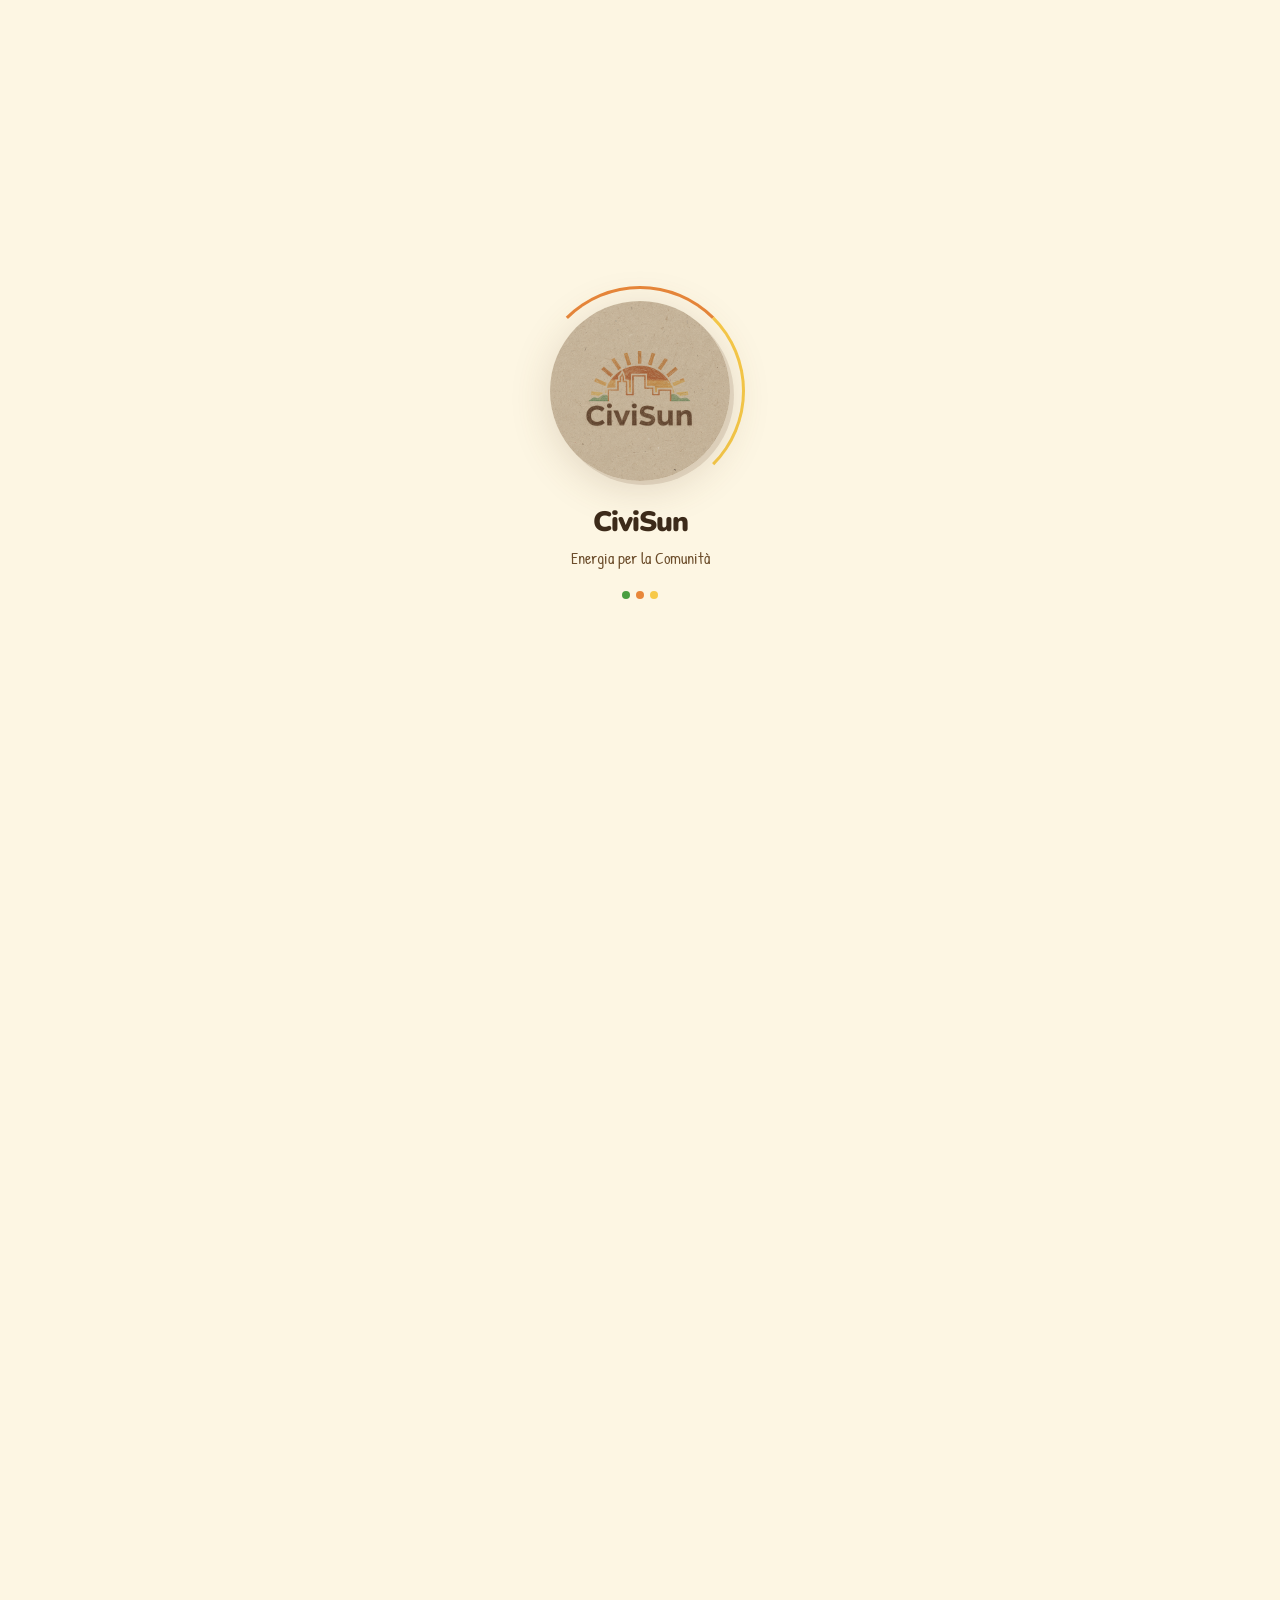
<file: index.html>
<!DOCTYPE html>
<html lang="it">
<head>
<meta charset="UTF-8">
<meta name="viewport" content="width=device-width, initial-scale=1.0">
<title>Home · CiviSun</title>
<meta name="description" content="CiviSun — Comunità Energetiche Rinnovabili. Consulenza GSE e CER Monitor SaaS. Dalmine (BG).">
<link href="https://fonts.googleapis.com/css2?family=Playfair+Display:ital,wght@0,700;0,900;1,700&family=Patrick+Hand&family=Nunito:wght@400;600;700;800;900&display=swap" rel="stylesheet">
<link rel="stylesheet" href="assets/css/main.css">

<style>
/* ── COLLAGE HERO PHOTO ─────────────────────────────────────── */
.collage-hero-photo {
  position: relative;
  display: inline-block;
  width: 100%;
  max-width: 560px;
  filter: drop-shadow(6px 10px 28px rgba(61,43,26,0.18));
}
.hero-real-photo {
  width: 100%; height: auto;
  border-radius: 6px;
  border: 4px solid white;
  display: block;
  transform: rotate(-1.2deg);
  box-shadow: 5px 8px 0 var(--pd), 8px 12px 32px rgba(61,43,26,0.12);
}
/* Nastri adesivi sugli angoli */
.photo-tape {
  position: absolute;
  width: 68px; height: 22px;
  background: rgba(247,201,72,0.60);
  border-radius: 2px;
  border: 1px solid rgba(247,201,72,0.9);
  z-index: 2;
  backdrop-filter: blur(1px);
}
.photo-tape::after {
  content: '';
  position: absolute;
  inset: 0;
  background: repeating-linear-gradient(90deg, transparent 0px, transparent 4px, rgba(255,255,255,0.2) 4px, rgba(255,255,255,0.2) 5px);
  border-radius: 2px;
}
.photo-tape-tl { top: -10px; left: 30px; transform: rotate(-4deg); }
.photo-tape-tr { top: -10px; right: 30px; transform: rotate(4deg); }

/* Didascalia sotto la foto (stile album) */
.photo-caption {
  background: white;
  border: 1.5px solid var(--pd);
  border-top: none;
  padding: 7px 14px;
  display: flex; align-items: center; gap: 6px;
  font-family: 'Patrick Hand', cursive;
  font-size: 12px; color: var(--brown);
  border-radius: 0 0 6px 6px;
  margin-top: -4px;
}
/* Badge risparmio flottante */
.photo-badge-float {
  position: absolute;
  top: 14px; right: -18px;
  background: var(--yellow);
  border: 2.5px solid white;
  border-radius: 50%;
  width: 82px; height: 82px;
  display: flex; flex-direction: column;
  align-items: center; justify-content: center;
  box-shadow: 3px 3px 0 rgba(0,0,0,0.12);
  transform: rotate(8deg);
  z-index: 3;
}
.photo-badge-num {
  font-family: 'Nunito', sans-serif;
  font-weight: 900; font-size: 1.3rem;
  color: var(--gd); line-height: 1;
}
.photo-badge-lbl {
  font-family: 'Patrick Hand', cursive;
  font-size: 10px; color: var(--bd);
}
/* Post-it angolo in basso a sinistra */
.photo-postit-corner {
  position: absolute;
  bottom: 36px; left: -16px;
  background: #d4f0d4;
  border-radius: 4px;
  padding: 8px 12px;
  box-shadow: 2px 3px 0 rgba(0,0,0,0.1);
  transform: rotate(-3deg);
  z-index: 3;
  border: 1px solid rgba(74,158,63,0.3);
}
@media (max-width: 600px) {
  .photo-badge-float { right: 6px; width: 66px; height: 66px; }
  .photo-postit-corner { left: 6px; }
}
</style>
</head>
<body>
<div id="loader">
  <div style="position:relative;display:flex;align-items:center;justify-content:center">
    <div id="loader-ring"></div>
    <img id="loader-logo-img" src="assets/img/logo-kraft.jpg" alt="CiviSun logo">
  </div>
  <div id="loader-brand">CiviSun</div>
  <div id="loader-tagline">Energia per la Comunità</div>
  <div class="loader-dots">
    <div class="loader-dot"></div><div class="loader-dot"></div><div class="loader-dot"></div>
  </div>
</div>
<div id="progress-bar"></div>
<button id="back-top" aria-label="Torna in cima">
  <svg viewBox="0 0 20 20" fill="none"><path d="M10 16V4M4 10l6-6 6 6" stroke="currentColor" stroke-width="2.2" stroke-linecap="round" stroke-linejoin="round"/></svg>
</button>
<nav id="navbar">
  <a class="nav-logo" href="index.html">
    <img class="nav-logo-img" src="assets/img/logo-kraft.jpg" alt="CiviSun">
    <span class="nav-logo-text">Civi<span>Sun</span></span>
  </a>
  <ul class="nav-links"><li><a href="chi-siamo.html" data-it="Chi Siamo" data-en="About" class="i18n">Chi Siamo</a></li>
    <li><a href="servizi.html" data-it="Servizi" data-en="Services" class="i18n">Servizi</a></li>
    <li><a href="cer-monitor.html" data-it="CER Monitor" data-en="CER Monitor" class="i18n">CER Monitor</a></li>
    <li><a href="notizie.html" data-it="Notizie" data-en="News" class="i18n">Notizie</a></li>
    <li><a href="eventi.html" data-it="Eventi" data-en="Events" class="i18n">Eventi</a></li>
    <li><a href="contatti.html" data-it="Contatti" data-en="Contact" class="i18n">Contatti</a></li>
    </ul>
  <div class="nav-right">
    <div class="lang-toggle">
      <button class="lang-btn active" data-lang="it">IT</button>
      <button class="lang-btn" data-lang="en">EN</button>
    </div>
    <a class="btn-nav" href="contatti.html" data-it="Diventa Socio" data-en="Join Us" class="i18n">Diventa Socio</a>
    <button id="hamburger" aria-label="Menu"><span></span><span></span><span></span></button>
  </div>
</nav>
<div id="mobile-menu">
  <a href="chi-siamo.html"   data-it="Chi Siamo"   data-en="About"       class="i18n">Chi Siamo</a>
  <a href="servizi.html"     data-it="Servizi"      data-en="Services"    class="i18n">Servizi</a>
  <a href="cer-monitor.html" data-it="CER Monitor"  data-en="CER Monitor" class="i18n">CER Monitor</a>
  <a href="notizie.html"     data-it="Notizie"      data-en="News"        class="i18n">Notizie</a>
  <a href="eventi.html"      data-it="Eventi"       data-en="Events"      class="i18n">Eventi</a>
  <a href="contatti.html"    data-it="Contatti"     data-en="Contact"     class="i18n">Contatti</a>
</div>
<div id="site" style="opacity:0">

<!-- ══ HERO ══ -->
<section class="page-hero hero-home watermark-section">
  <div class="hero-inner">
    <div class="reveal-left">
      <p style="font-family:'Patrick Hand',cursive;font-size:14px;color:var(--green);margin-bottom:16px;display:flex;align-items:center;gap:8px">
        <img src="assets/svg/icons/leaf.svg" width="20" height="20" alt="">
        <span data-it="Startup italiana · Dalmine (BG) · Pre-seed" data-en="Italian startup · Dalmine (BG) · Pre-seed" class="i18n">Startup italiana · Dalmine (BG) · Pre-seed</span>
      </p>
      <h1>
        <span data-it="L'energia solare" data-en="Solar energy" class="i18n">L'energia solare</span><br>
        <span class="hl-yellow" data-it="è di tutti." data-en="belongs to everyone." class="i18n">è di tutti.</span>
      </h1>
      <p class="lead" style="margin-top:20px;max-width:480px"
         data-it="CiviSun guida condomini, PMI e comuni nel costituire, attivare e monitorare la propria Comunità Energetica Rinnovabile — tagliando le bollette e incassando gli incentivi GSE."
         data-en="CiviSun guides condominiums, SMEs, and municipalities in setting up, activating, and monitoring their Renewable Energy Community — cutting utility bills and collecting GSE incentives." class="i18n">
        CiviSun guida condomini, PMI e comuni nel costituire, attivare e monitorare la propria Comunità Energetica Rinnovabile — tagliando le bollette e incassando gli incentivi GSE.
      </p>
      <div class="hero-cta">
        <a href="servizi.html" class="btn-primary">
          <img src="assets/svg/icons/solar-panel.svg" width="20" height="20" alt="">
          <span data-it="Scopri i servizi" data-en="Explore services" class="i18n">Scopri i servizi</span>
        </a>
        <a href="cer-monitor.html" class="btn-secondary">
          <img src="assets/svg/icons/monitoring.svg" width="20" height="20" alt="">
          CER Monitor
        </a>
      </div>
      <!-- Pill partner istituzionali -->
      <div style="margin-top:32px;display:flex;flex-wrap:wrap;gap:8px;align-items:center">
        <span style="font-family:'Patrick Hand',cursive;font-size:12px;color:var(--bl)">Riconosciuto da:</span>
        <span class="badge badge-green">GSE</span>
        <span class="badge badge-yellow">PNRR</span>
        <span class="badge" style="background:var(--rlight);color:var(--rust)">Terna</span>
        <span class="badge" style="background:var(--pd);color:var(--brown)">RSE</span>
      </div>
    </div>

    <!-- Illustrazione SVG hero -->
    <div class="reveal-right" style="transition-delay:0.15s">
      <div class="collage-hero-photo">
  <!-- Foto reale da Unsplash: pannelli solari su tetto italiano -->
  <div class="photo-tape photo-tape-tl"></div>
  <div class="photo-tape photo-tape-tr"></div>
  <img
    src="https://images.unsplash.com/photo-1509391366360-2e959784a276?auto=format&fit=crop&w=580&h=440&q=82"
    alt="Pannelli solari su tetto — Comunità Energetica Rinnovabile"
    class="hero-real-photo"
    loading="eager"
    onerror="this.src='assets/svg/illustrations/hero-home.svg'"
  >
  <div class="photo-caption">
    <img src="assets/svg/icons/solar-panel.svg" width="14" height="14" alt="">
    <span data-it="Pannelli fotovoltaici · CER attiva · Bergamo 2025" data-en="Solar panels · Active CER · Bergamo 2025" class="i18n">Pannelli fotovoltaici · CER attiva · Bergamo 2025</span>
  </div>
  <!-- Badge flottante giallo -->
  <div class="photo-badge-float">
    <span class="photo-badge-num">−38%</span>
    <span class="photo-badge-lbl" data-it="in bolletta" data-en="on bills" class="i18n">in bolletta</span>
  </div>
  <!-- Post-it angolo -->
  <div class="photo-postit-corner">
    <div style="font-family:'Patrick Hand',cursive;font-size:12px;color:var(--bd)">110 €/MWh<br><span style="font-size:10px">incentivi GSE</span></div>
  </div>
</div>
    </div>
  </div>
</section>

<!-- ══ WAVE DIVIDER ══ -->
<div class="wave-divider">
  <svg viewBox="0 0 1440 60" xmlns="http://www.w3.org/2000/svg" preserveAspectRatio="none">
    <path d="M0,30 Q180,0 360,30 Q540,60 720,30 Q900,0 1080,30 Q1260,60 1440,30 L1440,60 L0,60 Z" fill="#f5efe0"/>
  </svg>
</div>

<!-- ══ STATS BANNER ══ -->
<section id="stats-section" class="section-green watermark-section" style="padding:56px 2.5rem">
  <div class="wrap">
    <p class="text-center" style="font-family:'Patrick Hand',cursive;font-size:14px;color:var(--ylight);margin-bottom:32px"
       data-it="Il nostro impatto nel 2025 — dati aggiornati" data-en="Our 2025 impact — updated data" class="i18n">
      Il nostro impatto nel 2025 — dati aggiornati
    </p>
    <div class="grid-4">
      <div class="postit" style="--r:-2deg;text-align:center">
        <div class="n" data-counter="28" data-duration="1800" style="font-family:'Playfair Display',serif;font-size:2.6rem;font-weight:900;color:var(--bd)">28</div>
        <span style="font-size:13px;display:block;margin-top:6px" data-it="CER seguite" data-en="CERs monitored" class="i18n">CER seguite</span>
      </div>
      <div class="postit" style="--r:1.5deg;text-align:center;background:white">
        <div class="n" data-counter="1240" data-duration="2000" style="font-family:'Playfair Display',serif;font-size:2.6rem;font-weight:900;color:var(--gd)">1.240</div>
        <span style="font-size:13px;color:var(--brown);display:block;margin-top:6px" data-it="MWh monitorati" data-en="MWh monitored" class="i18n">MWh monitorati</span>
      </div>
      <div class="postit" style="--r:-1deg;text-align:center;background:var(--orange)">
        <div class="n" data-counter="620" data-duration="1800" style="font-family:'Playfair Display',serif;font-size:2.6rem;font-weight:900;color:white">620</div>
        <span style="font-size:13px;color:rgba(255,255,255,0.85);display:block;margin-top:6px" data-it="ton CO₂ evitate" data-en="tonnes CO₂ avoided" class="i18n">ton CO₂ evitate</span>
      </div>
      <div class="postit" style="--r:2deg;text-align:center">
        <div class="n" data-counter="14" data-duration="1600" style="font-family:'Playfair Display',serif;font-size:2.6rem;font-weight:900;color:var(--bd)">14</div>
        <span style="font-size:13px;display:block;margin-top:6px" data-it="Comuni coinvolti" data-en="Municipalities" class="i18n">Comuni coinvolti</span>
      </div>
    </div>
    <p class="text-center" style="margin-top:28px;font-family:'Patrick Hand',cursive;font-size:13px;color:rgba(255,255,255,0.7)"
       data-it="Oltre 60.000 CER potenziali in Italia — siamo appena all'inizio." data-en="Over 60,000 potential CERs in Italy — we're just getting started." class="i18n">
      Oltre 60.000 CER potenziali in Italia — siamo appena all'inizio.
    </p>
  </div>
</section>

<!-- ══ WAVE DIVIDER ══ -->
<div class="wave-divider" style="background:#4a9e3f">
  <svg viewBox="0 0 1440 60" xmlns="http://www.w3.org/2000/svg" preserveAspectRatio="none">
    <path d="M0,20 Q360,60 720,20 Q1080,-20 1440,20 L1440,60 L0,60 Z" fill="var(--cream)"/>
  </svg>
</div>

<!-- ══ SERVIZI PREVIEW ══ -->
<section class="section-pad watermark-section">
  <div class="wrap">
    <div class="reveal text-center" style="max-width:560px;margin:0 auto 44px">
      <span class="eyebrow" data-it="Cosa facciamo" data-en="What we do" class="i18n">Cosa facciamo</span>
      <h2 style="margin-top:8px" data-it="Due strumenti, una visione" data-en="Two tools, one vision" class="i18n">Due strumenti, una visione</h2>
      <p style="margin-top:12px" data-it="Dalla burocrazia GSE alla dashboard real-time: CiviSun copre l'intero ciclo di vita della tua CER." data-en="From GSE bureaucracy to the real-time dashboard: CiviSun covers the entire lifecycle of your CER." class="i18n">Dalla burocrazia GSE alla dashboard real-time.</p>
    </div>
    <div class="grid-2">
      <!-- Card Consulenza -->
      <div class="card reveal" style="padding:36px;transition-delay:0.1s">
        <img src="assets/svg/icons/community.svg" width="64" height="64" alt="" style="margin-bottom:18px">
        <h3 data-it="Consulenza CER" data-en="CER Consulting" class="i18n">Consulenza CER</h3>
        <p style="margin-top:10px" data-it="Ti guidiamo dalla prima analisi di fattibilità alla pratica GSE — statuto, atto costitutivo, accesso PNRR. Noi gestiamo la burocrazia, tu incassi gli incentivi." data-en="We guide you from the first feasibility analysis to the GSE filing — charter, founding act, PNRR access. We handle the bureaucracy, you collect the incentives." class="i18n">Ti guidiamo dalla prima analisi di fattibilità alla pratica GSE.</p>
        <ul style="list-style:none;margin:18px 0 24px">
          <li style="display:flex;align-items:flex-start;gap:8px;padding:7px 0;border-bottom:1px solid var(--pd);font-size:.9rem;color:var(--brown)">
            <img src="assets/svg/icons/leaf.svg" width="18" height="18" alt="" style="flex-shrink:0;margin-top:2px">
            <span data-it="Analisi di fattibilità e simulazione incentivi GSE" data-en="Feasibility analysis and GSE incentive simulation" class="i18n">Analisi di fattibilità e simulazione incentivi GSE</span>
          </li>
          <li style="display:flex;align-items:flex-start;gap:8px;padding:7px 0;border-bottom:1px solid var(--pd);font-size:.9rem;color:var(--brown)">
            <img src="assets/svg/icons/leaf.svg" width="18" height="18" alt="" style="flex-shrink:0;margin-top:2px">
            <span data-it="Redazione statuto e atto costitutivo CER" data-en="Drafting CER charter and founding act" class="i18n">Redazione statuto e atto costitutivo CER</span>
          </li>
          <li style="display:flex;align-items:flex-start;gap:8px;padding:7px 0;font-size:.9rem;color:var(--brown)">
            <img src="assets/svg/icons/leaf.svg" width="18" height="18" alt="" style="flex-shrink:0;margin-top:2px">
            <span data-it="Supporto pratiche GSE e fondi PNRR" data-en="GSE support and PNRR funding" class="i18n">Supporto pratiche GSE e fondi PNRR</span>
          </li>
        </ul>
        <a href="servizi.html" class="btn-primary" style="width:100%;justify-content:center">
          <span data-it="Scopri la consulenza" data-en="Explore consulting" class="i18n">Scopri la consulenza</span> →
        </a>
      </div>
      <!-- Card Monitor -->
      <div class="card-dark reveal" style="padding:36px;transition-delay:0.2s;position:relative">
        <span class="badge badge-dark" style="position:absolute;top:-14px;right:20px">★ SaaS</span>
        <img src="assets/svg/icons/monitoring.svg" width="64" height="64" alt="" style="margin-bottom:18px">
        <h3 style="color:white" data-it="CER Monitor" data-en="CER Monitor" class="i18n">CER Monitor</h3>
        <p style="margin-top:10px;color:var(--paper)" data-it="La dashboard SaaS proprietaria di CiviSun. Monitoraggio live di produzione, consumo e incentivi. Grafici avanzati, report automatici, app mobile." data-en="CiviSun's proprietary SaaS dashboard. Live monitoring of production, consumption and incentives. Advanced charts, automatic reports, mobile app." class="i18n">La dashboard SaaS proprietaria per monitorare la tua CER in tempo reale.</p>
        <ul style="list-style:none;margin:18px 0 24px">
          <li style="display:flex;align-items:flex-start;gap:8px;padding:7px 0;border-bottom:1px solid rgba(255,255,255,0.1);font-size:.9rem;color:var(--paper)">
            <img src="assets/svg/icons/lightning.svg" width="18" height="18" alt="" style="flex-shrink:0;margin-top:2px">
            <span data-it="Aggiornamento ogni 15 min dai contatori GSE" data-en="Updated every 15 min from GSE meters" class="i18n">Aggiornamento ogni 15 min dai contatori GSE</span>
          </li>
          <li style="display:flex;align-items:flex-start;gap:8px;padding:7px 0;border-bottom:1px solid rgba(255,255,255,0.1);font-size:.9rem;color:var(--paper)">
            <img src="assets/svg/icons/lightning.svg" width="18" height="18" alt="" style="flex-shrink:0;margin-top:2px">
            <span data-it="Grafici interattivi e report automatici PDF" data-en="Interactive charts and automatic PDF reports" class="i18n">Grafici interattivi e report automatici PDF</span>
          </li>
          <li style="display:flex;align-items:flex-start;gap:8px;padding:7px 0;font-size:.9rem;color:var(--paper)">
            <img src="assets/svg/icons/lightning.svg" width="18" height="18" alt="" style="flex-shrink:0;margin-top:2px">
            <span data-it="App mobile per i soci · dark &amp; light mode" data-en="Mobile app for members · dark &amp; light mode" class="i18n">App mobile per i soci · dark &amp; light mode</span>
          </li>
        </ul>
        <a href="cer-monitor.html" class="btn-yellow" style="width:100%;justify-content:center">
          <span data-it="Scopri CER Monitor" data-en="Discover CER Monitor" class="i18n">Scopri CER Monitor</span> →
        </a>
      </div>
    </div>
  </div>
</section>

<!-- ══ COME FUNZIONA PREVIEW ══ -->
<section class="section-pad" style="background:var(--paper)" >
  <div class="wrap">
    <div class="reveal text-center" style="max-width:560px;margin:0 auto 44px">
      <span class="eyebrow" data-it="Il processo" data-en="The process" class="i18n">Il processo</span>
      <h2 style="margin-top:8px" data-it="3 passi verso l'energia condivisa" data-en="3 steps to shared energy" class="i18n">3 passi verso l'energia condivisa</h2>
    </div>
    <div class="grid-3" style="position:relative">
      <div style="position:absolute;top:52px;left:calc(16.66% + 24px);right:calc(16.66% + 24px);border-top:2.5px dashed var(--bl)"></div>
      <div class="card reveal" style="padding:32px 22px;text-align:center;transition-delay:0.1s;position:relative">
        <div style="position:absolute;top:-18px;left:50%;transform:translateX(-50%);width:36px;height:36px;border-radius:50%;background:var(--orange);color:white;display:flex;align-items:center;justify-content:center;font-family:'Patrick Hand',cursive;font-size:20px;border:3px solid white;box-shadow:2px 2px 0 var(--pd)">1</div>
        <img src="assets/svg/icons/solar-panel.svg" width="56" height="56" alt="" style="margin-bottom:14px">
        <h3 data-it="Produci" data-en="Produce" class="i18n">Produci</h3>
        <p style="margin-top:8px;font-size:.91rem" data-it="Pannelli solari sul tetto producono energia pulita per tutta la comunità." data-en="Solar panels on the roof produce clean energy for the whole community." class="i18n">Pannelli solari sul tetto producono energia pulita per tutta la comunità.</p>
      </div>
      <div class="card reveal" style="padding:32px 22px;text-align:center;transition-delay:0.2s;position:relative">
        <div style="position:absolute;top:-18px;left:50%;transform:translateX(-50%);width:36px;height:36px;border-radius:50%;background:var(--green);color:white;display:flex;align-items:center;justify-content:center;font-family:'Patrick Hand',cursive;font-size:20px;border:3px solid white;box-shadow:2px 2px 0 var(--pd)">2</div>
        <img src="assets/svg/icons/community.svg" width="56" height="56" alt="" style="margin-bottom:14px">
        <h3 data-it="Condividi" data-en="Share" class="i18n">Condividi</h3>
        <p style="margin-top:8px;font-size:.91rem" data-it="Energia condivisa virtualmente tra i soci. Zero infrastruttura aggiuntiva." data-en="Energy virtually shared among members. Zero additional infrastructure." class="i18n">Energia condivisa virtualmente tra i soci. Zero infrastruttura aggiuntiva.</p>
      </div>
      <div class="card reveal" style="padding:32px 22px;text-align:center;transition-delay:0.3s;position:relative">
        <div style="position:absolute;top:-18px;left:50%;transform:translateX(-50%);width:36px;height:36px;border-radius:50%;background:var(--rust);color:white;display:flex;align-items:center;justify-content:center;font-family:'Patrick Hand',cursive;font-size:20px;border:3px solid white;box-shadow:2px 2px 0 var(--pd)">3</div>
        <img src="assets/svg/icons/savings.svg" width="56" height="56" alt="" style="margin-bottom:14px">
        <h3 data-it="Risparmia" data-en="Save" class="i18n">Risparmia</h3>
        <p style="margin-top:8px;font-size:.91rem" data-it="Incentivi GSE fino a 110 €/MWh + riduzione bolletta per ogni socio." data-en="GSE incentives up to €110/MWh + bill reduction for every member." class="i18n">Incentivi GSE fino a 110 €/MWh + riduzione bolletta per ogni socio.</p>
      </div>
    </div>
    <div class="text-center reveal" style="margin-top:36px;transition-delay:0.4s">
      <a href="servizi.html" class="btn-secondary" data-it="Approfondisci →" data-en="Learn more →" class="i18n">Approfondisci →</a>
    </div>
  </div>
</section>

<!-- ══ TESTIMONIAL STRIP ══ -->
<section class="section-dark section-pad" style="overflow:hidden;position:relative">
  <div style="position:absolute;top:-80px;right:-80px;width:360px;height:360px;background:rgba(255,255,255,0.03);border-radius:50%"></div>
  <div style="position:absolute;bottom:-60px;left:-60px;width:240px;height:240px;background:rgba(247,201,72,0.05);border-radius:50%"></div>
  <div class="wrap">
    <div class="reveal text-center" style="max-width:560px;margin:0 auto 42px">
      <span class="eyebrow" data-it="Cosa dicono di noi" data-en="What they say" class="i18n">Cosa dicono di noi</span>
      <h2 data-it="Chi ha scelto CiviSun" data-en="Those who chose CiviSun" class="i18n">Chi ha scelto CiviSun</h2>
    </div>
    <div class="grid-3">
      <div class="card reveal" style="padding:24px;position:relative;transition-delay:0.1s">
        <div style="position:absolute;top:-12px;left:14px;font-family:'Playfair Display',serif;font-size:52px;color:var(--yellow);line-height:1">"</div>
        <p style="font-style:italic;font-size:.92rem;margin-top:10px;color:var(--brown)" data-it="CiviSun ha gestito tutta la burocrazia GSE. La nostra CER da 22 famiglie è operativa e abbiamo ridotto la bolletta del 35%." data-en="CiviSun handled all the GSE paperwork. Our 22-family CER is live and we've cut the bill by 35%." class="i18n">CiviSun ha gestito tutta la burocrazia GSE. La nostra CER da 22 famiglie è operativa e abbiamo ridotto la bolletta del 35%.</p>
        <div style="margin-top:16px;display:flex;align-items:center;gap:10px">
          <div style="width:38px;height:38px;border-radius:50%;background:var(--green);display:flex;align-items:center;justify-content:center;font-weight:900;font-size:13px;color:white">MR</div>
          <div><strong style="font-size:.9rem">Marco Rizzoli</strong><p style="font-size:.76rem;margin-top:1px">Amministratore di Condominio · Bergamo</p></div>
        </div>
      </div>
      <div class="card reveal" style="padding:24px;position:relative;transition-delay:0.2s">
        <div style="position:absolute;top:-12px;left:14px;font-family:'Playfair Display',serif;font-size:52px;color:var(--yellow);line-height:1">"</div>
        <p style="font-style:italic;font-size:.92rem;margin-top:10px;color:var(--brown)" data-it="CER Monitor è eccezionale: ogni socio vede quanto risparmia in tempo reale. La trasparenza ha rafforzato la nostra comunità." data-en="CER Monitor is exceptional: every member sees savings in real time. Transparency has strengthened our community." class="i18n">CER Monitor è eccezionale: ogni socio vede quanto risparmia in tempo reale.</p>
        <div style="margin-top:16px;display:flex;align-items:center;gap:10px">
          <div style="width:38px;height:38px;border-radius:50%;background:var(--orange);display:flex;align-items:center;justify-content:center;font-weight:900;font-size:13px;color:white">SF</div>
          <div><strong style="font-size:.9rem">Silvia Ferri</strong><p style="font-size:.76rem;margin-top:1px">Presidente CER Dalmine Sole</p></div>
        </div>
      </div>
      <div class="card reveal" style="padding:24px;position:relative;transition-delay:0.3s">
        <div style="position:absolute;top:-12px;left:14px;font-family:'Playfair Display',serif;font-size:52px;color:var(--yellow);line-height:1">"</div>
        <p style="font-style:italic;font-size:.92rem;margin-top:10px;color:var(--brown)" data-it="Come Comune avevamo bisogno di un partner esperto. CiviSun è stato ideale: competente, veloce e sempre disponibile." data-en="As a municipality we needed an expert partner. CiviSun was ideal: competent, fast and always available." class="i18n">Come Comune avevamo bisogno di un partner esperto. CiviSun è stato ideale.</p>
        <div style="margin-top:16px;display:flex;align-items:center;gap:10px">
          <div style="width:38px;height:38px;border-radius:50%;background:var(--rust);display:flex;align-items:center;justify-content:center;font-weight:900;font-size:13px;color:white">AL</div>
          <div><strong style="font-size:.9rem">Andrea Longo</strong><p style="font-size:.76rem;margin-top:1px">Assessore Ambiente · Treviglio</p></div>
        </div>
      </div>
    </div>
  </div>
</section>

<!-- ══ CTA FINALE ══ -->
<section class="section-pad watermark-section">
  <div class="wrap text-center">
    <div class="reveal">
      <div class="postit tape" style="--r:-0.5deg;display:inline-block;padding:32px 44px;max-width:640px">
        <h2 data-it="Pronto ad avviare la tua CER?" data-en="Ready to start your CER?" class="i18n">Pronto ad avviare la tua CER?</h2>
        <p style="margin-top:12px" data-it="Ricevi una consulenza gratuita e scopri quanto puoi risparmiare. Risposta garantita in 24 ore." data-en="Get a free consultation and find out how much you can save. Reply guaranteed within 24 hours." class="i18n">Ricevi una consulenza gratuita. Risposta in 24 ore.</p>
        <div style="display:flex;gap:14px;justify-content:center;flex-wrap:wrap;margin-top:24px">
          <a href="contatti.html" class="btn-primary" data-it="Contattaci ora" data-en="Contact us now" class="i18n">Contattaci ora →</a>
          <a href="cer-monitor.html" class="btn-secondary" data-it="Richiedi demo" data-en="Request demo" class="i18n">Richiedi demo</a>
        </div>
      </div>
    </div>
  </div>
</section>

<footer>
  <div class="footer-grid">
    <div class="footer-brand">
      <div class="footer-brand-logo">
        <img src="assets/img/logo-kraft.jpg" alt="CiviSun">
        <span>CiviSun</span>
      </div>
      <p data-it="Startup italiana specializzata in Comunità Energetiche Rinnovabili. Consulenza GSE, CER Monitor SaaS e supporto PNRR per condomini, PMI e Comuni."
         data-en="Italian startup specializing in Renewable Energy Communities. GSE consulting, CER Monitor SaaS and PNRR support." class="i18n">Startup italiana specializzata in Comunità Energetiche Rinnovabili.</p>
      <div class="footer-social" style="margin-top:16px">
        <a href="#" aria-label="LinkedIn"><svg viewBox="0 0 20 20" fill="white" width="16" height="16"><path d="M16 2H4a2 2 0 00-2 2v12a2 2 0 002 2h12a2 2 0 002-2V4a2 2 0 00-2-2zM7 15H5V8h2v7zm-1-8a1 1 0 110-2 1 1 0 010 2zm9 8h-2v-3.5c0-1-.8-1.5-1.5-1.5S10 10.5 10 11.5V15H8V8h2v1a3 3 0 015 2v4z"/></svg></a>
        <a href="#" aria-label="Instagram"><svg viewBox="0 0 20 20" fill="white" width="16" height="16"><path fill-rule="evenodd" d="M10 2c-2.2 0-2.5 0-3.4.05-2.2.1-3.4 1.3-3.5 3.5C3 6.5 3 6.8 3 10s0 3.5.05 3.4c.1 2.2 1.3 3.4 3.5 3.5.9.05 1.2.05 3.4.05s2.5 0 3.4-.05c2.2-.1 3.4-1.3 3.5-3.5.05-.9.05-1.2.05-3.4s0-2.5-.05-3.4c-.1-2.2-1.3-3.4-3.5-3.5C12.5 2 12.2 2 10 2zm0 1.8c2.1 0 2.4 0 3.2.05 1.5.07 2.1.7 2.17 2.17.05.8.05 1.1.05 3.2s0 2.4-.05 3.2c-.07 1.5-.67 2.1-2.17 2.17-.8.05-1.1.05-3.2.05s-2.4 0-3.2-.05C5.3 14.5 4.7 13.9 4.63 12.4 4.58 11.6 4.58 11.3 4.58 9.2s0-2.4.05-3.2C4.7 4.5 5.3 3.9 6.8 3.83 7.6 3.78 7.9 3.78 10 3.78zm0 3a3.2 3.2 0 100 6.4A3.2 3.2 0 0010 6.8zm0 1.8a1.4 1.4 0 110 2.8 1.4 1.4 0 010-2.8zm3.3-3.2a.75.75 0 100 1.5.75.75 0 000-1.5z" clip-rule="evenodd"/></svg></a>
      </div>
    </div>
    <div class="footer-col">
      <h4 data-it="Servizi" data-en="Services" class="i18n">Servizi</h4>
      <ul class="footer-links">
        <li><a href="servizi.html"      data-it="Consulenza CER"   data-en="CER Consulting"   class="i18n">Consulenza CER</a></li>
        <li><a href="cer-monitor.html"  data-it="CER Monitor"      data-en="CER Monitor"      class="i18n">CER Monitor</a></li>
        <li><a href="servizi.html"      data-it="Supporto GSE"     data-en="GSE Support"      class="i18n">Supporto GSE</a></li>
        <li><a href="servizi.html"      data-it="Accesso PNRR"     data-en="PNRR Access"      class="i18n">Accesso PNRR</a></li>
      </ul>
    </div>
    <div class="footer-col">
      <h4 data-it="Risorse" data-en="Resources" class="i18n">Risorse</h4>
      <ul class="footer-links">
        <li><a href="notizie.html"  data-it="Notizie"       data-en="News"          class="i18n">Notizie</a></li>
        <li><a href="eventi.html"   data-it="Eventi"        data-en="Events"        class="i18n">Eventi</a></li>
        <li><a href="https://www.gse.it" target="_blank">GSE.it ↗</a></li>
        <li><a href="chi-siamo.html" data-it="Chi siamo"   data-en="About us"       class="i18n">Chi siamo</a></li>
      </ul>
    </div>
    <div class="footer-col">
      <h4 data-it="Azienda" data-en="Company" class="i18n">Azienda</h4>
      <ul class="footer-links">
        <li><a href="contatti.html" data-it="Contattaci"          data-en="Contact us"         class="i18n">Contattaci</a></li>
        <li><a href="#"             data-it="Privacy Policy"       data-en="Privacy Policy"     class="i18n">Privacy Policy</a></li>
        <li><a href="#"             data-it="Termini di Servizio"  data-en="Terms of Service"   class="i18n">Termini di Servizio</a></li>
        <li><a href="#"             data-it="Cookie Policy"        data-en="Cookie Policy"      class="i18n">Cookie Policy</a></li>
      </ul>
    </div>
  </div>
  <div class="footer-bottom">
    <span data-it="© 2025 CiviSun Srl · Dalmine (BG) · P.IVA 00000000000"
          data-en="© 2025 CiviSun Srl · Dalmine (BG) Italy · VAT 00000000000" class="i18n">
      © 2025 CiviSun Srl · Dalmine (BG) · P.IVA 00000000000
    </span>
    <span style="font-family:'Patrick Hand',cursive;font-size:14px;color:var(--yellow)"
          data-it="Energia per la Comunità ☀️" data-en="Energy for the Community ☀️" class="i18n">
      Energia per la Comunità ☀️
    </span>
  </div>
</footer>
<div id="cookie-banner">
  <span data-it="🍪 Utilizziamo cookie tecnici per migliorare la tua esperienza. Nessun dato ceduto a terzi."
        data-en="🍪 We use technical cookies to improve your experience. No data sold to third parties." class="i18n">
    🍪 Utilizziamo cookie tecnici per migliorare la tua esperienza.
  </span>
  <div class="ck-btns">
    <button class="ck-btn ck-accept" data-it="Accetta" data-en="Accept" class="i18n">Accetta</button>
    <button class="ck-btn ck-reject" data-it="Solo essenziali" data-en="Essential only" class="i18n">Solo essenziali</button>
  </div>
</div>
</div>
<script src="assets/js/translations.js"></script>
<script src="assets/js/main.js"></script>

</body>
</html>
</file>
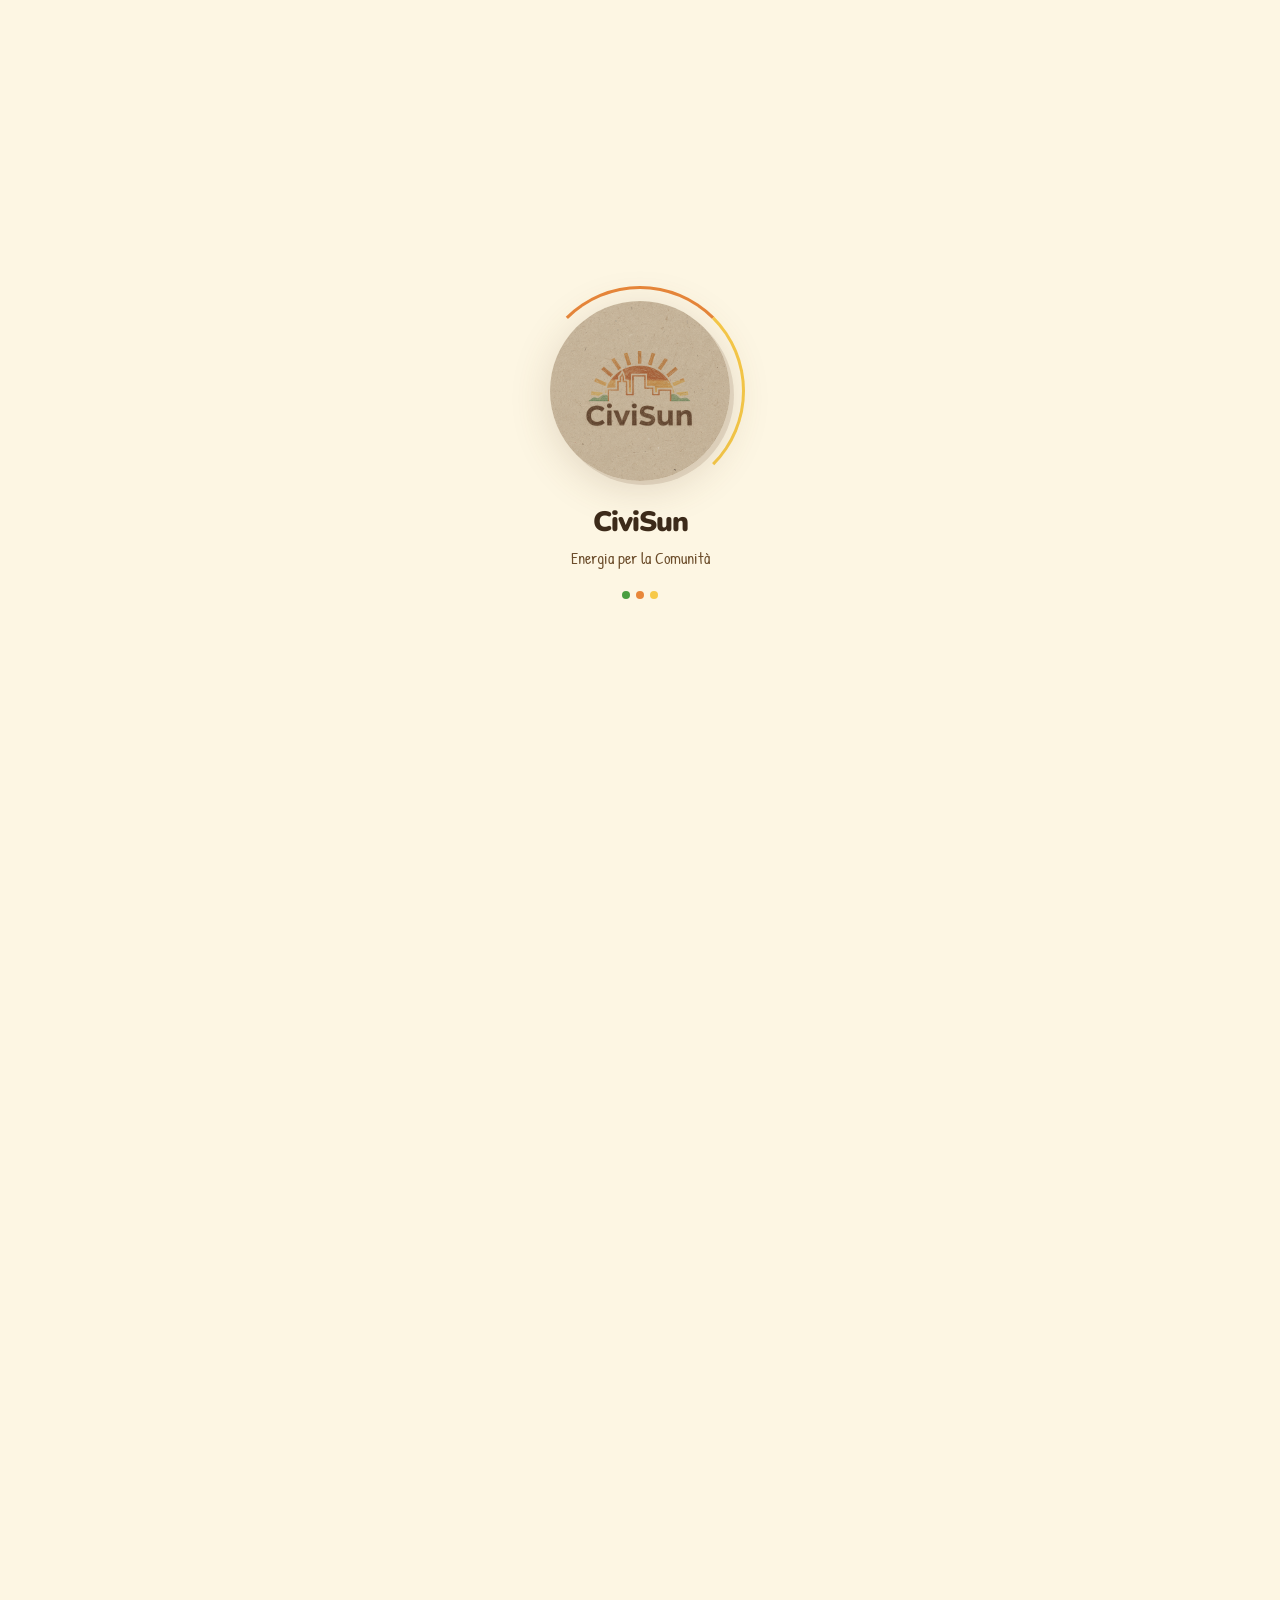
<file: pages/index.html>
<!DOCTYPE html>
<html lang="it">
<head>
<meta charset="UTF-8">
<meta name="viewport" content="width=device-width, initial-scale=1.0">
<title>Home · CiviSun</title>
<meta name="description" content="CiviSun — Comunità Energetiche Rinnovabili. Consulenza GSE e CER Monitor SaaS. Dalmine (BG).">
<link href="https://fonts.googleapis.com/css2?family=Playfair+Display:ital,wght@0,700;0,900;1,700&family=Patrick+Hand&family=Nunito:wght@400;600;700;800;900&display=swap" rel="stylesheet">
<link rel="stylesheet" href="../assets/css/main.css">

<style>
/* ── COLLAGE HERO PHOTO ─────────────────────────────────────── */
.collage-hero-photo {
  position: relative;
  display: inline-block;
  width: 100%;
  max-width: 560px;
  filter: drop-shadow(6px 10px 28px rgba(61,43,26,0.18));
}
.hero-real-photo {
  width: 100%; height: auto;
  border-radius: 6px;
  border: 4px solid white;
  display: block;
  transform: rotate(-1.2deg);
  box-shadow: 5px 8px 0 var(--pd), 8px 12px 32px rgba(61,43,26,0.12);
}
/* Nastri adesivi sugli angoli */
.photo-tape {
  position: absolute;
  width: 68px; height: 22px;
  background: rgba(247,201,72,0.60);
  border-radius: 2px;
  border: 1px solid rgba(247,201,72,0.9);
  z-index: 2;
  backdrop-filter: blur(1px);
}
.photo-tape::after {
  content: '';
  position: absolute;
  inset: 0;
  background: repeating-linear-gradient(90deg, transparent 0px, transparent 4px, rgba(255,255,255,0.2) 4px, rgba(255,255,255,0.2) 5px);
  border-radius: 2px;
}
.photo-tape-tl { top: -10px; left: 30px; transform: rotate(-4deg); }
.photo-tape-tr { top: -10px; right: 30px; transform: rotate(4deg); }

/* Didascalia sotto la foto (stile album) */
.photo-caption {
  background: white;
  border: 1.5px solid var(--pd);
  border-top: none;
  padding: 7px 14px;
  display: flex; align-items: center; gap: 6px;
  font-family: 'Patrick Hand', cursive;
  font-size: 12px; color: var(--brown);
  border-radius: 0 0 6px 6px;
  margin-top: -4px;
}
/* Badge risparmio flottante */
.photo-badge-float {
  position: absolute;
  top: 14px; right: -18px;
  background: var(--yellow);
  border: 2.5px solid white;
  border-radius: 50%;
  width: 82px; height: 82px;
  display: flex; flex-direction: column;
  align-items: center; justify-content: center;
  box-shadow: 3px 3px 0 rgba(0,0,0,0.12);
  transform: rotate(8deg);
  z-index: 3;
}
.photo-badge-num {
  font-family: 'Nunito', sans-serif;
  font-weight: 900; font-size: 1.3rem;
  color: var(--gd); line-height: 1;
}
.photo-badge-lbl {
  font-family: 'Patrick Hand', cursive;
  font-size: 10px; color: var(--bd);
}
/* Post-it angolo in basso a sinistra */
.photo-postit-corner {
  position: absolute;
  bottom: 36px; left: -16px;
  background: #d4f0d4;
  border-radius: 4px;
  padding: 8px 12px;
  box-shadow: 2px 3px 0 rgba(0,0,0,0.1);
  transform: rotate(-3deg);
  z-index: 3;
  border: 1px solid rgba(74,158,63,0.3);
}
@media (max-width: 600px) {
  .photo-badge-float { right: 6px; width: 66px; height: 66px; }
  .photo-postit-corner { left: 6px; }
}
</style>
</head>
<body>
<div id="loader">
  <div style="position:relative;display:flex;align-items:center;justify-content:center">
    <div id="loader-ring"></div>
    <img id="loader-logo-img" src="../assets/img/logo-kraft.jpg" alt="CiviSun logo">
  </div>
  <div id="loader-brand">CiviSun</div>
  <div id="loader-tagline">Energia per la Comunità</div>
  <div class="loader-dots">
    <div class="loader-dot"></div><div class="loader-dot"></div><div class="loader-dot"></div>
  </div>
</div>
<div id="progress-bar"></div>
<button id="back-top" aria-label="Torna in cima">
  <svg viewBox="0 0 20 20" fill="none"><path d="M10 16V4M4 10l6-6 6 6" stroke="currentColor" stroke-width="2.2" stroke-linecap="round" stroke-linejoin="round"/></svg>
</button>
<nav id="navbar">
  <a class="nav-logo" href="index.html">
    <img class="nav-logo-img" src="../assets/img/logo-kraft.jpg" alt="CiviSun">
    <span class="nav-logo-text">Civi<span>Sun</span></span>
  </a>
  <ul class="nav-links"><li><a href="chi-siamo.html" data-it="Chi Siamo" data-en="About" class="i18n">Chi Siamo</a></li>
    <li><a href="servizi.html" data-it="Servizi" data-en="Services" class="i18n">Servizi</a></li>
    <li><a href="cer-monitor.html" data-it="CER Monitor" data-en="CER Monitor" class="i18n">CER Monitor</a></li>
    <li><a href="notizie.html" data-it="Notizie" data-en="News" class="i18n">Notizie</a></li>
    <li><a href="eventi.html" data-it="Eventi" data-en="Events" class="i18n">Eventi</a></li>
    <li><a href="contatti.html" data-it="Contatti" data-en="Contact" class="i18n">Contatti</a></li>
    </ul>
  <div class="nav-right">
    <div class="lang-toggle">
      <button class="lang-btn active" data-lang="it">IT</button>
      <button class="lang-btn" data-lang="en">EN</button>
    </div>
    <a class="btn-nav" href="contatti.html" data-it="Diventa Socio" data-en="Join Us" class="i18n">Diventa Socio</a>
    <button id="hamburger" aria-label="Menu"><span></span><span></span><span></span></button>
  </div>
</nav>
<div id="mobile-menu">
  <a href="chi-siamo.html"   data-it="Chi Siamo"   data-en="About"       class="i18n">Chi Siamo</a>
  <a href="servizi.html"     data-it="Servizi"      data-en="Services"    class="i18n">Servizi</a>
  <a href="cer-monitor.html" data-it="CER Monitor"  data-en="CER Monitor" class="i18n">CER Monitor</a>
  <a href="notizie.html"     data-it="Notizie"      data-en="News"        class="i18n">Notizie</a>
  <a href="eventi.html"      data-it="Eventi"       data-en="Events"      class="i18n">Eventi</a>
  <a href="contatti.html"    data-it="Contatti"     data-en="Contact"     class="i18n">Contatti</a>
</div>
<div id="site" style="opacity:0">

<!-- ══ HERO ══ -->
<section class="page-hero hero-home watermark-section">
  <div class="hero-inner">
    <div class="reveal-left">
      <p style="font-family:'Patrick Hand',cursive;font-size:14px;color:var(--green);margin-bottom:16px;display:flex;align-items:center;gap:8px">
        <img src="../assets/svg/icons/leaf.svg" width="20" height="20" alt="">
        <span data-it="Startup italiana · Dalmine (BG) · Pre-seed" data-en="Italian startup · Dalmine (BG) · Pre-seed" class="i18n">Startup italiana · Dalmine (BG) · Pre-seed</span>
      </p>
      <h1>
        <span data-it="L'energia solare" data-en="Solar energy" class="i18n">L'energia solare</span><br>
        <span class="hl-yellow" data-it="è di tutti." data-en="belongs to everyone." class="i18n">è di tutti.</span>
      </h1>
      <p class="lead" style="margin-top:20px;max-width:480px"
         data-it="CiviSun guida condomini, PMI e comuni nel costituire, attivare e monitorare la propria Comunità Energetica Rinnovabile — tagliando le bollette e incassando gli incentivi GSE."
         data-en="CiviSun guides condominiums, SMEs, and municipalities in setting up, activating, and monitoring their Renewable Energy Community — cutting utility bills and collecting GSE incentives." class="i18n">
        CiviSun guida condomini, PMI e comuni nel costituire, attivare e monitorare la propria Comunità Energetica Rinnovabile — tagliando le bollette e incassando gli incentivi GSE.
      </p>
      <div class="hero-cta">
        <a href="servizi.html" class="btn-primary">
          <img src="../assets/svg/icons/solar-panel.svg" width="20" height="20" alt="">
          <span data-it="Scopri i servizi" data-en="Explore services" class="i18n">Scopri i servizi</span>
        </a>
        <a href="cer-monitor.html" class="btn-secondary">
          <img src="../assets/svg/icons/monitoring.svg" width="20" height="20" alt="">
          CER Monitor
        </a>
      </div>
      <!-- Pill partner istituzionali -->
      <div style="margin-top:32px;display:flex;flex-wrap:wrap;gap:8px;align-items:center">
        <span style="font-family:'Patrick Hand',cursive;font-size:12px;color:var(--bl)">Riconosciuto da:</span>
        <span class="badge badge-green">GSE</span>
        <span class="badge badge-yellow">PNRR</span>
        <span class="badge" style="background:var(--rlight);color:var(--rust)">Terna</span>
        <span class="badge" style="background:var(--pd);color:var(--brown)">RSE</span>
      </div>
    </div>

    <!-- Illustrazione SVG hero -->
    <div class="reveal-right" style="transition-delay:0.15s">
      <div class="collage-hero-photo">
  <!-- Foto reale da Unsplash: pannelli solari su tetto italiano -->
  <div class="photo-tape photo-tape-tl"></div>
  <div class="photo-tape photo-tape-tr"></div>
  <img
    src="https://images.unsplash.com/photo-1509391366360-2e959784a276?auto=format&fit=crop&w=580&h=440&q=82"
    alt="Pannelli solari su tetto — Comunità Energetica Rinnovabile"
    class="hero-real-photo"
    loading="eager"
    onerror="this.src='../assets/svg/illustrations/hero-home.svg'"
  >
  <div class="photo-caption">
    <img src="../assets/svg/icons/solar-panel.svg" width="14" height="14" alt="">
    <span data-it="Pannelli fotovoltaici · CER attiva · Bergamo 2025" data-en="Solar panels · Active CER · Bergamo 2025" class="i18n">Pannelli fotovoltaici · CER attiva · Bergamo 2025</span>
  </div>
  <!-- Badge flottante giallo -->
  <div class="photo-badge-float">
    <span class="photo-badge-num">−38%</span>
    <span class="photo-badge-lbl" data-it="in bolletta" data-en="on bills" class="i18n">in bolletta</span>
  </div>
  <!-- Post-it angolo -->
  <div class="photo-postit-corner">
    <div style="font-family:'Patrick Hand',cursive;font-size:12px;color:var(--bd)">110 €/MWh<br><span style="font-size:10px">incentivi GSE</span></div>
  </div>
</div>
    </div>
  </div>
</section>

<!-- ══ WAVE DIVIDER ══ -->
<div class="wave-divider">
  <svg viewBox="0 0 1440 60" xmlns="http://www.w3.org/2000/svg" preserveAspectRatio="none">
    <path d="M0,30 Q180,0 360,30 Q540,60 720,30 Q900,0 1080,30 Q1260,60 1440,30 L1440,60 L0,60 Z" fill="#f5efe0"/>
  </svg>
</div>

<!-- ══ STATS BANNER ══ -->
<section id="stats-section" class="section-green watermark-section" style="padding:56px 2.5rem">
  <div class="wrap">
    <p class="text-center" style="font-family:'Patrick Hand',cursive;font-size:14px;color:var(--ylight);margin-bottom:32px"
       data-it="Il nostro impatto nel 2025 — dati aggiornati" data-en="Our 2025 impact — updated data" class="i18n">
      Il nostro impatto nel 2025 — dati aggiornati
    </p>
    <div class="grid-4">
      <div class="postit" style="--r:-2deg;text-align:center">
        <div class="n" data-counter="28" data-duration="1800" style="font-family:'Playfair Display',serif;font-size:2.6rem;font-weight:900;color:var(--bd)">28</div>
        <span style="font-size:13px;display:block;margin-top:6px" data-it="CER seguite" data-en="CERs monitored" class="i18n">CER seguite</span>
      </div>
      <div class="postit" style="--r:1.5deg;text-align:center;background:white">
        <div class="n" data-counter="1240" data-duration="2000" style="font-family:'Playfair Display',serif;font-size:2.6rem;font-weight:900;color:var(--gd)">1.240</div>
        <span style="font-size:13px;color:var(--brown);display:block;margin-top:6px" data-it="MWh monitorati" data-en="MWh monitored" class="i18n">MWh monitorati</span>
      </div>
      <div class="postit" style="--r:-1deg;text-align:center;background:var(--orange)">
        <div class="n" data-counter="620" data-duration="1800" style="font-family:'Playfair Display',serif;font-size:2.6rem;font-weight:900;color:white">620</div>
        <span style="font-size:13px;color:rgba(255,255,255,0.85);display:block;margin-top:6px" data-it="ton CO₂ evitate" data-en="tonnes CO₂ avoided" class="i18n">ton CO₂ evitate</span>
      </div>
      <div class="postit" style="--r:2deg;text-align:center">
        <div class="n" data-counter="14" data-duration="1600" style="font-family:'Playfair Display',serif;font-size:2.6rem;font-weight:900;color:var(--bd)">14</div>
        <span style="font-size:13px;display:block;margin-top:6px" data-it="Comuni coinvolti" data-en="Municipalities" class="i18n">Comuni coinvolti</span>
      </div>
    </div>
    <p class="text-center" style="margin-top:28px;font-family:'Patrick Hand',cursive;font-size:13px;color:rgba(255,255,255,0.7)"
       data-it="Oltre 60.000 CER potenziali in Italia — siamo appena all'inizio." data-en="Over 60,000 potential CERs in Italy — we're just getting started." class="i18n">
      Oltre 60.000 CER potenziali in Italia — siamo appena all'inizio.
    </p>
  </div>
</section>

<!-- ══ WAVE DIVIDER ══ -->
<div class="wave-divider" style="background:#4a9e3f">
  <svg viewBox="0 0 1440 60" xmlns="http://www.w3.org/2000/svg" preserveAspectRatio="none">
    <path d="M0,20 Q360,60 720,20 Q1080,-20 1440,20 L1440,60 L0,60 Z" fill="var(--cream)"/>
  </svg>
</div>

<!-- ══ SERVIZI PREVIEW ══ -->
<section class="section-pad watermark-section">
  <div class="wrap">
    <div class="reveal text-center" style="max-width:560px;margin:0 auto 44px">
      <span class="eyebrow" data-it="Cosa facciamo" data-en="What we do" class="i18n">Cosa facciamo</span>
      <h2 style="margin-top:8px" data-it="Due strumenti, una visione" data-en="Two tools, one vision" class="i18n">Due strumenti, una visione</h2>
      <p style="margin-top:12px" data-it="Dalla burocrazia GSE alla dashboard real-time: CiviSun copre l'intero ciclo di vita della tua CER." data-en="From GSE bureaucracy to the real-time dashboard: CiviSun covers the entire lifecycle of your CER." class="i18n">Dalla burocrazia GSE alla dashboard real-time.</p>
    </div>
    <div class="grid-2">
      <!-- Card Consulenza -->
      <div class="card reveal" style="padding:36px;transition-delay:0.1s">
        <img src="../assets/svg/icons/community.svg" width="64" height="64" alt="" style="margin-bottom:18px">
        <h3 data-it="Consulenza CER" data-en="CER Consulting" class="i18n">Consulenza CER</h3>
        <p style="margin-top:10px" data-it="Ti guidiamo dalla prima analisi di fattibilità alla pratica GSE — statuto, atto costitutivo, accesso PNRR. Noi gestiamo la burocrazia, tu incassi gli incentivi." data-en="We guide you from the first feasibility analysis to the GSE filing — charter, founding act, PNRR access. We handle the bureaucracy, you collect the incentives." class="i18n">Ti guidiamo dalla prima analisi di fattibilità alla pratica GSE.</p>
        <ul style="list-style:none;margin:18px 0 24px">
          <li style="display:flex;align-items:flex-start;gap:8px;padding:7px 0;border-bottom:1px solid var(--pd);font-size:.9rem;color:var(--brown)">
            <img src="../assets/svg/icons/leaf.svg" width="18" height="18" alt="" style="flex-shrink:0;margin-top:2px">
            <span data-it="Analisi di fattibilità e simulazione incentivi GSE" data-en="Feasibility analysis and GSE incentive simulation" class="i18n">Analisi di fattibilità e simulazione incentivi GSE</span>
          </li>
          <li style="display:flex;align-items:flex-start;gap:8px;padding:7px 0;border-bottom:1px solid var(--pd);font-size:.9rem;color:var(--brown)">
            <img src="../assets/svg/icons/leaf.svg" width="18" height="18" alt="" style="flex-shrink:0;margin-top:2px">
            <span data-it="Redazione statuto e atto costitutivo CER" data-en="Drafting CER charter and founding act" class="i18n">Redazione statuto e atto costitutivo CER</span>
          </li>
          <li style="display:flex;align-items:flex-start;gap:8px;padding:7px 0;font-size:.9rem;color:var(--brown)">
            <img src="../assets/svg/icons/leaf.svg" width="18" height="18" alt="" style="flex-shrink:0;margin-top:2px">
            <span data-it="Supporto pratiche GSE e fondi PNRR" data-en="GSE support and PNRR funding" class="i18n">Supporto pratiche GSE e fondi PNRR</span>
          </li>
        </ul>
        <a href="servizi.html" class="btn-primary" style="width:100%;justify-content:center">
          <span data-it="Scopri la consulenza" data-en="Explore consulting" class="i18n">Scopri la consulenza</span> →
        </a>
      </div>
      <!-- Card Monitor -->
      <div class="card-dark reveal" style="padding:36px;transition-delay:0.2s;position:relative">
        <span class="badge badge-dark" style="position:absolute;top:-14px;right:20px">★ SaaS</span>
        <img src="../assets/svg/icons/monitoring.svg" width="64" height="64" alt="" style="margin-bottom:18px">
        <h3 style="color:white" data-it="CER Monitor" data-en="CER Monitor" class="i18n">CER Monitor</h3>
        <p style="margin-top:10px;color:var(--paper)" data-it="La dashboard SaaS proprietaria di CiviSun. Monitoraggio live di produzione, consumo e incentivi. Grafici avanzati, report automatici, app mobile." data-en="CiviSun's proprietary SaaS dashboard. Live monitoring of production, consumption and incentives. Advanced charts, automatic reports, mobile app." class="i18n">La dashboard SaaS proprietaria per monitorare la tua CER in tempo reale.</p>
        <ul style="list-style:none;margin:18px 0 24px">
          <li style="display:flex;align-items:flex-start;gap:8px;padding:7px 0;border-bottom:1px solid rgba(255,255,255,0.1);font-size:.9rem;color:var(--paper)">
            <img src="../assets/svg/icons/lightning.svg" width="18" height="18" alt="" style="flex-shrink:0;margin-top:2px">
            <span data-it="Aggiornamento ogni 15 min dai contatori GSE" data-en="Updated every 15 min from GSE meters" class="i18n">Aggiornamento ogni 15 min dai contatori GSE</span>
          </li>
          <li style="display:flex;align-items:flex-start;gap:8px;padding:7px 0;border-bottom:1px solid rgba(255,255,255,0.1);font-size:.9rem;color:var(--paper)">
            <img src="../assets/svg/icons/lightning.svg" width="18" height="18" alt="" style="flex-shrink:0;margin-top:2px">
            <span data-it="Grafici interattivi e report automatici PDF" data-en="Interactive charts and automatic PDF reports" class="i18n">Grafici interattivi e report automatici PDF</span>
          </li>
          <li style="display:flex;align-items:flex-start;gap:8px;padding:7px 0;font-size:.9rem;color:var(--paper)">
            <img src="../assets/svg/icons/lightning.svg" width="18" height="18" alt="" style="flex-shrink:0;margin-top:2px">
            <span data-it="App mobile per i soci · dark &amp; light mode" data-en="Mobile app for members · dark &amp; light mode" class="i18n">App mobile per i soci · dark &amp; light mode</span>
          </li>
        </ul>
        <a href="cer-monitor.html" class="btn-yellow" style="width:100%;justify-content:center">
          <span data-it="Scopri CER Monitor" data-en="Discover CER Monitor" class="i18n">Scopri CER Monitor</span> →
        </a>
      </div>
    </div>
  </div>
</section>

<!-- ══ COME FUNZIONA PREVIEW ══ -->
<section class="section-pad" style="background:var(--paper)" >
  <div class="wrap">
    <div class="reveal text-center" style="max-width:560px;margin:0 auto 44px">
      <span class="eyebrow" data-it="Il processo" data-en="The process" class="i18n">Il processo</span>
      <h2 style="margin-top:8px" data-it="3 passi verso l'energia condivisa" data-en="3 steps to shared energy" class="i18n">3 passi verso l'energia condivisa</h2>
    </div>
    <div class="grid-3" style="position:relative">
      <div style="position:absolute;top:52px;left:calc(16.66% + 24px);right:calc(16.66% + 24px);border-top:2.5px dashed var(--bl)"></div>
      <div class="card reveal" style="padding:32px 22px;text-align:center;transition-delay:0.1s;position:relative">
        <div style="position:absolute;top:-18px;left:50%;transform:translateX(-50%);width:36px;height:36px;border-radius:50%;background:var(--orange);color:white;display:flex;align-items:center;justify-content:center;font-family:'Patrick Hand',cursive;font-size:20px;border:3px solid white;box-shadow:2px 2px 0 var(--pd)">1</div>
        <img src="../assets/svg/icons/solar-panel.svg" width="56" height="56" alt="" style="margin-bottom:14px">
        <h3 data-it="Produci" data-en="Produce" class="i18n">Produci</h3>
        <p style="margin-top:8px;font-size:.91rem" data-it="Pannelli solari sul tetto producono energia pulita per tutta la comunità." data-en="Solar panels on the roof produce clean energy for the whole community." class="i18n">Pannelli solari sul tetto producono energia pulita per tutta la comunità.</p>
      </div>
      <div class="card reveal" style="padding:32px 22px;text-align:center;transition-delay:0.2s;position:relative">
        <div style="position:absolute;top:-18px;left:50%;transform:translateX(-50%);width:36px;height:36px;border-radius:50%;background:var(--green);color:white;display:flex;align-items:center;justify-content:center;font-family:'Patrick Hand',cursive;font-size:20px;border:3px solid white;box-shadow:2px 2px 0 var(--pd)">2</div>
        <img src="../assets/svg/icons/community.svg" width="56" height="56" alt="" style="margin-bottom:14px">
        <h3 data-it="Condividi" data-en="Share" class="i18n">Condividi</h3>
        <p style="margin-top:8px;font-size:.91rem" data-it="Energia condivisa virtualmente tra i soci. Zero infrastruttura aggiuntiva." data-en="Energy virtually shared among members. Zero additional infrastructure." class="i18n">Energia condivisa virtualmente tra i soci. Zero infrastruttura aggiuntiva.</p>
      </div>
      <div class="card reveal" style="padding:32px 22px;text-align:center;transition-delay:0.3s;position:relative">
        <div style="position:absolute;top:-18px;left:50%;transform:translateX(-50%);width:36px;height:36px;border-radius:50%;background:var(--rust);color:white;display:flex;align-items:center;justify-content:center;font-family:'Patrick Hand',cursive;font-size:20px;border:3px solid white;box-shadow:2px 2px 0 var(--pd)">3</div>
        <img src="../assets/svg/icons/savings.svg" width="56" height="56" alt="" style="margin-bottom:14px">
        <h3 data-it="Risparmia" data-en="Save" class="i18n">Risparmia</h3>
        <p style="margin-top:8px;font-size:.91rem" data-it="Incentivi GSE fino a 110 €/MWh + riduzione bolletta per ogni socio." data-en="GSE incentives up to €110/MWh + bill reduction for every member." class="i18n">Incentivi GSE fino a 110 €/MWh + riduzione bolletta per ogni socio.</p>
      </div>
    </div>
    <div class="text-center reveal" style="margin-top:36px;transition-delay:0.4s">
      <a href="servizi.html" class="btn-secondary" data-it="Approfondisci →" data-en="Learn more →" class="i18n">Approfondisci →</a>
    </div>
  </div>
</section>

<!-- ══ TESTIMONIAL STRIP ══ -->
<section class="section-dark section-pad" style="overflow:hidden;position:relative">
  <div style="position:absolute;top:-80px;right:-80px;width:360px;height:360px;background:rgba(255,255,255,0.03);border-radius:50%"></div>
  <div style="position:absolute;bottom:-60px;left:-60px;width:240px;height:240px;background:rgba(247,201,72,0.05);border-radius:50%"></div>
  <div class="wrap">
    <div class="reveal text-center" style="max-width:560px;margin:0 auto 42px">
      <span class="eyebrow" data-it="Cosa dicono di noi" data-en="What they say" class="i18n">Cosa dicono di noi</span>
      <h2 data-it="Chi ha scelto CiviSun" data-en="Those who chose CiviSun" class="i18n">Chi ha scelto CiviSun</h2>
    </div>
    <div class="grid-3">
      <div class="card reveal" style="padding:24px;position:relative;transition-delay:0.1s">
        <div style="position:absolute;top:-12px;left:14px;font-family:'Playfair Display',serif;font-size:52px;color:var(--yellow);line-height:1">"</div>
        <p style="font-style:italic;font-size:.92rem;margin-top:10px;color:var(--brown)" data-it="CiviSun ha gestito tutta la burocrazia GSE. La nostra CER da 22 famiglie è operativa e abbiamo ridotto la bolletta del 35%." data-en="CiviSun handled all the GSE paperwork. Our 22-family CER is live and we've cut the bill by 35%." class="i18n">CiviSun ha gestito tutta la burocrazia GSE. La nostra CER da 22 famiglie è operativa e abbiamo ridotto la bolletta del 35%.</p>
        <div style="margin-top:16px;display:flex;align-items:center;gap:10px">
          <div style="width:38px;height:38px;border-radius:50%;background:var(--green);display:flex;align-items:center;justify-content:center;font-weight:900;font-size:13px;color:white">MR</div>
          <div><strong style="font-size:.9rem">Marco Rizzoli</strong><p style="font-size:.76rem;margin-top:1px">Amministratore di Condominio · Bergamo</p></div>
        </div>
      </div>
      <div class="card reveal" style="padding:24px;position:relative;transition-delay:0.2s">
        <div style="position:absolute;top:-12px;left:14px;font-family:'Playfair Display',serif;font-size:52px;color:var(--yellow);line-height:1">"</div>
        <p style="font-style:italic;font-size:.92rem;margin-top:10px;color:var(--brown)" data-it="CER Monitor è eccezionale: ogni socio vede quanto risparmia in tempo reale. La trasparenza ha rafforzato la nostra comunità." data-en="CER Monitor is exceptional: every member sees savings in real time. Transparency has strengthened our community." class="i18n">CER Monitor è eccezionale: ogni socio vede quanto risparmia in tempo reale.</p>
        <div style="margin-top:16px;display:flex;align-items:center;gap:10px">
          <div style="width:38px;height:38px;border-radius:50%;background:var(--orange);display:flex;align-items:center;justify-content:center;font-weight:900;font-size:13px;color:white">SF</div>
          <div><strong style="font-size:.9rem">Silvia Ferri</strong><p style="font-size:.76rem;margin-top:1px">Presidente CER Dalmine Sole</p></div>
        </div>
      </div>
      <div class="card reveal" style="padding:24px;position:relative;transition-delay:0.3s">
        <div style="position:absolute;top:-12px;left:14px;font-family:'Playfair Display',serif;font-size:52px;color:var(--yellow);line-height:1">"</div>
        <p style="font-style:italic;font-size:.92rem;margin-top:10px;color:var(--brown)" data-it="Come Comune avevamo bisogno di un partner esperto. CiviSun è stato ideale: competente, veloce e sempre disponibile." data-en="As a municipality we needed an expert partner. CiviSun was ideal: competent, fast and always available." class="i18n">Come Comune avevamo bisogno di un partner esperto. CiviSun è stato ideale.</p>
        <div style="margin-top:16px;display:flex;align-items:center;gap:10px">
          <div style="width:38px;height:38px;border-radius:50%;background:var(--rust);display:flex;align-items:center;justify-content:center;font-weight:900;font-size:13px;color:white">AL</div>
          <div><strong style="font-size:.9rem">Andrea Longo</strong><p style="font-size:.76rem;margin-top:1px">Assessore Ambiente · Treviglio</p></div>
        </div>
      </div>
    </div>
  </div>
</section>

<!-- ══ CTA FINALE ══ -->
<section class="section-pad watermark-section">
  <div class="wrap text-center">
    <div class="reveal">
      <div class="postit tape" style="--r:-0.5deg;display:inline-block;padding:32px 44px;max-width:640px">
        <h2 data-it="Pronto ad avviare la tua CER?" data-en="Ready to start your CER?" class="i18n">Pronto ad avviare la tua CER?</h2>
        <p style="margin-top:12px" data-it="Ricevi una consulenza gratuita e scopri quanto puoi risparmiare. Risposta garantita in 24 ore." data-en="Get a free consultation and find out how much you can save. Reply guaranteed within 24 hours." class="i18n">Ricevi una consulenza gratuita. Risposta in 24 ore.</p>
        <div style="display:flex;gap:14px;justify-content:center;flex-wrap:wrap;margin-top:24px">
          <a href="contatti.html" class="btn-primary" data-it="Contattaci ora" data-en="Contact us now" class="i18n">Contattaci ora →</a>
          <a href="cer-monitor.html" class="btn-secondary" data-it="Richiedi demo" data-en="Request demo" class="i18n">Richiedi demo</a>
        </div>
      </div>
    </div>
  </div>
</section>

<footer>
  <div class="footer-grid">
    <div class="footer-brand">
      <div class="footer-brand-logo">
        <img src="../assets/img/logo-kraft.jpg" alt="CiviSun">
        <span>CiviSun</span>
      </div>
      <p data-it="Startup italiana specializzata in Comunità Energetiche Rinnovabili. Consulenza GSE, CER Monitor SaaS e supporto PNRR per condomini, PMI e Comuni."
         data-en="Italian startup specializing in Renewable Energy Communities. GSE consulting, CER Monitor SaaS and PNRR support." class="i18n">Startup italiana specializzata in Comunità Energetiche Rinnovabili.</p>
      <div class="footer-social" style="margin-top:16px">
        <a href="#" aria-label="LinkedIn"><svg viewBox="0 0 20 20" fill="white" width="16" height="16"><path d="M16 2H4a2 2 0 00-2 2v12a2 2 0 002 2h12a2 2 0 002-2V4a2 2 0 00-2-2zM7 15H5V8h2v7zm-1-8a1 1 0 110-2 1 1 0 010 2zm9 8h-2v-3.5c0-1-.8-1.5-1.5-1.5S10 10.5 10 11.5V15H8V8h2v1a3 3 0 015 2v4z"/></svg></a>
        <a href="#" aria-label="Instagram"><svg viewBox="0 0 20 20" fill="white" width="16" height="16"><path fill-rule="evenodd" d="M10 2c-2.2 0-2.5 0-3.4.05-2.2.1-3.4 1.3-3.5 3.5C3 6.5 3 6.8 3 10s0 3.5.05 3.4c.1 2.2 1.3 3.4 3.5 3.5.9.05 1.2.05 3.4.05s2.5 0 3.4-.05c2.2-.1 3.4-1.3 3.5-3.5.05-.9.05-1.2.05-3.4s0-2.5-.05-3.4c-.1-2.2-1.3-3.4-3.5-3.5C12.5 2 12.2 2 10 2zm0 1.8c2.1 0 2.4 0 3.2.05 1.5.07 2.1.7 2.17 2.17.05.8.05 1.1.05 3.2s0 2.4-.05 3.2c-.07 1.5-.67 2.1-2.17 2.17-.8.05-1.1.05-3.2.05s-2.4 0-3.2-.05C5.3 14.5 4.7 13.9 4.63 12.4 4.58 11.6 4.58 11.3 4.58 9.2s0-2.4.05-3.2C4.7 4.5 5.3 3.9 6.8 3.83 7.6 3.78 7.9 3.78 10 3.78zm0 3a3.2 3.2 0 100 6.4A3.2 3.2 0 0010 6.8zm0 1.8a1.4 1.4 0 110 2.8 1.4 1.4 0 010-2.8zm3.3-3.2a.75.75 0 100 1.5.75.75 0 000-1.5z" clip-rule="evenodd"/></svg></a>
      </div>
    </div>
    <div class="footer-col">
      <h4 data-it="Servizi" data-en="Services" class="i18n">Servizi</h4>
      <ul class="footer-links">
        <li><a href="servizi.html"      data-it="Consulenza CER"   data-en="CER Consulting"   class="i18n">Consulenza CER</a></li>
        <li><a href="cer-monitor.html"  data-it="CER Monitor"      data-en="CER Monitor"      class="i18n">CER Monitor</a></li>
        <li><a href="servizi.html"      data-it="Supporto GSE"     data-en="GSE Support"      class="i18n">Supporto GSE</a></li>
        <li><a href="servizi.html"      data-it="Accesso PNRR"     data-en="PNRR Access"      class="i18n">Accesso PNRR</a></li>
      </ul>
    </div>
    <div class="footer-col">
      <h4 data-it="Risorse" data-en="Resources" class="i18n">Risorse</h4>
      <ul class="footer-links">
        <li><a href="notizie.html"  data-it="Notizie"       data-en="News"          class="i18n">Notizie</a></li>
        <li><a href="eventi.html"   data-it="Eventi"        data-en="Events"        class="i18n">Eventi</a></li>
        <li><a href="https://www.gse.it" target="_blank">GSE.it ↗</a></li>
        <li><a href="chi-siamo.html" data-it="Chi siamo"   data-en="About us"       class="i18n">Chi siamo</a></li>
      </ul>
    </div>
    <div class="footer-col">
      <h4 data-it="Azienda" data-en="Company" class="i18n">Azienda</h4>
      <ul class="footer-links">
        <li><a href="contatti.html" data-it="Contattaci"          data-en="Contact us"         class="i18n">Contattaci</a></li>
        <li><a href="#"             data-it="Privacy Policy"       data-en="Privacy Policy"     class="i18n">Privacy Policy</a></li>
        <li><a href="#"             data-it="Termini di Servizio"  data-en="Terms of Service"   class="i18n">Termini di Servizio</a></li>
        <li><a href="#"             data-it="Cookie Policy"        data-en="Cookie Policy"      class="i18n">Cookie Policy</a></li>
      </ul>
    </div>
  </div>
  <div class="footer-bottom">
    <span data-it="© 2025 CiviSun Srl · Dalmine (BG) · P.IVA 00000000000"
          data-en="© 2025 CiviSun Srl · Dalmine (BG) Italy · VAT 00000000000" class="i18n">
      © 2025 CiviSun Srl · Dalmine (BG) · P.IVA 00000000000
    </span>
    <span style="font-family:'Patrick Hand',cursive;font-size:14px;color:var(--yellow)"
          data-it="Energia per la Comunità ☀️" data-en="Energy for the Community ☀️" class="i18n">
      Energia per la Comunità ☀️
    </span>
  </div>
</footer>
<div id="cookie-banner">
  <span data-it="🍪 Utilizziamo cookie tecnici per migliorare la tua esperienza. Nessun dato ceduto a terzi."
        data-en="🍪 We use technical cookies to improve your experience. No data sold to third parties." class="i18n">
    🍪 Utilizziamo cookie tecnici per migliorare la tua esperienza.
  </span>
  <div class="ck-btns">
    <button class="ck-btn ck-accept" data-it="Accetta" data-en="Accept" class="i18n">Accetta</button>
    <button class="ck-btn ck-reject" data-it="Solo essenziali" data-en="Essential only" class="i18n">Solo essenziali</button>
  </div>
</div>
</div>
<script src="../assets/js/translations.js"></script>
<script src="../assets/js/main.js"></script>

</body>
</html>
</file>
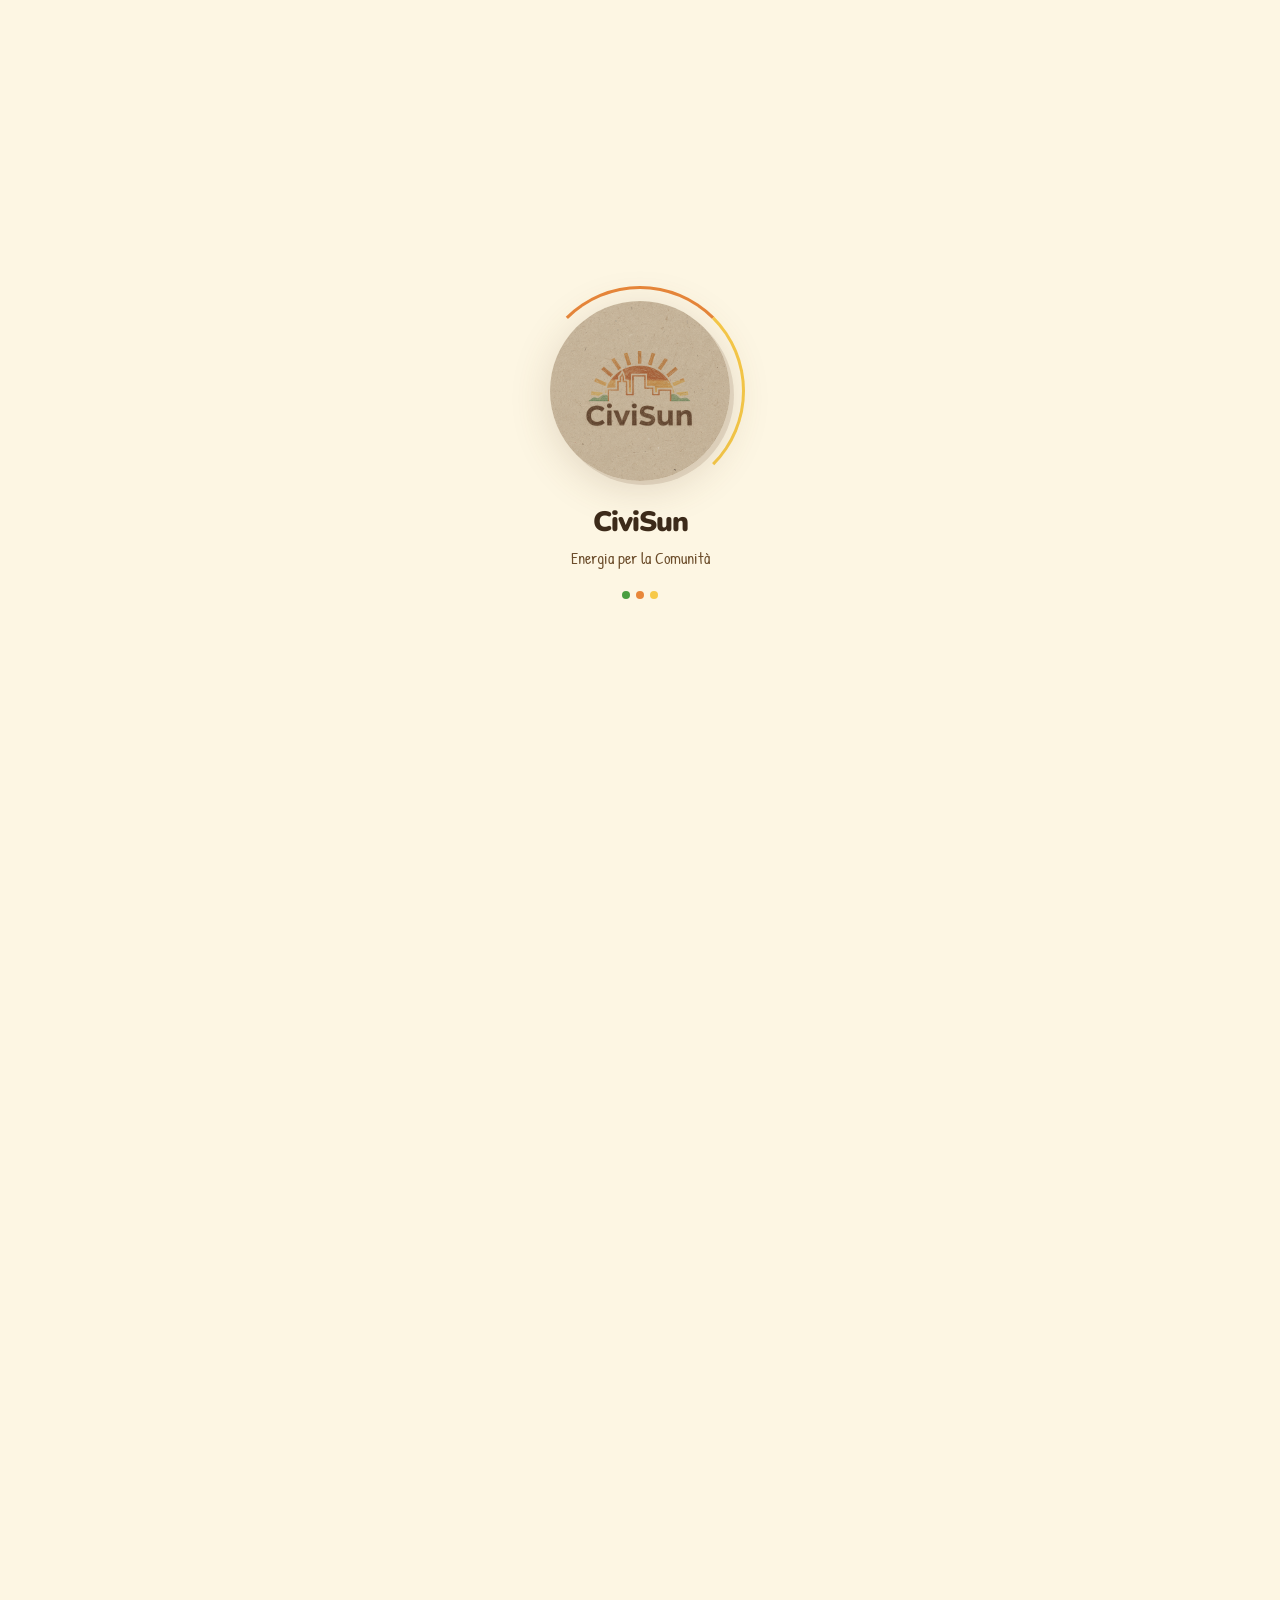
<file: cer-monitor.html>
<!DOCTYPE html>
<html lang="it">
<head>
<meta charset="UTF-8"><meta name="viewport" content="width=device-width, initial-scale=1.0">
<title>CER Monitor · CiviSun</title>
<meta name="description" content="CiviSun — Comunità Energetiche Rinnovabili. Dalmine (BG).">
<link href="https://fonts.googleapis.com/css2?family=Playfair+Display:ital,wght@0,700;0,900;1,700&family=Patrick+Hand&family=Nunito:wght@400;600;700;800;900&display=swap" rel="stylesheet">
<link rel="stylesheet" href="assets/css/main.css">

</head>
<body>
<div id="loader">
  <div style="position:relative;display:flex;align-items:center;justify-content:center">
    <div id="loader-ring"></div>
    <img id="loader-logo-img" src="assets/img/logo-kraft.jpg" alt="CiviSun logo">
  </div>
  <div id="loader-brand">CiviSun</div>
  <div id="loader-tagline">Energia per la Comunità</div>
  <div class="loader-dots"><div class="loader-dot"></div><div class="loader-dot"></div><div class="loader-dot"></div></div>
</div>
<div id="progress-bar"></div>
<button id="back-top" aria-label="Torna in cima">
  <svg viewBox="0 0 20 20" fill="none"><path d="M10 16V4M4 10l6-6 6 6" stroke="currentColor" stroke-width="2.2" stroke-linecap="round" stroke-linejoin="round"/></svg>
</button>
<nav id="navbar">
  <a class="nav-logo" href="index.html">
    <img class="nav-logo-img" src="assets/img/logo-kraft.jpg" alt="CiviSun">
    <span class="nav-logo-text">Civi<span>Sun</span></span>
  </a>
  <ul class="nav-links"><li><a href="chi-siamo.html" data-it="Chi Siamo" data-en="About" class="i18n">Chi Siamo</a></li><li><a href="servizi.html" data-it="Servizi" data-en="Services" class="i18n">Servizi</a></li><li><a href="cer-monitor.html" class="active" data-it="CER Monitor" data-en="CER Monitor" class="i18n">CER Monitor</a></li><li><a href="notizie.html" data-it="Notizie" data-en="News" class="i18n">Notizie</a></li><li><a href="eventi.html" data-it="Eventi" data-en="Events" class="i18n">Eventi</a></li><li><a href="contatti.html" data-it="Contatti" data-en="Contact" class="i18n">Contatti</a></li></ul>
  <div class="nav-right">
    <div class="lang-toggle"><button class="lang-btn active" data-lang="it">IT</button><button class="lang-btn" data-lang="en">EN</button></div>
    <a class="btn-nav" href="contatti.html" data-it="Diventa Socio" data-en="Join Us" class="i18n">Diventa Socio</a>
    <button id="hamburger" aria-label="Menu"><span></span><span></span><span></span></button>
  </div>
</nav>
<div id="mobile-menu">
  <a href="chi-siamo.html" data-it="Chi Siamo" data-en="About" class="i18n">Chi Siamo</a>
  <a href="servizi.html" data-it="Servizi" data-en="Services" class="i18n">Servizi</a>
  <a href="cer-monitor.html" data-it="CER Monitor" data-en="CER Monitor" class="i18n">CER Monitor</a>
  <a href="notizie.html" data-it="Notizie" data-en="News" class="i18n">Notizie</a>
  <a href="eventi.html" data-it="Eventi" data-en="Events" class="i18n">Eventi</a>
  <a href="contatti.html" data-it="Contatti" data-en="Contact" class="i18n">Contatti</a>
</div>
<div id="site" style="opacity:0">

<div class="page-header section-dark" style="background:var(--bd)">
  <div class="page-header-inner">
    <span class="eyebrow" style="color:var(--yellow)" data-it="Il prodotto" data-en="The product" class="i18n">Il prodotto</span>
    <h1 style="margin-top:8px;color:white" data-it="CER Monitor" data-en="CER Monitor" class="i18n"><span class="hl-yellow">CER</span> Monitor</h1>
    <p class="lead" style="margin-top:14px;max-width:560px;color:var(--paper)" data-it="La dashboard SaaS proprietaria di CiviSun per il monitoraggio in tempo reale della tua Comunità Energetica Rinnovabile." data-en="CiviSun's proprietary SaaS dashboard for real-time monitoring of your Renewable Energy Community." class="i18n">La dashboard SaaS proprietaria di CiviSun per il monitoraggio in tempo reale.</p>
  </div>
</div>

<!-- Bordo strappato stile carta -->
<div class="torn-edge" aria-hidden="true">
  <svg viewBox="0 0 1440 36" xmlns="http://www.w3.org/2000/svg" preserveAspectRatio="none">
    <path d="M0,0 L0,28 Q30,36 60,28 Q90,20 120,28 Q150,36 180,28 Q210,20 240,28 Q270,36 300,28 Q330,20 360,28 Q400,36 440,28 Q480,20 520,28 Q560,36 600,28 Q640,20 680,28 Q720,36 760,28 Q800,20 840,28 Q880,36 920,28 Q960,20 1000,28 Q1040,36 1080,28 Q1120,20 1160,28 Q1200,36 1240,28 Q1280,20 1320,28 Q1380,36 1440,28 L1440,0 Z"
      fill="#f5efe0"/>
  </svg>
</div>
<section class="section-pad watermark-section">
  <div class="wrap">
    <div style="display:grid;grid-template-columns:1fr 1.15fr;gap:60px;align-items:center" class="mon-grid">
      <div class="reveal-left">
        <span class="eyebrow" data-it="Funzionalità principali" data-en="Key features" class="i18n">Funzionalità principali</span>
        <h2 style="margin-top:8px" data-it="Una finestra in tempo reale sulla tua energia" data-en="A real-time window into your energy" class="i18n">Una finestra in tempo reale sulla tua energia</h2>
        <p style="margin-top:14px" data-it="CER Monitor trasforma dati complessi in insight chiari e azionabili. Scopri quanta energia sta producendo la tua comunità, quanto stai risparmiando e quanta CO₂ hai evitato." data-en="CER Monitor transforms complex data into clear, actionable insights. See how much energy your community is producing, how much you're saving, and how much CO₂ you've avoided." class="i18n">CER Monitor trasforma dati complessi in insight chiari e azionabili.</p>
        <ul style="list-style:none;margin:22px 0">
          <li style="display:flex;align-items:flex-start;gap:12px;padding:11px 0;border-bottom:1px solid var(--pd)">
            <img src="assets/svg/icons/lightning.svg" width="24" height="24" alt="" style="flex-shrink:0;margin-top:2px">
            <span style="font-size:.93rem;color:var(--brown)" data-it="Aggiornamento ogni 15 min dai contatori GSE" data-en="Updated every 15 min from GSE meters" class="i18n">Aggiornamento ogni 15 min dai contatori GSE</span>
          </li>
          <li style="display:flex;align-items:flex-start;gap:12px;padding:11px 0;border-bottom:1px solid var(--pd)">
            <img src="assets/svg/icons/lightning.svg" width="24" height="24" alt="" style="flex-shrink:0;margin-top:2px">
            <span style="font-size:.93rem;color:var(--brown)" data-it="Grafici interattivi giornalieri, settimanali, annuali" data-en="Interactive daily, weekly, annual charts" class="i18n">Grafici interattivi giornalieri, settimanali, annuali</span>
          </li>
          <li style="display:flex;align-items:flex-start;gap:12px;padding:11px 0;border-bottom:1px solid var(--pd)">
            <img src="assets/svg/icons/lightning.svg" width="24" height="24" alt="" style="flex-shrink:0;margin-top:2px">
            <span style="font-size:.93rem;color:var(--brown)" data-it="Report automatici PDF con storico e trend" data-en="Automatic PDF reports with history and trends" class="i18n">Report automatici PDF con storico e trend</span>
          </li>
          <li style="display:flex;align-items:flex-start;gap:12px;padding:11px 0;border-bottom:1px solid var(--pd)">
            <img src="assets/svg/icons/lightning.svg" width="24" height="24" alt="" style="flex-shrink:0;margin-top:2px">
            <span style="font-size:.93rem;color:var(--brown)" data-it="Notifiche push per anomalie e picchi di produzione" data-en="Push notifications for anomalies and production peaks" class="i18n">Notifiche push per anomalie e picchi di produzione</span>
          </li>
          <li style="display:flex;align-items:flex-start;gap:12px;padding:11px 0;border-bottom:1px solid var(--pd)">
            <img src="assets/svg/icons/lightning.svg" width="24" height="24" alt="" style="flex-shrink:0;margin-top:2px">
            <span style="font-size:.93rem;color:var(--brown)" data-it="Rendiconto mensile automatico per ogni socio" data-en="Automatic monthly statement for each member" class="i18n">Rendiconto mensile automatico per ogni socio</span>
          </li>
          <li style="display:flex;align-items:flex-start;gap:12px;padding:11px 0">
            <img src="assets/svg/icons/lightning.svg" width="24" height="24" alt="" style="flex-shrink:0;margin-top:2px">
            <span style="font-size:.93rem;color:var(--brown)" data-it="Interfaccia bilingua IT/EN · dark &amp; light mode" data-en="Bilingual IT/EN interface · dark &amp; light mode" class="i18n">Interfaccia bilingua IT/EN · dark &amp; light mode</span>
          </li>
        </ul>
        <a href="contatti.html" class="btn-primary">
          <span data-it="Richiedi una demo gratuita" data-en="Request a free demo" class="i18n">Richiedi una demo gratuita</span> →
        </a>
      </div>

      <!-- Mockup dashboard -->
      <div class="reveal-right" style="transition-delay:0.2s">
        <div style="background:#1a1a2e;border-radius:18px;border:1.5px solid rgba(255,255,255,0.1);overflow:hidden;box-shadow:0 28px 72px rgba(0,0,0,0.45)">
          <div style="background:#2a2a3e;padding:11px 16px;display:flex;align-items:center;gap:7px;border-bottom:1px solid rgba(255,255,255,0.08)">
            <div style="width:11px;height:11px;border-radius:50%;background:#ff5f56"></div>
            <div style="width:11px;height:11px;border-radius:50%;background:#ffbd2e"></div>
            <div style="width:11px;height:11px;border-radius:50%;background:#27c93f"></div>
            <span style="margin-left:10px;font-family:'Patrick Hand',cursive;color:#8888aa;font-size:12px">CER Monitor · dashboard · live</span>
            <span style="margin-left:auto;font-size:10px;color:#4a9e3f;font-weight:800">● LIVE</span>
          </div>
          <div style="padding:18px">
            <!-- KPI row -->
            <div style="display:grid;grid-template-columns:repeat(3,1fr);gap:9px;margin-bottom:14px">
              <div style="background:#2a2a3e;border-radius:10px;padding:12px;text-align:center">
                <span id="m-prod" style="font-size:1.4rem;font-weight:800;color:#f7c948;display:block">62.4</span>
                <span style="font-size:.65rem;color:#9090b8;display:block;margin-top:2px" data-it="kWh oggi" data-en="kWh today" class="i18n">kWh oggi</span>
              </div>
              <div style="background:#2a2a3e;border-radius:10px;padding:12px;text-align:center">
                <span style="font-size:1.4rem;font-weight:800;color:#7bc86c;display:block">87%</span>
                <span style="font-size:.65rem;color:#9090b8;display:block;margin-top:2px" data-it="autoconsumo" data-en="self-cons." class="i18n">autoconsumo</span>
              </div>
              <div style="background:#2a2a3e;border-radius:10px;padding:12px;text-align:center">
                <span style="font-size:1.4rem;font-weight:800;color:#e8873a;display:block">38€</span>
                <span style="font-size:.65rem;color:#9090b8;display:block;margin-top:2px" data-it="incentivi/mese" data-en="incentives/mo" class="i18n">incentivi/mese</span>
              </div>
            </div>
            <!-- Grafico barre animato -->
            <div id="mock-bars" style="background:#2a2a3e;border-radius:10px;padding:14px;height:94px;display:flex;align-items:flex-end;gap:4px;justify-content:center"></div>
            <div style="margin-top:6px;display:flex;justify-content:space-between;align-items:center">
              <span style="font-family:'Patrick Hand',cursive;font-size:10px;color:#7777aa" data-it="Produzione oggi (kWh) — 6:00 → 19:00" data-en="Today's production (kWh) — 6:00 → 19:00" class="i18n">Produzione oggi (kWh) — 6:00 → 19:00</span>
            </div>
            <!-- CO2 row -->
            <div style="margin-top:12px;background:#2a2a3e;border-radius:10px;padding:12px;display:flex;align-items:center;gap:12px">
              <img src="assets/svg/icons/leaf.svg" width="28" height="28" alt="">
              <div>
                <span style="font-size:.7rem;color:#9090b8;display:block" data-it="CO₂ evitata questo mese" data-en="CO₂ avoided this month" class="i18n">CO₂ evitata questo mese</span>
                <span style="font-size:1.1rem;font-weight:800;color:#7bc86c">1.24 ton</span>
              </div>
              <div style="margin-left:auto;text-align:right">
                <span style="font-size:.7rem;color:#9090b8;display:block" data-it="Alberi equivalenti" data-en="Equivalent trees" class="i18n">Alberi equivalenti</span>
                <span style="font-size:1.1rem;font-weight:800;color:#f7c948">≈ 56</span>
              </div>
            </div>
          </div>
        </div>
      </div>
    </div>
  </div>
</section>

<style>.mon-grid{display:grid;grid-template-columns:1fr 1.15fr;gap:60px;align-items:center}@media(max-width:960px){.mon-grid{grid-template-columns:1fr}}</style>

<!-- FAQ CER Monitor -->
<section class="section-pad" style="background:var(--paper)">
  <div class="wrap">
    <div class="reveal text-center" style="max-width:560px;margin:0 auto 40px">
      <span class="eyebrow" data-it="Domande frequenti" data-en="FAQ" class="i18n">Domande frequenti</span>
      <h2 style="margin-top:8px" data-it="Tutto su CER Monitor" data-en="Everything about CER Monitor" class="i18n">Tutto su CER Monitor</h2>
    </div>
    <div style="max-width:720px;margin:0 auto" class="reveal">
      <div class="faq-item"><div class="faq-question"><span data-it="CER Monitor è gratuito?" data-en="Is CER Monitor free?" class="i18n">CER Monitor è gratuito?</span><span class="faq-icon">+</span></div><div class="faq-answer"><p data-it="CER Monitor è disponibile in abbonamento mensile. Offriamo 30 giorni di prova gratuita senza carta di credito. Sconto del 20% per le CER costituite con il supporto di CiviSun." data-en="CER Monitor is available on a monthly subscription. We offer a 30-day free trial with no credit card. 20% discount for CERs formed with CiviSun's support." class="i18n">CER Monitor è in abbonamento con 30 giorni gratuiti. Sconto 20% per chi usa anche la nostra consulenza.</p></div></div>
      <div class="faq-item"><div class="faq-question"><span data-it="Funziona con qualsiasi CER?" data-en="Does it work with any CER?" class="i18n">Funziona con qualsiasi CER?</span><span class="faq-icon">+</span></div><div class="faq-answer"><p data-it="Sì. CER Monitor si integra con qualsiasi CER già costituita in Italia, purché abbiano contatori GSE attivi. Non è necessario aver usato CiviSun per la fase di consulenza." data-en="Yes. CER Monitor integrates with any CER already constituted in Italy, provided they have active GSE meters. It's not necessary to have used CiviSun for the consulting phase." class="i18n">Sì. Si integra con qualsiasi CER italiana con contatori GSE attivi.</p></div></div>
      <div class="faq-item"><div class="faq-question"><span data-it="Esiste una app mobile?" data-en="Is there a mobile app?" class="i18n">Esiste una app mobile?</span><span class="faq-icon">+</span></div><div class="faq-answer"><p data-it="Sì. CER Monitor è disponibile come web app responsive e come app nativa iOS/Android per i soci della CER. L'app mostra i dati live, i rendiconti mensili e le notifiche push." data-en="Yes. CER Monitor is available as a responsive web app and as a native iOS/Android app for CER members. The app shows live data, monthly statements and push notifications." class="i18n">Sì, app nativa iOS/Android con dati live, rendiconti e notifiche push.</p></div></div>
    </div>
  </div>
</section>

<footer>
  <div class="footer-grid">
    <div class="footer-brand">
      <div class="footer-brand-logo"><img src="assets/img/logo-kraft.jpg" alt="CiviSun"><span>CiviSun</span></div>
      <p data-it="Startup italiana specializzata in CER. Consulenza GSE, CER Monitor SaaS e supporto PNRR." data-en="Italian startup specializing in CERs. GSE consulting, CER Monitor SaaS and PNRR support." class="i18n">Startup italiana specializzata in CER.</p>
      <div class="footer-social" style="margin-top:14px">
        <a href="#" aria-label="LinkedIn"><svg viewBox="0 0 20 20" fill="white" width="16" height="16"><path d="M16 2H4a2 2 0 00-2 2v12a2 2 0 002 2h12a2 2 0 002-2V4a2 2 0 00-2-2zM7 15H5V8h2v7zm-1-8a1 1 0 110-2 1 1 0 010 2zm9 8h-2v-3.5c0-1-.8-1.5-1.5-1.5S10 10.5 10 11.5V15H8V8h2v1a3 3 0 015 2v4z"/></svg></a>
      </div>
    </div>
    <div class="footer-col"><h4>Servizi</h4><ul class="footer-links"><li><a href="servizi.html" data-it="Consulenza CER" data-en="CER Consulting" class="i18n">Consulenza CER</a></li><li><a href="cer-monitor.html">CER Monitor</a></li><li><a href="servizi.html" data-it="Supporto GSE" data-en="GSE Support" class="i18n">Supporto GSE</a></li></ul></div>
    <div class="footer-col"><h4 data-it="Risorse" data-en="Resources" class="i18n">Risorse</h4><ul class="footer-links"><li><a href="notizie.html" data-it="Notizie" data-en="News" class="i18n">Notizie</a></li><li><a href="eventi.html" data-it="Eventi" data-en="Events" class="i18n">Eventi</a></li><li><a href="https://www.gse.it" target="_blank">GSE.it ↗</a></li></ul></div>
    <div class="footer-col"><h4 data-it="Azienda" data-en="Company" class="i18n">Azienda</h4><ul class="footer-links"><li><a href="contatti.html" data-it="Contattaci" data-en="Contact us" class="i18n">Contattaci</a></li><li><a href="#" data-it="Privacy" data-en="Privacy" class="i18n">Privacy</a></li><li><a href="#" data-it="Termini" data-en="Terms" class="i18n">Termini</a></li></ul></div>
  </div>
  <div class="footer-bottom">
    <span data-it="© 2025 CiviSun Srl · Dalmine (BG) · P.IVA 00000000000" data-en="© 2025 CiviSun Srl · Dalmine (BG) Italy" class="i18n">© 2025 CiviSun Srl · Dalmine (BG) · P.IVA 00000000000</span>
    <span style="font-family:'Patrick Hand',cursive;font-size:14px;color:var(--yellow)" data-it="Energia per la Comunità ☀️" data-en="Energy for the Community ☀️" class="i18n">Energia per la Comunità ☀️</span>
  </div>
</footer>
<div id="cookie-banner">
  <span data-it="🍪 Utilizziamo cookie tecnici. Nessun dato ceduto a terzi." data-en="🍪 We use technical cookies. No data sold to third parties." class="i18n">🍪 Utilizziamo cookie tecnici. Nessun dato ceduto a terzi.</span>
  <div class="ck-btns"><button class="ck-btn ck-accept" data-it="Accetta" data-en="Accept" class="i18n">Accetta</button><button class="ck-btn ck-reject" data-it="Solo essenziali" data-en="Essential only" class="i18n">Solo essenziali</button></div>
</div>
</div>
<script src="assets/js/translations.js"></script>
<script src="assets/js/main.js"></script>
<script>
// Mockup chart CER Monitor — barre animate
(function(){
  const vals=[2,8,18,32,45,55,62,58,52,40,28,15,5,1];
  const mx=Math.max(...vals);
  const el=document.getElementById('mock-bars');
  if(!el) return;
  vals.forEach((v,i)=>{
    const b=document.createElement('div');
    b.style.cssText='background:'+(i===6?'#f7c948':'#4a9e3f')+';border-radius:3px 3px 0 0;width:19px;height:4px;transition:height .6s ease '+i*.04+'s;flex-shrink:0';
    el.appendChild(b);
    setTimeout(()=>{ b.style.height=Math.max(4,(v/mx)*74)+'px'; }, 900);
  });
  // Live update
  let v=62.4;
  const mp=document.getElementById('m-prod');
  setInterval(()=>{
    v+=(Math.random()-.45)*.9; v=Math.max(58,Math.min(67,v));
    if(mp) mp.textContent=v.toFixed(1);
  },2400);
})();
</script>
</body>
</html>
</file>
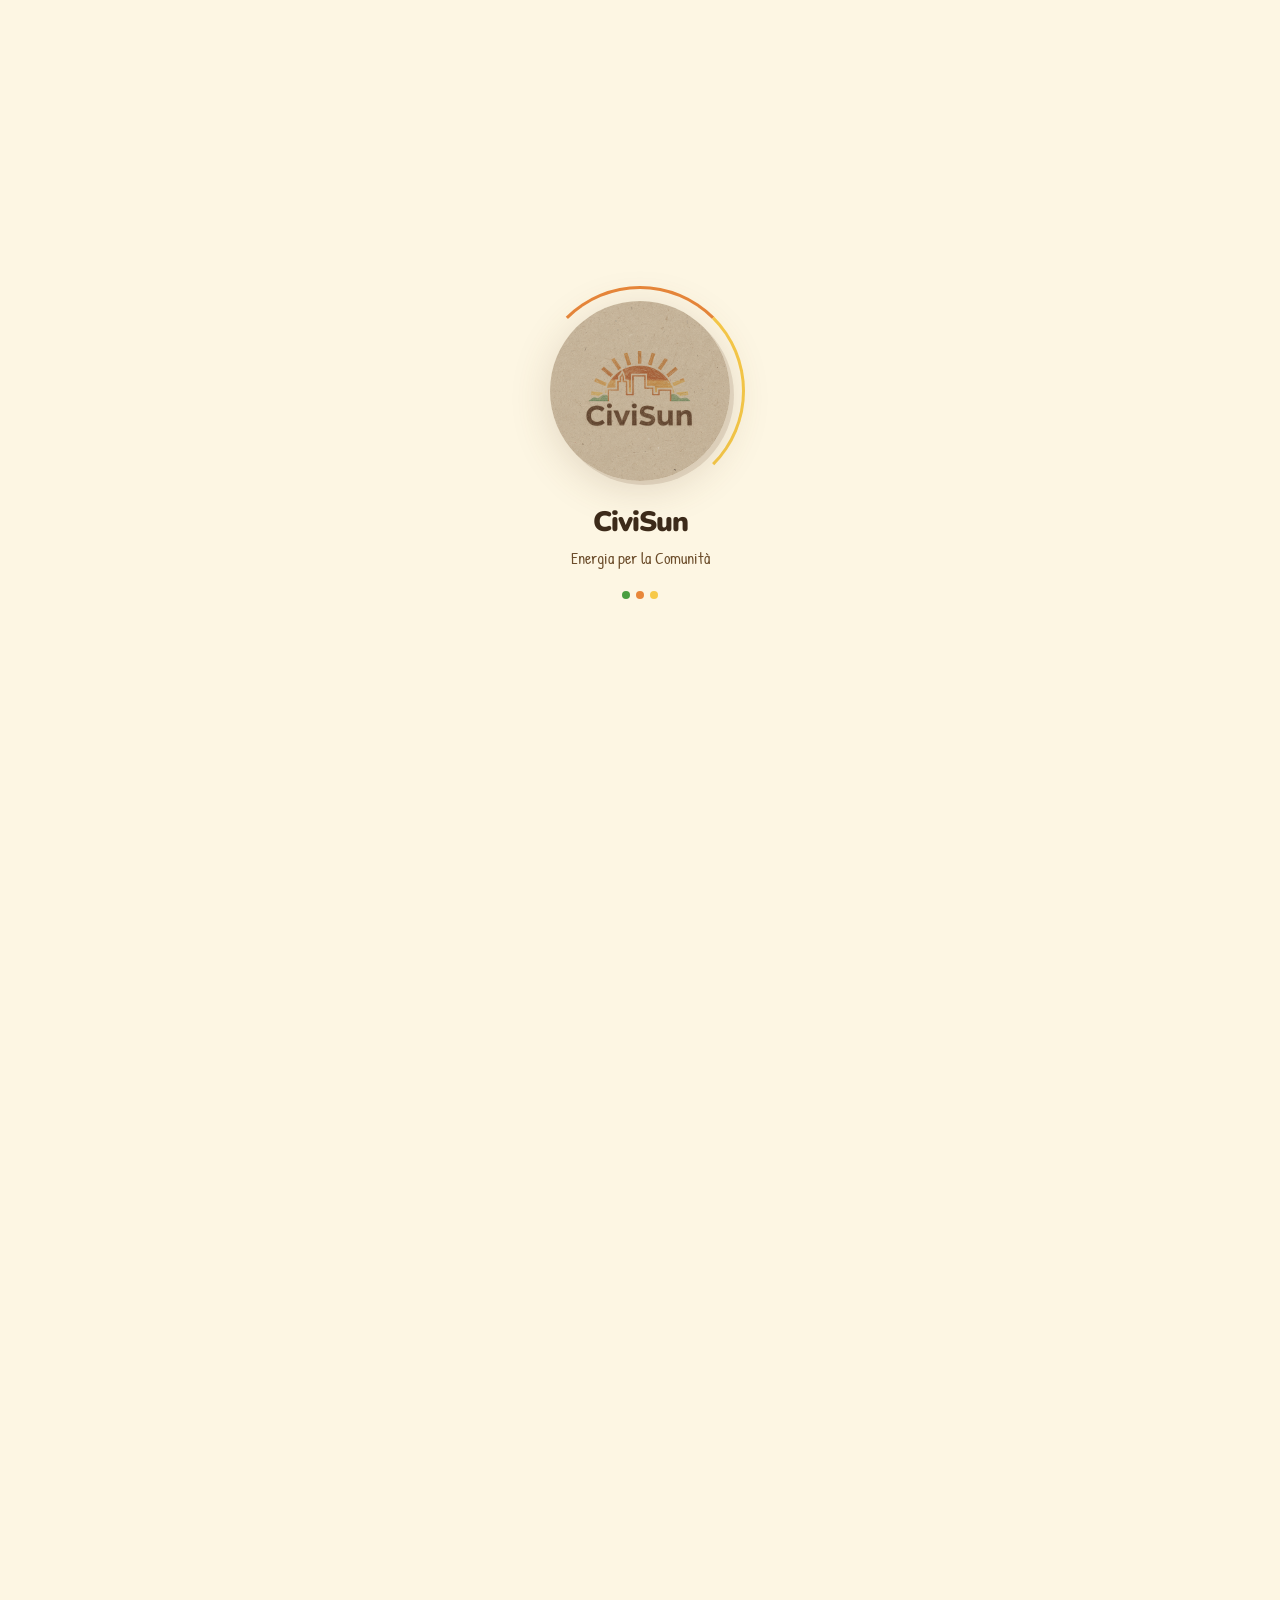
<file: chi-siamo.html>
<!DOCTYPE html>
<html lang="it">
<head>
<meta charset="UTF-8"><meta name="viewport" content="width=device-width, initial-scale=1.0">
<title>Chi Siamo · CiviSun</title>
<meta name="description" content="CiviSun — Comunità Energetiche Rinnovabili. Dalmine (BG).">
<link href="https://fonts.googleapis.com/css2?family=Playfair+Display:ital,wght@0,700;0,900;1,700&family=Patrick+Hand&family=Nunito:wght@400;600;700;800;900&display=swap" rel="stylesheet">
<link rel="stylesheet" href="assets/css/main.css">

</head>
<body>
<div id="loader">
  <div style="position:relative;display:flex;align-items:center;justify-content:center">
    <div id="loader-ring"></div>
    <img id="loader-logo-img" src="assets/img/logo-kraft.jpg" alt="CiviSun logo">
  </div>
  <div id="loader-brand">CiviSun</div>
  <div id="loader-tagline">Energia per la Comunità</div>
  <div class="loader-dots"><div class="loader-dot"></div><div class="loader-dot"></div><div class="loader-dot"></div></div>
</div>
<div id="progress-bar"></div>
<button id="back-top" aria-label="Torna in cima">
  <svg viewBox="0 0 20 20" fill="none"><path d="M10 16V4M4 10l6-6 6 6" stroke="currentColor" stroke-width="2.2" stroke-linecap="round" stroke-linejoin="round"/></svg>
</button>
<nav id="navbar">
  <a class="nav-logo" href="index.html">
    <img class="nav-logo-img" src="assets/img/logo-kraft.jpg" alt="CiviSun">
    <span class="nav-logo-text">Civi<span>Sun</span></span>
  </a>
  <ul class="nav-links"><li><a href="chi-siamo.html" class="active" data-it="Chi Siamo" data-en="About" class="i18n">Chi Siamo</a></li><li><a href="servizi.html" data-it="Servizi" data-en="Services" class="i18n">Servizi</a></li><li><a href="cer-monitor.html" data-it="CER Monitor" data-en="CER Monitor" class="i18n">CER Monitor</a></li><li><a href="notizie.html" data-it="Notizie" data-en="News" class="i18n">Notizie</a></li><li><a href="eventi.html" data-it="Eventi" data-en="Events" class="i18n">Eventi</a></li><li><a href="contatti.html" data-it="Contatti" data-en="Contact" class="i18n">Contatti</a></li></ul>
  <div class="nav-right">
    <div class="lang-toggle"><button class="lang-btn active" data-lang="it">IT</button><button class="lang-btn" data-lang="en">EN</button></div>
    <a class="btn-nav" href="contatti.html" data-it="Diventa Socio" data-en="Join Us" class="i18n">Diventa Socio</a>
    <button id="hamburger" aria-label="Menu"><span></span><span></span><span></span></button>
  </div>
</nav>
<div id="mobile-menu">
  <a href="chi-siamo.html" data-it="Chi Siamo" data-en="About" class="i18n">Chi Siamo</a>
  <a href="servizi.html" data-it="Servizi" data-en="Services" class="i18n">Servizi</a>
  <a href="cer-monitor.html" data-it="CER Monitor" data-en="CER Monitor" class="i18n">CER Monitor</a>
  <a href="notizie.html" data-it="Notizie" data-en="News" class="i18n">Notizie</a>
  <a href="eventi.html" data-it="Eventi" data-en="Events" class="i18n">Eventi</a>
  <a href="contatti.html" data-it="Contatti" data-en="Contact" class="i18n">Contatti</a>
</div>
<div id="site" style="opacity:0">

<div class="page-header">
  <div class="page-header-inner">
    <span class="eyebrow" data-it="La nostra storia" data-en="Our story" class="i18n">La nostra storia</span>
    <h1 style="margin-top:8px" data-it="Nati per democratizzare l'energia" data-en="Born to democratize energy" class="i18n">Nati per <span class="hl-yellow">democratizzare</span> l'energia</h1>
  </div>
</div>

<!-- Bordo strappato stile carta -->
<div class="torn-edge" aria-hidden="true">
  <svg viewBox="0 0 1440 36" xmlns="http://www.w3.org/2000/svg" preserveAspectRatio="none">
    <path d="M0,0 L0,28 Q30,36 60,28 Q90,20 120,28 Q150,36 180,28 Q210,20 240,28 Q270,36 300,28 Q330,20 360,28 Q400,36 440,28 Q480,20 520,28 Q560,36 600,28 Q640,20 680,28 Q720,36 760,28 Q800,20 840,28 Q880,36 920,28 Q960,20 1000,28 Q1040,36 1080,28 Q1120,20 1160,28 Q1200,36 1240,28 Q1280,20 1320,28 Q1380,36 1440,28 L1440,0 Z"
      fill="#f5efe0"/>
  </svg>
</div>
<section class="section-pad watermark-section">
  <div class="wrap">
    <div style="display:grid;grid-template-columns:1fr 1fr;gap:60px;align-items:start" class="chi-grid">
      <div class="reveal-left">
        <h2 data-it="Chi siamo" data-en="Who we are" class="i18n">Chi siamo</h2>
        <p style="margin-top:16px" data-it="CiviSun è una startup italiana fondata a Dalmine, in provincia di Bergamo. Siamo un team di circa 10 persone appassionato di energie rinnovabili, urbanistica partecipata e innovazione digitale." data-en="CiviSun is an Italian startup founded in Dalmine, province of Bergamo. We are a team of about 10 people passionate about renewable energy, participatory urban planning and digital innovation." class="i18n">CiviSun è una startup italiana fondata a Dalmine, in provincia di Bergamo. Siamo un team di circa 10 persone appassionato di energie rinnovabili, urbanistica partecipata e innovazione digitale.</p>
        <p style="margin-top:14px" data-it="La nostra missione è semplice: rendere accessibile a tutti la transizione energetica. Crediamo che le CER siano uno strumento straordinario per ridurre le bollette, combattere la povertà energetica e costruire territori più sostenibili." data-en="Our mission: make the energy transition accessible to all. We believe CERs are an extraordinary tool to reduce bills, fight energy poverty and build more sustainable territories." class="i18n">La nostra missione: rendere accessibile la transizione energetica. Le CER riducono le bollette e costruiscono territori più sostenibili.</p>

        <div class="postit" style="--r:-0.5deg;margin-top:22px" data-it='"La comunità energetica non è solo un progetto tecnico. È un atto di fiducia reciproca tra vicini."' data-en='"An energy community is not just a technical project. It is an act of mutual trust between neighbors."' class="i18n">"La comunità energetica non è solo un progetto tecnico. È un atto di fiducia reciproca tra vicini."</div>

        <div style="margin-top:22px;padding:18px 22px;background:white;border:2px solid var(--pd);border-radius:14px;display:flex;align-items:center;justify-content:space-around">
          <div style="text-align:center"><div style="font-family:'Playfair Display',serif;font-size:2rem;font-weight:900;color:var(--green)">~10</div><div style="font-size:11px;color:var(--brown);font-family:'Patrick Hand'" data-it="nel team" data-en="team members" class="i18n">nel team</div></div>
          <div style="width:1px;height:42px;background:var(--pd)"></div>
          <div style="text-align:center"><div style="font-family:'Playfair Display',serif;font-size:2rem;font-weight:900;color:var(--orange)">2023</div><div style="font-size:11px;color:var(--brown);font-family:'Patrick Hand'" data-it="fondazione" data-en="founded" class="i18n">fondazione</div></div>
          <div style="width:1px;height:42px;background:var(--pd)"></div>
          <div style="text-align:center"><div style="font-family:'Playfair Display',serif;font-size:2rem;font-weight:900;color:var(--rust)">BG</div><div style="font-size:11px;color:var(--brown);font-family:'Patrick Hand'">Dalmine</div></div>
        </div>
      </div>

      <div class="reveal-right" style="transition-delay:0.2s">
        <h3 style="margin-bottom:16px" data-it="I nostri valori" data-en="Our values" class="i18n">I nostri valori</h3>
        <div class="grid-2" style="gap:12px">
          <div class="card" style="padding:18px;border-left:4px solid var(--green)">
            <img src="assets/svg/icons/solar-panel.svg" width="32" height="32" alt="" style="margin-bottom:8px">
            <h3 style="font-size:.93rem" data-it="Accessibilità" data-en="Accessibility" class="i18n">Accessibilità</h3>
            <p style="font-size:.84rem;margin-top:4px" data-it="CER per tutti: condomini, PMI, comuni." data-en="CER for everyone: condos, SMEs, municipalities." class="i18n">CER per tutti: condomini, PMI, comuni.</p>
          </div>
          <div class="card" style="padding:18px;border-left:4px solid var(--orange)">
            <img src="assets/svg/icons/community.svg" width="32" height="32" alt="" style="margin-bottom:8px">
            <h3 style="font-size:.93rem" data-it="Comunità" data-en="Community" class="i18n">Comunità</h3>
            <p style="font-size:.84rem;margin-top:4px" data-it="Costruiamo reti di persone, non solo impianti." data-en="We build networks of people, not just systems." class="i18n">Costruiamo reti di persone, non solo impianti.</p>
          </div>
          <div class="card" style="padding:18px;border-left:4px solid var(--yellow)">
            <img src="assets/svg/icons/monitoring.svg" width="32" height="32" alt="" style="margin-bottom:8px">
            <h3 style="font-size:.93rem" data-it="Trasparenza" data-en="Transparency" class="i18n">Trasparenza</h3>
            <p style="font-size:.84rem;margin-top:4px" data-it="Dati live, rendiconti chiari, zero sorprese." data-en="Live data, clear reports, zero surprises." class="i18n">Dati live, rendiconti chiari, zero sorprese.</p>
          </div>
          <div class="card" style="padding:18px;border-left:4px solid var(--green)">
            <img src="assets/svg/icons/leaf.svg" width="32" height="32" alt="" style="margin-bottom:8px">
            <h3 style="font-size:.93rem" data-it="Impatto" data-en="Impact" class="i18n">Impatto</h3>
            <p style="font-size:.84rem;margin-top:4px" data-it="Ogni kWh condiviso è CO₂ evitata." data-en="Every shared kWh is CO₂ avoided." class="i18n">Ogni kWh condiviso è CO₂ evitata.</p>
          </div>
        </div>

        <!-- Partner istituzionali -->
        <div style="margin-top:22px;padding:18px;background:var(--paper);border:2px solid var(--pd);border-radius:14px">
          <p style="font-family:'Patrick Hand',cursive;font-size:13px;color:var(--green);margin-bottom:10px" data-it="🤝 Ecosistema e partner" data-en="🤝 Ecosystem and partners" class="i18n">🤝 Ecosistema e partner</p>
          <div style="display:flex;flex-wrap:wrap;gap:8px">
            <span class="badge badge-green">GSE</span>
            <span class="badge badge-yellow">PNRR</span>
            <span class="badge" style="background:var(--pd);color:var(--brown)">Terna</span>
            <span class="badge" style="background:var(--rlight);color:var(--rust)">RSE</span>
            <span class="badge" style="background:var(--pd);color:var(--brown)">Univ. Bergamo</span>
            <span class="badge" style="background:var(--pd);color:var(--brown)">Comune Dalmine</span>
          </div>
        </div>
      </div>
    </div>
  </div>
</section>

<style>.chi-grid{display:grid;grid-template-columns:1fr 1fr;gap:60px;align-items:start}@media(max-width:960px){.chi-grid{grid-template-columns:1fr}}</style>

<!-- Mappa Dalmine - OpenStreetMap reale -->
<section class="section-pad" style="background:var(--paper)">
  <div class="wrap">
    <div class="reveal text-center" style="max-width:560px;margin:0 auto 36px">
      <span class="eyebrow" data-it="Dove siamo" data-en="Where we are" class="i18n">Dove siamo</span>
      <h2 style="margin-top:8px" data-it="Dalmine, cuore della Bergamasca" data-en="Dalmine, heart of the Bergamo area" class="i18n">Dalmine, cuore della Bergamasca</h2>
    </div>
    <div class="card reveal" style="padding:0;overflow:hidden;transition-delay:0.2s">
      <div style="background:var(--bd);padding:12px 20px;display:flex;align-items:center;gap:10px">
        <img src="assets/svg/icons/location-pin.svg" width="20" height="20" alt="">
        <span style="color:white;font-family:'Patrick Hand',cursive;font-size:14px">CiviSun Srl · Via della Rinascita 1 · 24044 Dalmine (BG)</span>
      </div>
      <!-- Mappa OpenStreetMap reale centrata su Dalmine (BG) - lat 45.653 lon 9.610 -->
      <iframe
        title="Mappa sede CiviSun — Dalmine (BG)"
        src="https://www.openstreetmap.org/export/embed.html?bbox=9.5800%2C45.6300%2C9.6400%2C45.6760&layer=mapnik&marker=45.6533%2C9.6097"
        style="width:100%;height:420px;border:none;display:block"
        loading="lazy"
        allowfullscreen>
      </iframe>
      <div style="padding:14px 20px;background:white;display:flex;gap:16px;align-items:center;flex-wrap:wrap">
        <span style="font-size:13px;color:var(--brown)" data-it="📍 24044 Dalmine (BG) — 12 km da Bergamo, 45 km da Milano" data-en="📍 24044 Dalmine (BG) — 12 km from Bergamo, 45 km from Milan" class="i18n">📍 24044 Dalmine (BG) — 12 km da Bergamo, 45 km da Milano</span>
        <a href="https://www.openstreetmap.org/?mlat=45.6533&mlon=9.6097#map=15/45.6533/9.6097" target="_blank" class="btn-secondary" style="padding:7px 16px;font-size:13px" data-it="Apri in mappa" data-en="Open in map" class="i18n">Apri in mappa ↗</a>
      </div>
    </div>
  </div>
</section>

<footer>
  <div class="footer-grid">
    <div class="footer-brand">
      <div class="footer-brand-logo"><img src="assets/img/logo-kraft.jpg" alt="CiviSun"><span>CiviSun</span></div>
      <p data-it="Startup italiana specializzata in CER. Consulenza GSE, CER Monitor SaaS e supporto PNRR." data-en="Italian startup specializing in CERs. GSE consulting, CER Monitor SaaS and PNRR support." class="i18n">Startup italiana specializzata in CER.</p>
      <div class="footer-social" style="margin-top:14px">
        <a href="#" aria-label="LinkedIn"><svg viewBox="0 0 20 20" fill="white" width="16" height="16"><path d="M16 2H4a2 2 0 00-2 2v12a2 2 0 002 2h12a2 2 0 002-2V4a2 2 0 00-2-2zM7 15H5V8h2v7zm-1-8a1 1 0 110-2 1 1 0 010 2zm9 8h-2v-3.5c0-1-.8-1.5-1.5-1.5S10 10.5 10 11.5V15H8V8h2v1a3 3 0 015 2v4z"/></svg></a>
      </div>
    </div>
    <div class="footer-col"><h4>Servizi</h4><ul class="footer-links"><li><a href="servizi.html" data-it="Consulenza CER" data-en="CER Consulting" class="i18n">Consulenza CER</a></li><li><a href="cer-monitor.html">CER Monitor</a></li><li><a href="servizi.html" data-it="Supporto GSE" data-en="GSE Support" class="i18n">Supporto GSE</a></li></ul></div>
    <div class="footer-col"><h4 data-it="Risorse" data-en="Resources" class="i18n">Risorse</h4><ul class="footer-links"><li><a href="notizie.html" data-it="Notizie" data-en="News" class="i18n">Notizie</a></li><li><a href="eventi.html" data-it="Eventi" data-en="Events" class="i18n">Eventi</a></li><li><a href="https://www.gse.it" target="_blank">GSE.it ↗</a></li></ul></div>
    <div class="footer-col"><h4 data-it="Azienda" data-en="Company" class="i18n">Azienda</h4><ul class="footer-links"><li><a href="contatti.html" data-it="Contattaci" data-en="Contact us" class="i18n">Contattaci</a></li><li><a href="#" data-it="Privacy" data-en="Privacy" class="i18n">Privacy</a></li><li><a href="#" data-it="Termini" data-en="Terms" class="i18n">Termini</a></li></ul></div>
  </div>
  <div class="footer-bottom">
    <span data-it="© 2025 CiviSun Srl · Dalmine (BG) · P.IVA 00000000000" data-en="© 2025 CiviSun Srl · Dalmine (BG) Italy" class="i18n">© 2025 CiviSun Srl · Dalmine (BG) · P.IVA 00000000000</span>
    <span style="font-family:'Patrick Hand',cursive;font-size:14px;color:var(--yellow)" data-it="Energia per la Comunità ☀️" data-en="Energy for the Community ☀️" class="i18n">Energia per la Comunità ☀️</span>
  </div>
</footer>
<div id="cookie-banner">
  <span data-it="🍪 Utilizziamo cookie tecnici. Nessun dato ceduto a terzi." data-en="🍪 We use technical cookies. No data sold to third parties." class="i18n">🍪 Utilizziamo cookie tecnici. Nessun dato ceduto a terzi.</span>
  <div class="ck-btns"><button class="ck-btn ck-accept" data-it="Accetta" data-en="Accept" class="i18n">Accetta</button><button class="ck-btn ck-reject" data-it="Solo essenziali" data-en="Essential only" class="i18n">Solo essenziali</button></div>
</div>
</div>
<script src="assets/js/translations.js"></script>
<script src="assets/js/main.js"></script>

</body>
</html>
</file>
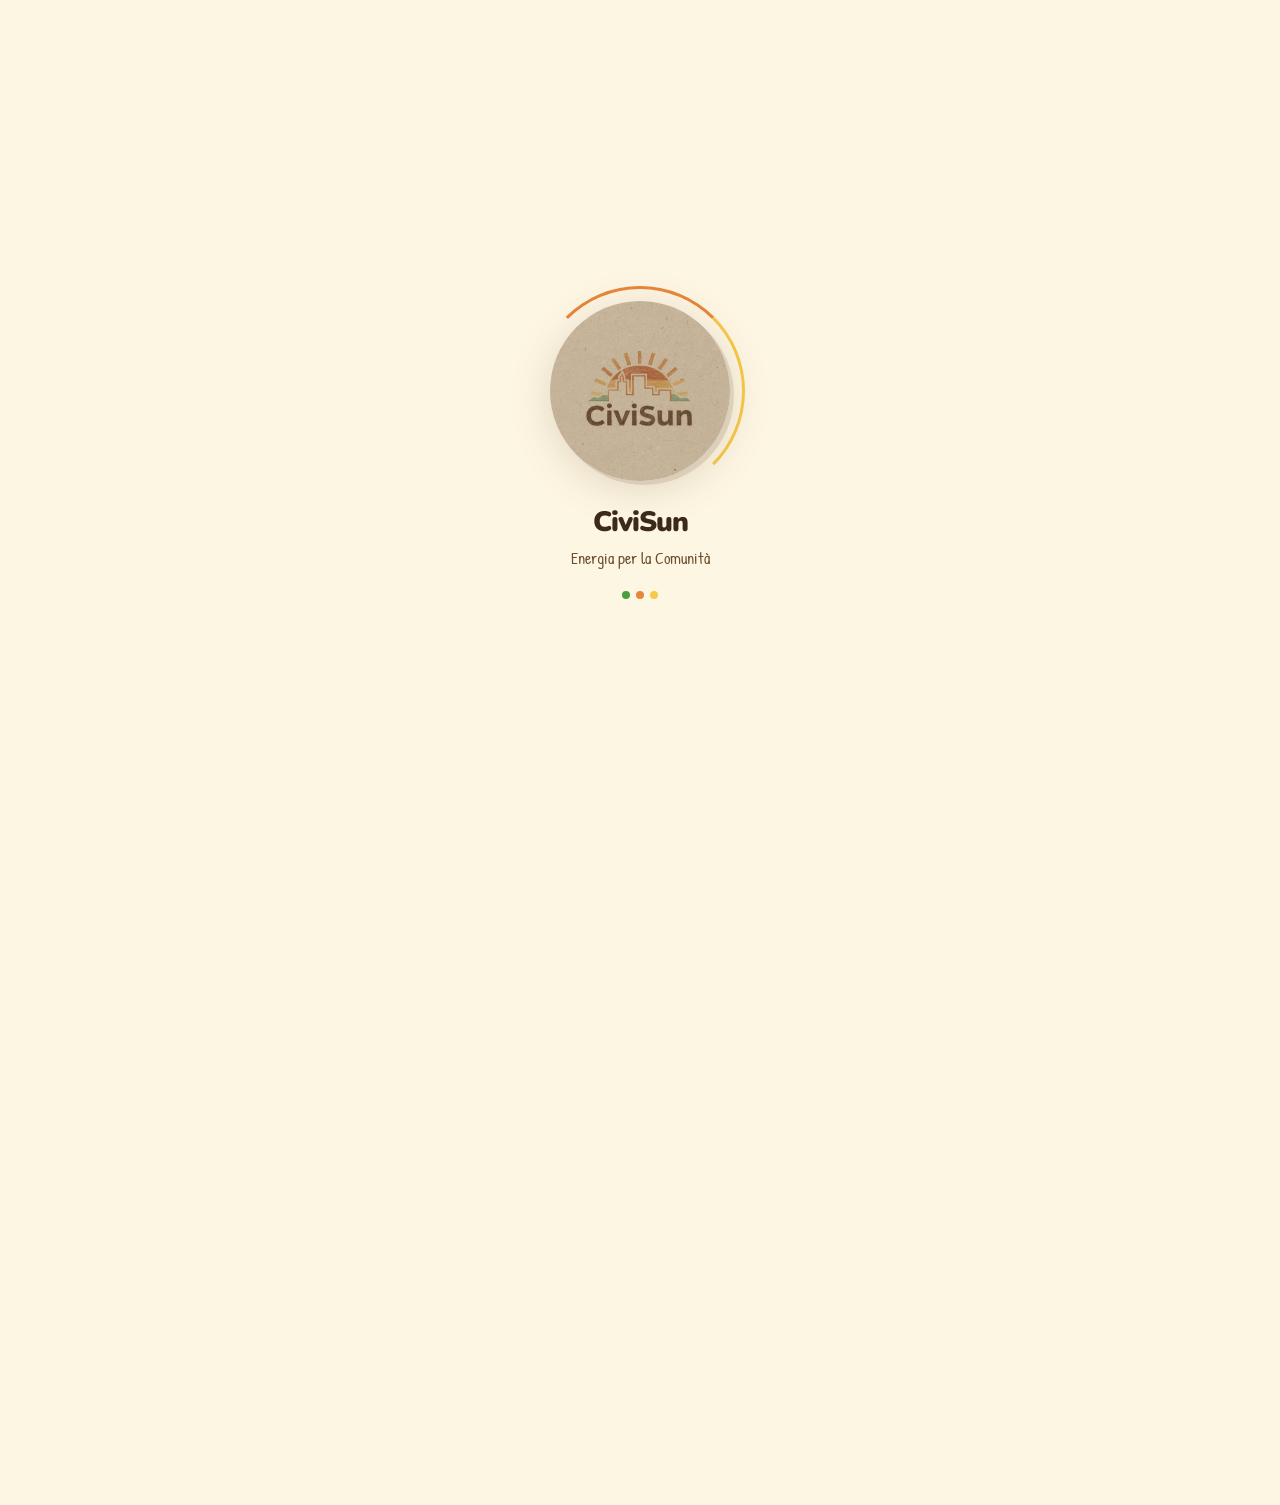
<file: contatti.html>
<!DOCTYPE html>
<html lang="it">
<head>
<meta charset="UTF-8"><meta name="viewport" content="width=device-width, initial-scale=1.0">
<title>Contatti · CiviSun</title>
<meta name="description" content="CiviSun — Comunità Energetiche Rinnovabili. Dalmine (BG).">
<link href="https://fonts.googleapis.com/css2?family=Playfair+Display:ital,wght@0,700;0,900;1,700&family=Patrick+Hand&family=Nunito:wght@400;600;700;800;900&display=swap" rel="stylesheet">
<link rel="stylesheet" href="assets/css/main.css">

</head>
<body>
<div id="loader">
  <div style="position:relative;display:flex;align-items:center;justify-content:center">
    <div id="loader-ring"></div>
    <img id="loader-logo-img" src="assets/img/logo-kraft.jpg" alt="CiviSun logo">
  </div>
  <div id="loader-brand">CiviSun</div>
  <div id="loader-tagline">Energia per la Comunità</div>
  <div class="loader-dots"><div class="loader-dot"></div><div class="loader-dot"></div><div class="loader-dot"></div></div>
</div>
<div id="progress-bar"></div>
<button id="back-top" aria-label="Torna in cima">
  <svg viewBox="0 0 20 20" fill="none"><path d="M10 16V4M4 10l6-6 6 6" stroke="currentColor" stroke-width="2.2" stroke-linecap="round" stroke-linejoin="round"/></svg>
</button>
<nav id="navbar">
  <a class="nav-logo" href="index.html">
    <img class="nav-logo-img" src="assets/img/logo-kraft.jpg" alt="CiviSun">
    <span class="nav-logo-text">Civi<span>Sun</span></span>
  </a>
  <ul class="nav-links"><li><a href="chi-siamo.html" data-it="Chi Siamo" data-en="About" class="i18n">Chi Siamo</a></li><li><a href="servizi.html" data-it="Servizi" data-en="Services" class="i18n">Servizi</a></li><li><a href="cer-monitor.html" data-it="CER Monitor" data-en="CER Monitor" class="i18n">CER Monitor</a></li><li><a href="notizie.html" data-it="Notizie" data-en="News" class="i18n">Notizie</a></li><li><a href="eventi.html" data-it="Eventi" data-en="Events" class="i18n">Eventi</a></li><li><a href="contatti.html" class="active" data-it="Contatti" data-en="Contact" class="i18n">Contatti</a></li></ul>
  <div class="nav-right">
    <div class="lang-toggle"><button class="lang-btn active" data-lang="it">IT</button><button class="lang-btn" data-lang="en">EN</button></div>
    <a class="btn-nav" href="contatti.html" data-it="Diventa Socio" data-en="Join Us" class="i18n">Diventa Socio</a>
    <button id="hamburger" aria-label="Menu"><span></span><span></span><span></span></button>
  </div>
</nav>
<div id="mobile-menu">
  <a href="chi-siamo.html" data-it="Chi Siamo" data-en="About" class="i18n">Chi Siamo</a>
  <a href="servizi.html" data-it="Servizi" data-en="Services" class="i18n">Servizi</a>
  <a href="cer-monitor.html" data-it="CER Monitor" data-en="CER Monitor" class="i18n">CER Monitor</a>
  <a href="notizie.html" data-it="Notizie" data-en="News" class="i18n">Notizie</a>
  <a href="eventi.html" data-it="Eventi" data-en="Events" class="i18n">Eventi</a>
  <a href="contatti.html" data-it="Contatti" data-en="Contact" class="i18n">Contatti</a>
</div>
<div id="site" style="opacity:0">

<div class="page-header">
  <div class="page-header-inner">
    <span class="eyebrow" data-it="Scrivici" data-en="Write to us" class="i18n">Scrivici</span>
    <h1 style="margin-top:8px" data-it="Iniziamo a <span class='hl-yellow'>parlare</span>" data-en="Let's start <span class='hl-yellow'>talking</span>" class="i18n">Iniziamo a <span class="hl-yellow">parlare</span></h1>
    <p class="lead" style="margin-top:14px;max-width:560px" data-it="Che tu voglia costituire una CER, monitorare quella esistente o semplicemente capire se sei nelle condizioni giuste — siamo qui." data-en="Whether you want to set up a CER, monitor an existing one, or simply understand if you're in the right conditions — we are here." class="i18n">Siamo qui per rispondere a qualsiasi domanda sulla tua Comunità Energetica.</p>
  </div>
</div>

<!-- Bordo strappato stile carta -->
<div class="torn-edge" aria-hidden="true">
  <svg viewBox="0 0 1440 36" xmlns="http://www.w3.org/2000/svg" preserveAspectRatio="none">
    <path d="M0,0 L0,28 Q30,36 60,28 Q90,20 120,28 Q150,36 180,28 Q210,20 240,28 Q270,36 300,28 Q330,20 360,28 Q400,36 440,28 Q480,20 520,28 Q560,36 600,28 Q640,20 680,28 Q720,36 760,28 Q800,20 840,28 Q880,36 920,28 Q960,20 1000,28 Q1040,36 1080,28 Q1120,20 1160,28 Q1200,36 1240,28 Q1280,20 1320,28 Q1380,36 1440,28 L1440,0 Z"
      fill="#f5efe0"/>
  </svg>
</div>
<section class="section-pad watermark-section">
  <div class="wrap">
    <div style="display:grid;grid-template-columns:1fr 1.4fr;gap:60px;align-items:start" class="cont-grid">
      <div class="reveal-left">
        <h2 style="font-size:1.5rem" data-it="Info di contatto" data-en="Contact info" class="i18n">Info di contatto</h2>

        <div style="margin-top:28px;display:flex;flex-direction:column;gap:18px">
          <div style="display:flex;align-items:flex-start;gap:14px">
            <div style="width:44px;height:44px;border-radius:12px;background:var(--pd);display:flex;align-items:center;justify-content:center;flex-shrink:0">
              <img src="assets/svg/icons/location-pin.svg" width="24" height="24" alt="">
            </div>
            <div><strong>CiviSun Srl</strong><p style="font-size:.88rem;margin-top:3px">Via della Rinascita 1<br>24044 Dalmine (BG) · Italia</p></div>
          </div>
          <div style="display:flex;align-items:flex-start;gap:14px">
            <div style="width:44px;height:44px;border-radius:12px;background:var(--pd);display:flex;align-items:center;justify-content:center;flex-shrink:0;font-size:20px">✉️</div>
            <div><strong>Email</strong><p style="font-size:.88rem;margin-top:3px"><a href="mailto:info@civisun.it" style="color:var(--green)">info@civisun.it</a></p></div>
          </div>
          <div style="display:flex;align-items:flex-start;gap:14px">
            <div style="width:44px;height:44px;border-radius:12px;background:var(--pd);display:flex;align-items:center;justify-content:center;flex-shrink:0;font-size:20px">⏱️</div>
            <div><strong data-it="Risposta garantita in 24h" data-en="Reply guaranteed in 24h" class="i18n">Risposta garantita in 24h</strong><p style="font-size:.88rem;margin-top:3px" data-it="Nei giorni lavorativi (lun–ven)." data-en="On business days (Mon–Fri)." class="i18n">Nei giorni lavorativi (lun–ven).</p></div>
          </div>
        </div>

        <!-- Mini mappa -->
        <div class="card" style="padding:0;overflow:hidden;margin-top:28px">
          <iframe title="Dalmine" src="https://www.openstreetmap.org/export/embed.html?bbox=9.5800%2C45.6300%2C9.6400%2C45.6760&layer=mapnik&marker=45.6533%2C9.6097" style="width:100%;height:260px;border:none;display:block" loading="lazy"></iframe>
        </div>
      </div>

      <div class="reveal-right" style="transition-delay:0.2s">
        <div class="card" style="padding:38px;position:relative">
          <div class="postit" style="position:absolute;top:-16px;right:20px;--r:1.5deg;padding:5px 14px;font-size:13px" data-it="Risposta in 24h 👋" data-en="Reply in 24h 👋" class="i18n">Risposta in 24h 👋</div>
          <h3 style="margin-bottom:22px" data-it="Inviaci un messaggio" data-en="Send us a message" class="i18n">Inviaci un messaggio</h3>
          <div style="display:grid;grid-template-columns:1fr 1fr;gap:12px">
            <div class="form-group">
              <label class="form-label" data-it="NOME" data-en="FIRST NAME" class="i18n">NOME</label>
              <input class="form-input" type="text" placeholder="Mario">
            </div>
            <div class="form-group">
              <label class="form-label" data-it="COGNOME" data-en="LAST NAME" class="i18n">COGNOME</label>
              <input class="form-input" type="text" placeholder="Rossi">
            </div>
          </div>
          <div class="form-group">
            <label class="form-label">EMAIL</label>
            <input class="form-input" type="email" placeholder="mario@esempio.it">
          </div>
          <div class="form-group">
            <label class="form-label" data-it="SEI UN..." data-en="YOU ARE A..." class="i18n">SEI UN...</label>
            <select class="form-select">
              <option data-it="Seleziona..." data-en="Select..." class="i18n">Seleziona...</option>
              <option data-it="Privato / Condominio" data-en="Private / Condominium" class="i18n">Privato / Condominio</option>
              <option data-it="PMI / Azienda" data-en="SME / Company" class="i18n">PMI / Azienda</option>
              <option data-it="Comune / Ente pubblico" data-en="Municipality / Public body" class="i18n">Comune / Ente pubblico</option>
              <option data-it="Professionista del settore" data-en="Industry professional" class="i18n">Professionista del settore</option>
            </select>
          </div>
          <div class="form-group">
            <label class="form-label" data-it="OGGETTO" data-en="SUBJECT" class="i18n">OGGETTO</label>
            <select class="form-select">
              <option data-it="Consulenza CER" data-en="CER Consulting" class="i18n">Consulenza CER</option>
              <option data-it="Demo CER Monitor" data-en="CER Monitor Demo" class="i18n">Demo CER Monitor</option>
              <option data-it="Informazioni generali" data-en="General information" class="i18n">Informazioni generali</option>
              <option data-it="Partnership" data-en="Partnership" class="i18n">Partnership</option>
            </select>
          </div>
          <div class="form-group">
            <label class="form-label" data-it="MESSAGGIO" data-en="MESSAGE" class="i18n">MESSAGGIO</label>
            <textarea class="form-textarea" placeholder="Raccontaci la tua situazione..."></textarea>
          </div>
          <button class="btn-primary" style="width:100%;justify-content:center" id="submit-btn" onclick="handleSubmit(this)">
            <span data-it="Invia il messaggio" data-en="Send message" class="i18n">Invia il messaggio</span> →
          </button>
        </div>
      </div>
    </div>
  </div>
</section>

<style>.cont-grid{display:grid;grid-template-columns:1fr 1.4fr;gap:60px;align-items:start}@media(max-width:960px){.cont-grid{grid-template-columns:1fr}}</style>

<footer>
  <div class="footer-grid">
    <div class="footer-brand">
      <div class="footer-brand-logo"><img src="assets/img/logo-kraft.jpg" alt="CiviSun"><span>CiviSun</span></div>
      <p data-it="Startup italiana specializzata in CER. Consulenza GSE, CER Monitor SaaS e supporto PNRR." data-en="Italian startup specializing in CERs. GSE consulting, CER Monitor SaaS and PNRR support." class="i18n">Startup italiana specializzata in CER.</p>
      <div class="footer-social" style="margin-top:14px">
        <a href="#" aria-label="LinkedIn"><svg viewBox="0 0 20 20" fill="white" width="16" height="16"><path d="M16 2H4a2 2 0 00-2 2v12a2 2 0 002 2h12a2 2 0 002-2V4a2 2 0 00-2-2zM7 15H5V8h2v7zm-1-8a1 1 0 110-2 1 1 0 010 2zm9 8h-2v-3.5c0-1-.8-1.5-1.5-1.5S10 10.5 10 11.5V15H8V8h2v1a3 3 0 015 2v4z"/></svg></a>
      </div>
    </div>
    <div class="footer-col"><h4>Servizi</h4><ul class="footer-links"><li><a href="servizi.html" data-it="Consulenza CER" data-en="CER Consulting" class="i18n">Consulenza CER</a></li><li><a href="cer-monitor.html">CER Monitor</a></li><li><a href="servizi.html" data-it="Supporto GSE" data-en="GSE Support" class="i18n">Supporto GSE</a></li></ul></div>
    <div class="footer-col"><h4 data-it="Risorse" data-en="Resources" class="i18n">Risorse</h4><ul class="footer-links"><li><a href="notizie.html" data-it="Notizie" data-en="News" class="i18n">Notizie</a></li><li><a href="eventi.html" data-it="Eventi" data-en="Events" class="i18n">Eventi</a></li><li><a href="https://www.gse.it" target="_blank">GSE.it ↗</a></li></ul></div>
    <div class="footer-col"><h4 data-it="Azienda" data-en="Company" class="i18n">Azienda</h4><ul class="footer-links"><li><a href="contatti.html" data-it="Contattaci" data-en="Contact us" class="i18n">Contattaci</a></li><li><a href="#" data-it="Privacy" data-en="Privacy" class="i18n">Privacy</a></li><li><a href="#" data-it="Termini" data-en="Terms" class="i18n">Termini</a></li></ul></div>
  </div>
  <div class="footer-bottom">
    <span data-it="© 2025 CiviSun Srl · Dalmine (BG) · P.IVA 00000000000" data-en="© 2025 CiviSun Srl · Dalmine (BG) Italy" class="i18n">© 2025 CiviSun Srl · Dalmine (BG) · P.IVA 00000000000</span>
    <span style="font-family:'Patrick Hand',cursive;font-size:14px;color:var(--yellow)" data-it="Energia per la Comunità ☀️" data-en="Energy for the Community ☀️" class="i18n">Energia per la Comunità ☀️</span>
  </div>
</footer>
<div id="cookie-banner">
  <span data-it="🍪 Utilizziamo cookie tecnici. Nessun dato ceduto a terzi." data-en="🍪 We use technical cookies. No data sold to third parties." class="i18n">🍪 Utilizziamo cookie tecnici. Nessun dato ceduto a terzi.</span>
  <div class="ck-btns"><button class="ck-btn ck-accept" data-it="Accetta" data-en="Accept" class="i18n">Accetta</button><button class="ck-btn ck-reject" data-it="Solo essenziali" data-en="Essential only" class="i18n">Solo essenziali</button></div>
</div>
</div>
<script src="assets/js/translations.js"></script>
<script src="assets/js/main.js"></script>
<script>
function handleSubmit(btn) {
  const span = btn.querySelector('[data-it]');
  const orig_it = span.getAttribute('data-it');
  const orig_en = span.getAttribute('data-en');
  btn.disabled = true;
  btn.style.background = 'var(--gd)';
  span.setAttribute('data-it', 'Messaggio inviato! ✓');
  span.setAttribute('data-en', 'Message sent! ✓');
  if (window.LANG === 'en') span.textContent = 'Message sent! ✓';
  else span.textContent = 'Messaggio inviato! ✓';
  setTimeout(() => {
    btn.disabled = false;
    btn.style.background = '';
    span.setAttribute('data-it', orig_it);
    span.setAttribute('data-en', orig_en);
    if (window.LANG === 'en') span.textContent = orig_en + ' →';
    else span.textContent = orig_it + ' →';
  }, 3500);
}
</script>
</body>
</html>
</file>
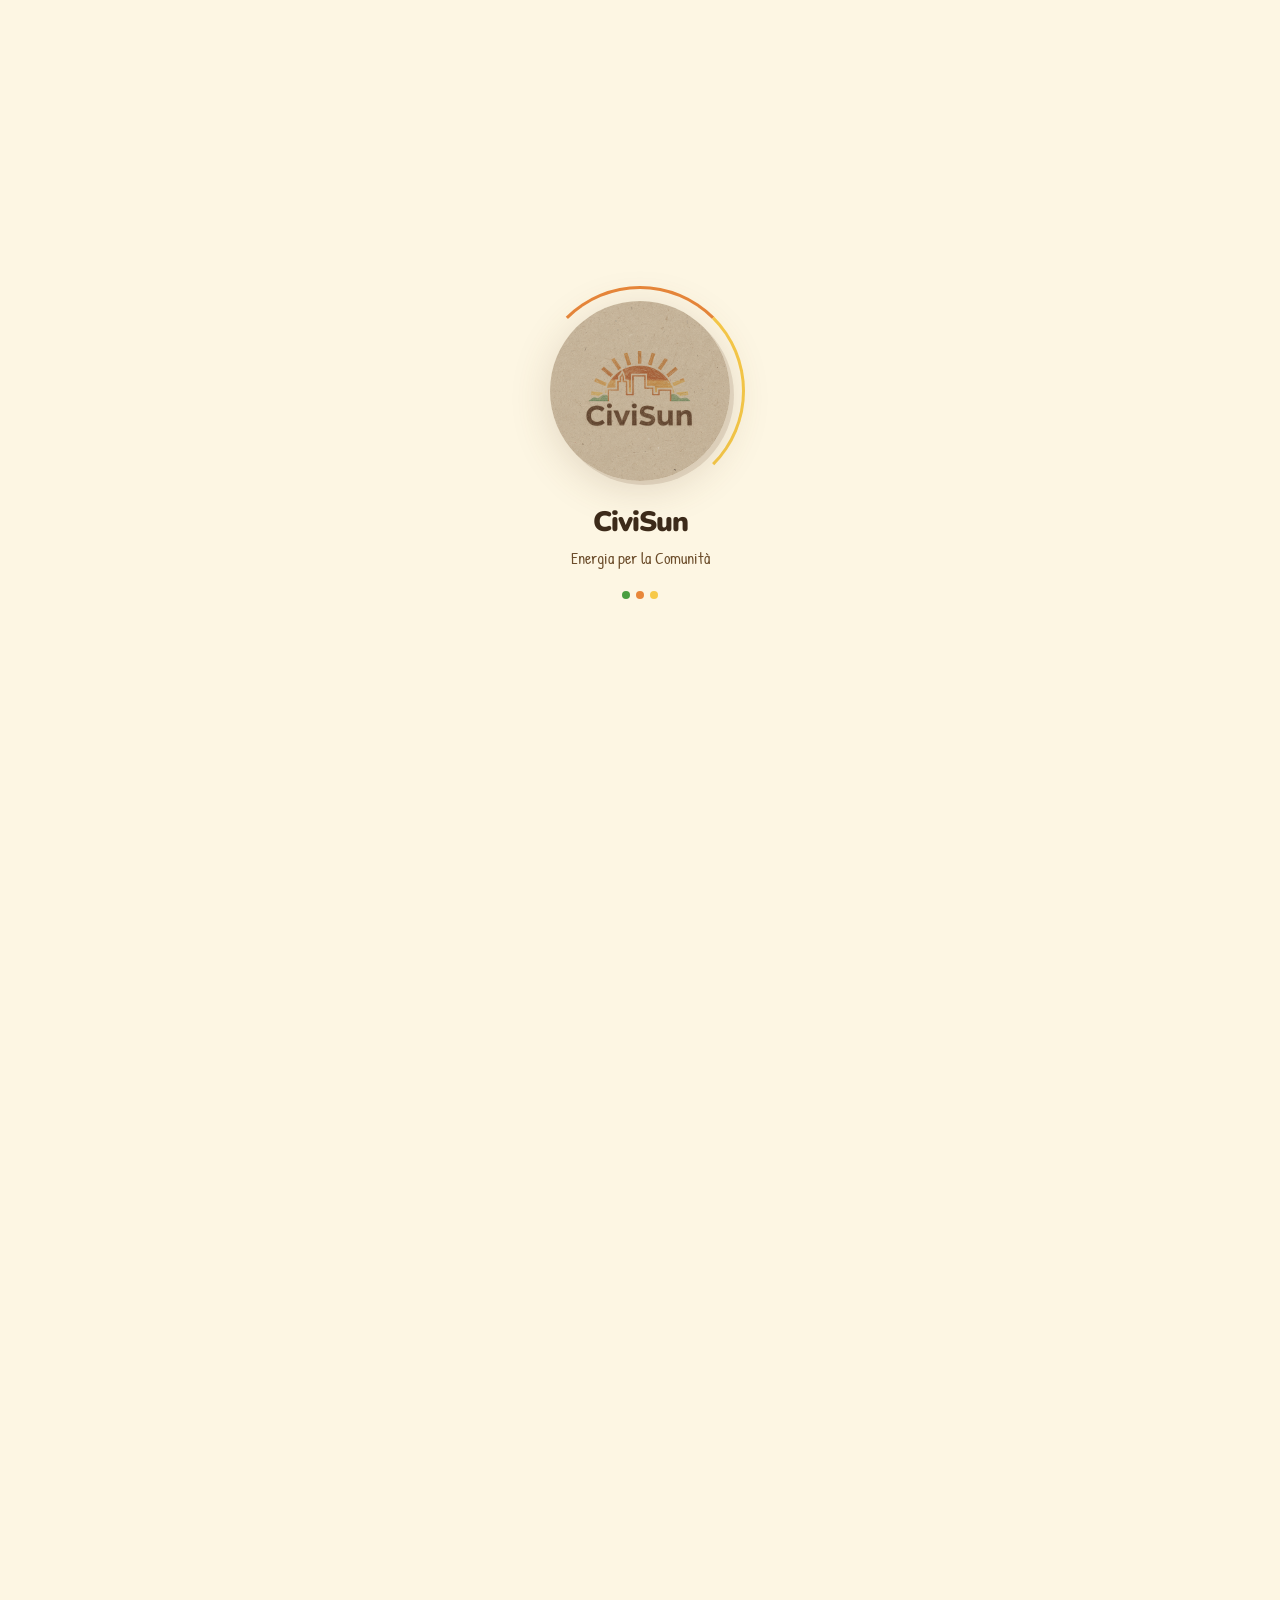
<file: eventi.html>
<!DOCTYPE html>
<html lang="it">
<head>
<meta charset="UTF-8"><meta name="viewport" content="width=device-width, initial-scale=1.0">
<title>Eventi · CiviSun</title>
<meta name="description" content="CiviSun — Comunità Energetiche Rinnovabili. Dalmine (BG).">
<link href="https://fonts.googleapis.com/css2?family=Playfair+Display:ital,wght@0,700;0,900;1,700&family=Patrick+Hand&family=Nunito:wght@400;600;700;800;900&display=swap" rel="stylesheet">
<link rel="stylesheet" href="assets/css/main.css">

</head>
<body>
<div id="loader">
  <div style="position:relative;display:flex;align-items:center;justify-content:center">
    <div id="loader-ring"></div>
    <img id="loader-logo-img" src="assets/img/logo-kraft.jpg" alt="CiviSun logo">
  </div>
  <div id="loader-brand">CiviSun</div>
  <div id="loader-tagline">Energia per la Comunità</div>
  <div class="loader-dots"><div class="loader-dot"></div><div class="loader-dot"></div><div class="loader-dot"></div></div>
</div>
<div id="progress-bar"></div>
<button id="back-top" aria-label="Torna in cima">
  <svg viewBox="0 0 20 20" fill="none"><path d="M10 16V4M4 10l6-6 6 6" stroke="currentColor" stroke-width="2.2" stroke-linecap="round" stroke-linejoin="round"/></svg>
</button>
<nav id="navbar">
  <a class="nav-logo" href="index.html">
    <img class="nav-logo-img" src="assets/img/logo-kraft.jpg" alt="CiviSun">
    <span class="nav-logo-text">Civi<span>Sun</span></span>
  </a>
  <ul class="nav-links"><li><a href="chi-siamo.html" data-it="Chi Siamo" data-en="About" class="i18n">Chi Siamo</a></li><li><a href="servizi.html" data-it="Servizi" data-en="Services" class="i18n">Servizi</a></li><li><a href="cer-monitor.html" data-it="CER Monitor" data-en="CER Monitor" class="i18n">CER Monitor</a></li><li><a href="notizie.html" data-it="Notizie" data-en="News" class="i18n">Notizie</a></li><li><a href="eventi.html" class="active" data-it="Eventi" data-en="Events" class="i18n">Eventi</a></li><li><a href="contatti.html" data-it="Contatti" data-en="Contact" class="i18n">Contatti</a></li></ul>
  <div class="nav-right">
    <div class="lang-toggle"><button class="lang-btn active" data-lang="it">IT</button><button class="lang-btn" data-lang="en">EN</button></div>
    <a class="btn-nav" href="contatti.html" data-it="Diventa Socio" data-en="Join Us" class="i18n">Diventa Socio</a>
    <button id="hamburger" aria-label="Menu"><span></span><span></span><span></span></button>
  </div>
</nav>
<div id="mobile-menu">
  <a href="chi-siamo.html" data-it="Chi Siamo" data-en="About" class="i18n">Chi Siamo</a>
  <a href="servizi.html" data-it="Servizi" data-en="Services" class="i18n">Servizi</a>
  <a href="cer-monitor.html" data-it="CER Monitor" data-en="CER Monitor" class="i18n">CER Monitor</a>
  <a href="notizie.html" data-it="Notizie" data-en="News" class="i18n">Notizie</a>
  <a href="eventi.html" data-it="Eventi" data-en="Events" class="i18n">Eventi</a>
  <a href="contatti.html" data-it="Contatti" data-en="Contact" class="i18n">Contatti</a>
</div>
<div id="site" style="opacity:0">

<div class="page-header">
  <div class="page-header-inner">
    <span class="eyebrow" data-it="In agenda" data-en="On the agenda" class="i18n">In agenda</span>
    <h1 style="margin-top:8px" data-it="Prossimi <span class='hl-yellow'>eventi</span>" data-en="Upcoming <span class='hl-yellow'>events</span>" class="i18n">Prossimi <span class="hl-yellow">eventi</span></h1>
    <p class="lead" style="margin-top:14px;max-width:520px" data-it="Webinar gratuiti, workshop sul territorio e fiere dove incontrarci." data-en="Free webinars, on-site workshops and trade fairs where you can meet us." class="i18n">Webinar gratuiti, workshop e fiere dove incontrarci.</p>
  </div>
</div>

<!-- Bordo strappato stile carta -->
<div class="torn-edge" aria-hidden="true">
  <svg viewBox="0 0 1440 36" xmlns="http://www.w3.org/2000/svg" preserveAspectRatio="none">
    <path d="M0,0 L0,28 Q30,36 60,28 Q90,20 120,28 Q150,36 180,28 Q210,20 240,28 Q270,36 300,28 Q330,20 360,28 Q400,36 440,28 Q480,20 520,28 Q560,36 600,28 Q640,20 680,28 Q720,36 760,28 Q800,20 840,28 Q880,36 920,28 Q960,20 1000,28 Q1040,36 1080,28 Q1120,20 1160,28 Q1200,36 1240,28 Q1280,20 1320,28 Q1380,36 1440,28 L1440,0 Z"
      fill="#f5efe0"/>
  </svg>
</div>
<section class="section-pad watermark-section">
  <div class="wrap">
    <div style="display:flex;flex-direction:column;gap:18px">
      <div class="card reveal" style="display:flex;gap:20px;align-items:flex-start;padding:22px;transition-delay:0.0s">
        <div style="text-align:center;background:var(--orange);color:white;border-radius:12px;padding:10px 16px;flex-shrink:0;min-width:60px">
          <div style="font-family:'Playfair Display',serif;font-size:1.8rem;font-weight:900;line-height:1">12</div>
          <div style="font-family:'Patrick Hand',cursive;font-size:12px;opacity:.9">GIU</div>
        </div>
        <div style="flex:1">
          <h3>Webinar: Come costituire la tua CER in 5 passi</h3>
          <p style="font-size:.88rem;margin-top:6px">Dalle verifiche preliminari all'accesso agli incentivi GSE. Sessione Q&A inclusa.</p>
          <div style="margin-top:10px;display:flex;gap:8px;flex-wrap:wrap;align-items:center">
            <span class="badge" style="background:var(--ylight);color:#7a5c00;padding:5px 12px">🖥️ Online · Gratuito</span>
            <a href="contatti.html" class="btn-primary" style="padding:6px 16px;font-size:13px" data-it="Iscriviti" data-en="Register" class="i18n">Iscriviti →</a>
          </div>
        </div>
        <img src="assets/svg/icons/monitoring.svg" width="48" height="48" alt="" style="flex-shrink:0;opacity:0.7">
      </div>
      <div class="card reveal" style="display:flex;gap:20px;align-items:flex-start;padding:22px;transition-delay:0.1s">
        <div style="text-align:center;background:var(--green);color:white;border-radius:12px;padding:10px 16px;flex-shrink:0;min-width:60px">
          <div style="font-family:'Playfair Display',serif;font-size:1.8rem;font-weight:900;line-height:1">19</div>
          <div style="font-family:'Patrick Hand',cursive;font-size:12px;opacity:.9">GIU</div>
        </div>
        <div style="flex:1">
          <h3>Workshop CER per Comuni — Dalmine</h3>
          <p style="font-size:.88rem;margin-top:6px">Incontro riservato agli amministratori locali. Casi pratici e simulazione incentivi.</p>
          <div style="margin-top:10px;display:flex;gap:8px;flex-wrap:wrap;align-items:center">
            <span class="badge" style="background:#e8f4e8;color:var(--gd);padding:5px 12px">📍 Dalmine (BG) · Su invito</span>
            <a href="contatti.html" class="btn-primary" style="padding:6px 16px;font-size:13px" data-it="Iscriviti" data-en="Register" class="i18n">Iscriviti →</a>
          </div>
        </div>
        <img src="assets/svg/icons/community.svg" width="48" height="48" alt="" style="flex-shrink:0;opacity:0.7">
      </div>
      <div class="card reveal" style="display:flex;gap:20px;align-items:flex-start;padding:22px;transition-delay:0.2s">
        <div style="text-align:center;background:var(--rust);color:white;border-radius:12px;padding:10px 16px;flex-shrink:0;min-width:60px">
          <div style="font-family:'Playfair Display',serif;font-size:1.8rem;font-weight:900;line-height:1">3</div>
          <div style="font-family:'Patrick Hand',cursive;font-size:12px;opacity:.9">LUG</div>
        </div>
        <div style="flex:1">
          <h3>Energ-etica Expo · Milano</h3>
          <p style="font-size:.88rem;margin-top:6px">CiviSun espone alla fiera nazionale sulle comunità energetiche. Stand B-14.</p>
          <div style="margin-top:10px;display:flex;gap:8px;flex-wrap:wrap;align-items:center">
            <span class="badge" style="background:var(--rlight);color:var(--rust);padding:5px 12px">📍 Fiera Milano · Accredito gratuito</span>
            <a href="contatti.html" class="btn-primary" style="padding:6px 16px;font-size:13px" data-it="Iscriviti" data-en="Register" class="i18n">Iscriviti →</a>
          </div>
        </div>
        <img src="assets/svg/icons/solar-panel.svg" width="48" height="48" alt="" style="flex-shrink:0;opacity:0.7">
      </div>
      <div class="card reveal" style="display:flex;gap:20px;align-items:flex-start;padding:22px;transition-delay:0.30000000000000004s">
        <div style="text-align:center;background:var(--bd);color:white;border-radius:12px;padding:10px 16px;flex-shrink:0;min-width:60px">
          <div style="font-family:'Playfair Display',serif;font-size:1.8rem;font-weight:900;line-height:1">10</div>
          <div style="font-family:'Patrick Hand',cursive;font-size:12px;opacity:.9">LUG</div>
        </div>
        <div style="flex:1">
          <h3>Webinar: CER Monitor — Demo live</h3>
          <p style="font-size:.88rem;margin-top:6px">Guarda CER Monitor in azione. Panoramica completa delle funzionalità e Q&A.</p>
          <div style="margin-top:10px;display:flex;gap:8px;flex-wrap:wrap;align-items:center">
            <span class="badge" style="background:var(--ylight);color:#7a5c00;padding:5px 12px">🖥️ Online · Gratuito</span>
            <a href="contatti.html" class="btn-primary" style="padding:6px 16px;font-size:13px" data-it="Iscriviti" data-en="Register" class="i18n">Iscriviti →</a>
          </div>
        </div>
        <img src="assets/svg/icons/monitoring.svg" width="48" height="48" alt="" style="flex-shrink:0;opacity:0.7">
      </div>
      <div class="card reveal" style="display:flex;gap:20px;align-items:flex-start;padding:22px;transition-delay:0.4s">
        <div style="text-align:center;background:var(--brown);color:white;border-radius:12px;padding:10px 16px;flex-shrink:0;min-width:60px">
          <div style="font-family:'Playfair Display',serif;font-size:1.8rem;font-weight:900;line-height:1">24</div>
          <div style="font-family:'Patrick Hand',cursive;font-size:12px;opacity:.9">LUG</div>
        </div>
        <div style="flex:1">
          <h3>Workshop: Accesso ai fondi PNRR per CER</h3>
          <p style="font-size:.88rem;margin-top:6px">Come sfruttare i 2,2 miliardi disponibili. Procedura, scadenze e requisiti.</p>
          <div style="margin-top:10px;display:flex;gap:8px;flex-wrap:wrap;align-items:center">
            <span class="badge" style="background:#e8f4e8;color:var(--gd);padding:5px 12px">🖥️ Online · 30 posti</span>
            <a href="contatti.html" class="btn-primary" style="padding:6px 16px;font-size:13px" data-it="Iscriviti" data-en="Register" class="i18n">Iscriviti →</a>
          </div>
        </div>
        <img src="assets/svg/icons/savings.svg" width="48" height="48" alt="" style="flex-shrink:0;opacity:0.7">
      </div>
    </div>
  </div>
</section>

<footer>
  <div class="footer-grid">
    <div class="footer-brand">
      <div class="footer-brand-logo"><img src="assets/img/logo-kraft.jpg" alt="CiviSun"><span>CiviSun</span></div>
      <p data-it="Startup italiana specializzata in CER. Consulenza GSE, CER Monitor SaaS e supporto PNRR." data-en="Italian startup specializing in CERs. GSE consulting, CER Monitor SaaS and PNRR support." class="i18n">Startup italiana specializzata in CER.</p>
      <div class="footer-social" style="margin-top:14px">
        <a href="#" aria-label="LinkedIn"><svg viewBox="0 0 20 20" fill="white" width="16" height="16"><path d="M16 2H4a2 2 0 00-2 2v12a2 2 0 002 2h12a2 2 0 002-2V4a2 2 0 00-2-2zM7 15H5V8h2v7zm-1-8a1 1 0 110-2 1 1 0 010 2zm9 8h-2v-3.5c0-1-.8-1.5-1.5-1.5S10 10.5 10 11.5V15H8V8h2v1a3 3 0 015 2v4z"/></svg></a>
      </div>
    </div>
    <div class="footer-col"><h4>Servizi</h4><ul class="footer-links"><li><a href="servizi.html" data-it="Consulenza CER" data-en="CER Consulting" class="i18n">Consulenza CER</a></li><li><a href="cer-monitor.html">CER Monitor</a></li><li><a href="servizi.html" data-it="Supporto GSE" data-en="GSE Support" class="i18n">Supporto GSE</a></li></ul></div>
    <div class="footer-col"><h4 data-it="Risorse" data-en="Resources" class="i18n">Risorse</h4><ul class="footer-links"><li><a href="notizie.html" data-it="Notizie" data-en="News" class="i18n">Notizie</a></li><li><a href="eventi.html" data-it="Eventi" data-en="Events" class="i18n">Eventi</a></li><li><a href="https://www.gse.it" target="_blank">GSE.it ↗</a></li></ul></div>
    <div class="footer-col"><h4 data-it="Azienda" data-en="Company" class="i18n">Azienda</h4><ul class="footer-links"><li><a href="contatti.html" data-it="Contattaci" data-en="Contact us" class="i18n">Contattaci</a></li><li><a href="#" data-it="Privacy" data-en="Privacy" class="i18n">Privacy</a></li><li><a href="#" data-it="Termini" data-en="Terms" class="i18n">Termini</a></li></ul></div>
  </div>
  <div class="footer-bottom">
    <span data-it="© 2025 CiviSun Srl · Dalmine (BG) · P.IVA 00000000000" data-en="© 2025 CiviSun Srl · Dalmine (BG) Italy" class="i18n">© 2025 CiviSun Srl · Dalmine (BG) · P.IVA 00000000000</span>
    <span style="font-family:'Patrick Hand',cursive;font-size:14px;color:var(--yellow)" data-it="Energia per la Comunità ☀️" data-en="Energy for the Community ☀️" class="i18n">Energia per la Comunità ☀️</span>
  </div>
</footer>
<div id="cookie-banner">
  <span data-it="🍪 Utilizziamo cookie tecnici. Nessun dato ceduto a terzi." data-en="🍪 We use technical cookies. No data sold to third parties." class="i18n">🍪 Utilizziamo cookie tecnici. Nessun dato ceduto a terzi.</span>
  <div class="ck-btns"><button class="ck-btn ck-accept" data-it="Accetta" data-en="Accept" class="i18n">Accetta</button><button class="ck-btn ck-reject" data-it="Solo essenziali" data-en="Essential only" class="i18n">Solo essenziali</button></div>
</div>
</div>
<script src="assets/js/translations.js"></script>
<script src="assets/js/main.js"></script>

</body>
</html>
</file>
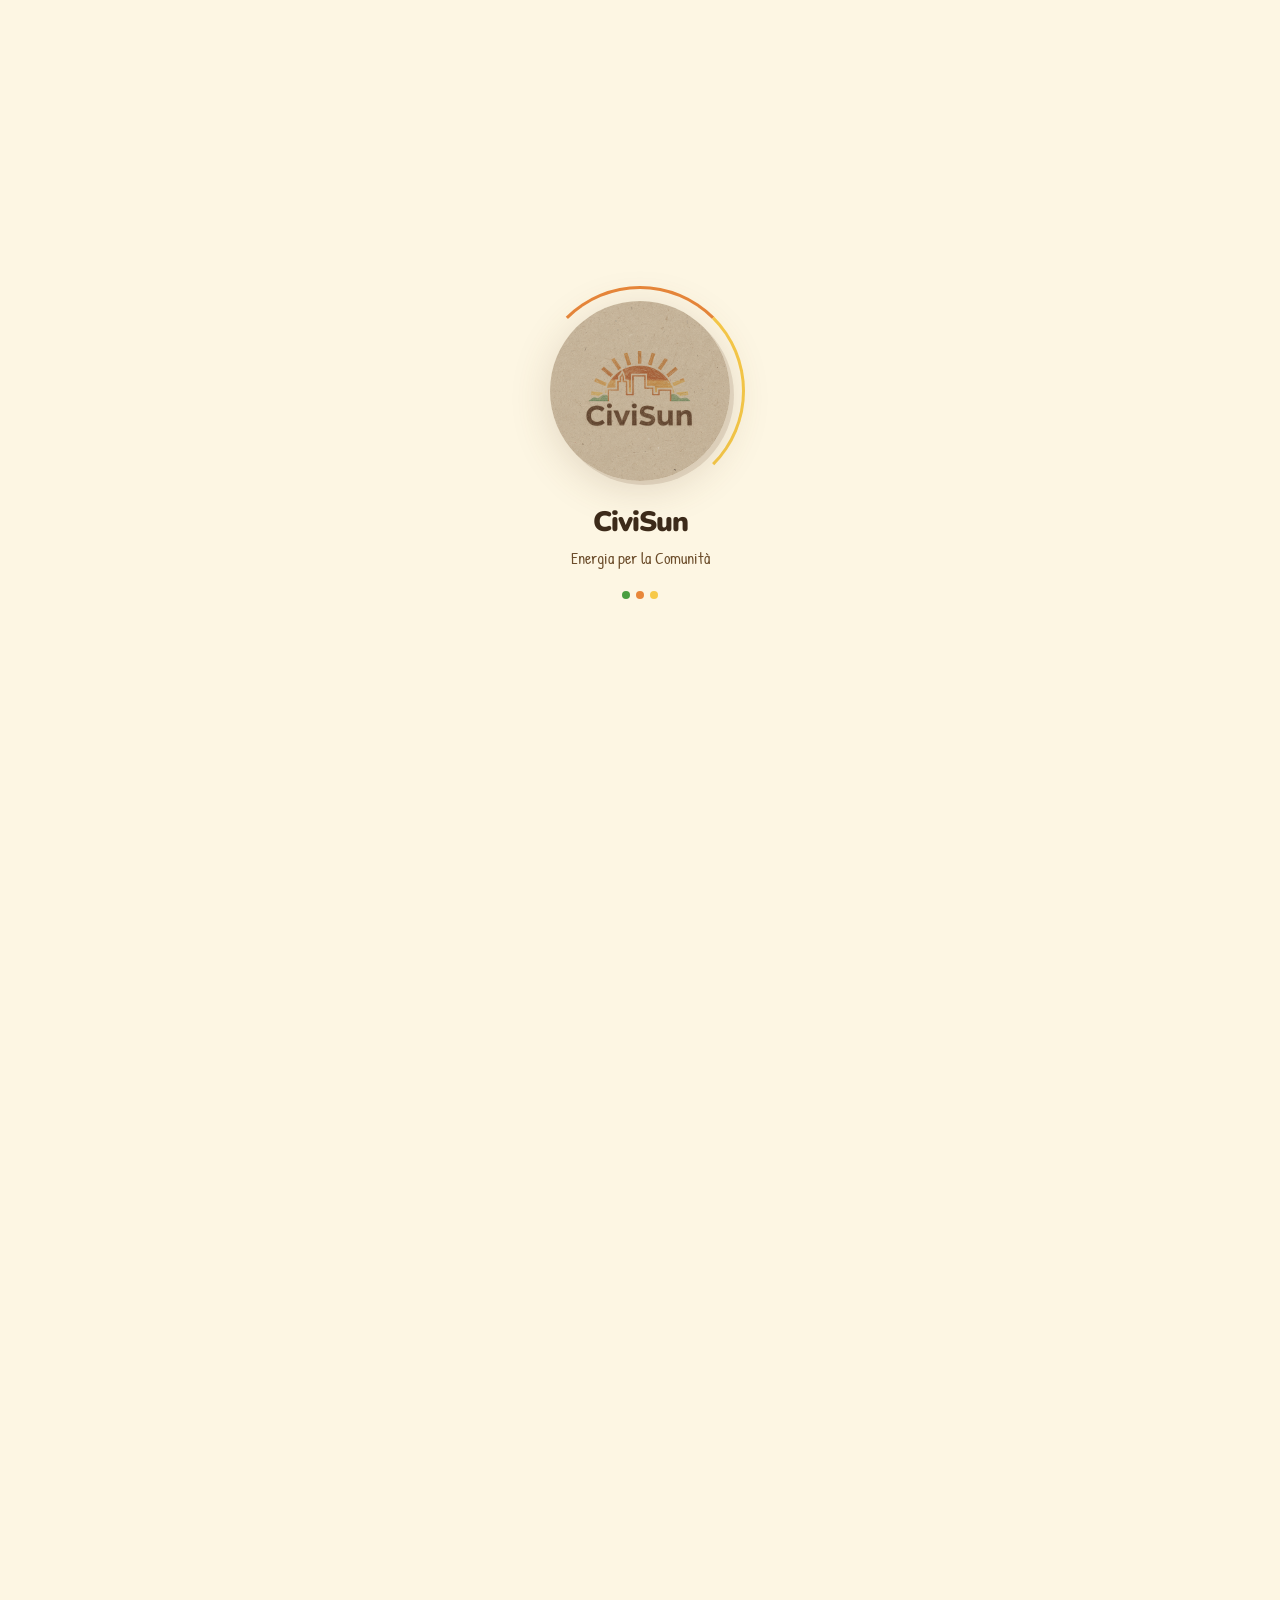
<file: notizie.html>
<!DOCTYPE html>
<html lang="it">
<head>
<meta charset="UTF-8"><meta name="viewport" content="width=device-width, initial-scale=1.0">
<title>Notizie · CiviSun</title>
<meta name="description" content="CiviSun — Comunità Energetiche Rinnovabili. Dalmine (BG).">
<link href="https://fonts.googleapis.com/css2?family=Playfair+Display:ital,wght@0,700;0,900;1,700&family=Patrick+Hand&family=Nunito:wght@400;600;700;800;900&display=swap" rel="stylesheet">
<link rel="stylesheet" href="assets/css/main.css">

</head>
<body>
<div id="loader">
  <div style="position:relative;display:flex;align-items:center;justify-content:center">
    <div id="loader-ring"></div>
    <img id="loader-logo-img" src="assets/img/logo-kraft.jpg" alt="CiviSun logo">
  </div>
  <div id="loader-brand">CiviSun</div>
  <div id="loader-tagline">Energia per la Comunità</div>
  <div class="loader-dots"><div class="loader-dot"></div><div class="loader-dot"></div><div class="loader-dot"></div></div>
</div>
<div id="progress-bar"></div>
<button id="back-top" aria-label="Torna in cima">
  <svg viewBox="0 0 20 20" fill="none"><path d="M10 16V4M4 10l6-6 6 6" stroke="currentColor" stroke-width="2.2" stroke-linecap="round" stroke-linejoin="round"/></svg>
</button>
<nav id="navbar">
  <a class="nav-logo" href="index.html">
    <img class="nav-logo-img" src="assets/img/logo-kraft.jpg" alt="CiviSun">
    <span class="nav-logo-text">Civi<span>Sun</span></span>
  </a>
  <ul class="nav-links"><li><a href="chi-siamo.html" data-it="Chi Siamo" data-en="About" class="i18n">Chi Siamo</a></li><li><a href="servizi.html" data-it="Servizi" data-en="Services" class="i18n">Servizi</a></li><li><a href="cer-monitor.html" data-it="CER Monitor" data-en="CER Monitor" class="i18n">CER Monitor</a></li><li><a href="notizie.html" class="active" data-it="Notizie" data-en="News" class="i18n">Notizie</a></li><li><a href="eventi.html" data-it="Eventi" data-en="Events" class="i18n">Eventi</a></li><li><a href="contatti.html" data-it="Contatti" data-en="Contact" class="i18n">Contatti</a></li></ul>
  <div class="nav-right">
    <div class="lang-toggle"><button class="lang-btn active" data-lang="it">IT</button><button class="lang-btn" data-lang="en">EN</button></div>
    <a class="btn-nav" href="contatti.html" data-it="Diventa Socio" data-en="Join Us" class="i18n">Diventa Socio</a>
    <button id="hamburger" aria-label="Menu"><span></span><span></span><span></span></button>
  </div>
</nav>
<div id="mobile-menu">
  <a href="chi-siamo.html" data-it="Chi Siamo" data-en="About" class="i18n">Chi Siamo</a>
  <a href="servizi.html" data-it="Servizi" data-en="Services" class="i18n">Servizi</a>
  <a href="cer-monitor.html" data-it="CER Monitor" data-en="CER Monitor" class="i18n">CER Monitor</a>
  <a href="notizie.html" data-it="Notizie" data-en="News" class="i18n">Notizie</a>
  <a href="eventi.html" data-it="Eventi" data-en="Events" class="i18n">Eventi</a>
  <a href="contatti.html" data-it="Contatti" data-en="Contact" class="i18n">Contatti</a>
</div>
<div id="site" style="opacity:0">

<div class="page-header">
  <div class="page-header-inner">
    <span class="eyebrow" data-it="Aggiornamenti" data-en="Updates" class="i18n">Aggiornamenti</span>
    <h1 style="margin-top:8px" data-it="Notizie e <span class='hl-yellow'>approfondimenti</span>" data-en="News and <span class='hl-yellow'>insights</span>" class="i18n">Notizie e <span class="hl-yellow">approfondimenti</span></h1>
    <p class="lead" style="margin-top:14px;max-width:520px" data-it="Normativa, incentivi, casi studio e aggiornamenti dal mondo delle Comunità Energetiche." data-en="Regulations, incentives, case studies and updates from the world of Energy Communities." class="i18n">Normativa, incentivi, casi studio e aggiornamenti dal mondo delle CER.</p>
  </div>
</div>

<!-- Bordo strappato stile carta -->
<div class="torn-edge" aria-hidden="true">
  <svg viewBox="0 0 1440 36" xmlns="http://www.w3.org/2000/svg" preserveAspectRatio="none">
    <path d="M0,0 L0,28 Q30,36 60,28 Q90,20 120,28 Q150,36 180,28 Q210,20 240,28 Q270,36 300,28 Q330,20 360,28 Q400,36 440,28 Q480,20 520,28 Q560,36 600,28 Q640,20 680,28 Q720,36 760,28 Q800,20 840,28 Q880,36 920,28 Q960,20 1000,28 Q1040,36 1080,28 Q1120,20 1160,28 Q1200,36 1240,28 Q1280,20 1320,28 Q1380,36 1440,28 L1440,0 Z"
      fill="#f5efe0"/>
  </svg>
</div>
<section class="section-pad watermark-section">
  <div class="wrap">
    <div class="grid-3">
      <!-- Articolo 1 -->
      <div class="card reveal" style="overflow:hidden;transition-delay:0.0s">
        <div style="height:140px;overflow:hidden;border-radius:0"><img src="https://images.unsplash.com/photo-1521618755572-156ae0cdd74d?auto=format&fit=crop&w=420&h=130&q=75" alt="" style="width:100%;height:100%;object-fit:cover" onerror="this.parentElement.style.background='linear-gradient(135deg,#e8f4e8,#c0dd97)';this.remove()"></div><div style="display:none">
          <img src="assets/svg/icons/leaf.svg" width="72" height="72" alt="">
        </div>
        <div style="padding:20px">
          <span class="badge badge-green" style="margin-bottom:10px">Normativa</span>
          <h3 style="font-size:1rem">Decreto CER 2024: le novità che devi sapere</h3>
          <p style="font-size:.84rem;margin-top:8px">Il decreto attuativo ha aperto gli incentivi GSE alle CER costituite entro il 31/12/2024. Ecco cosa cambia e come accedere.</p>
          <span style="font-family:'Patrick Hand',cursive;font-size:11px;color:var(--bl);margin-top:12px;display:block">15 Marzo 2025</span>
          <a href="contatti.html" class="btn-secondary" style="margin-top:14px;padding:7px 16px;font-size:13px" data-it="Leggi di più" data-en="Read more" class="i18n">Leggi di più →</a>
        </div>
      </div>
      <!-- Articolo 2 -->
      <div class="card reveal" style="overflow:hidden;transition-delay:0.1s">
        <div style="height:140px;overflow:hidden;border-radius:0"><img src="https://images.unsplash.com/photo-1509391366360-2e959784a276?auto=format&fit=crop&w=420&h=130&q=75" alt="" style="width:100%;height:100%;object-fit:cover" onerror="this.parentElement.style.background='linear-gradient(135deg,#faeeda,#f7c948)';this.remove()"></div><div style="display:none">
          <img src="assets/svg/icons/savings.svg" width="72" height="72" alt="">
        </div>
        <div style="padding:20px">
          <span class="badge badge-yellow" style="margin-bottom:10px">Caso Studio</span>
          <h3 style="font-size:1rem">CER Bergamo: 450 MWh condivisi nel primo anno</h3>
          <p style="font-size:.84rem;margin-top:8px">Come un condominio di 45 unità ha ridotto le bollette del 38% grazie a CiviSun e CER Monitor.</p>
          <span style="font-family:'Patrick Hand',cursive;font-size:11px;color:var(--bl);margin-top:12px;display:block">28 Febbraio 2025</span>
          <a href="contatti.html" class="btn-secondary" style="margin-top:14px;padding:7px 16px;font-size:13px" data-it="Leggi di più" data-en="Read more" class="i18n">Leggi di più →</a>
        </div>
      </div>
      <!-- Articolo 3 -->
      <div class="card reveal" style="overflow:hidden;transition-delay:0.2s">
        <div style="height:140px;overflow:hidden;border-radius:0"><img src="https://images.unsplash.com/photo-1473341304170-971dccb5ac1e?auto=format&fit=crop&w=420&h=130&q=75" alt="" style="width:100%;height:100%;object-fit:cover" onerror="this.parentElement.style.background='linear-gradient(135deg,var(--rlight),#f5cec6)';this.remove()"></div><div style="display:none">
          <img src="assets/svg/icons/community.svg" width="72" height="72" alt="">
        </div>
        <div style="padding:20px">
          <span class="badge badge-orange" style="margin-bottom:10px">PNRR</span>
          <h3 style="font-size:1rem">2,2 miliardi per le CER: guida completa</h3>
          <p style="font-size:.84rem;margin-top:8px">Il PNRR destina fondi importanti alle Comunità Energetiche Rinnovabili. Ecco come presentare domanda.</p>
          <span style="font-family:'Patrick Hand',cursive;font-size:11px;color:var(--bl);margin-top:12px;display:block">10 Gennaio 2025</span>
          <a href="contatti.html" class="btn-secondary" style="margin-top:14px;padding:7px 16px;font-size:13px" data-it="Leggi di più" data-en="Read more" class="i18n">Leggi di più →</a>
        </div>
      </div>
      <!-- Articolo 4 -->
      <div class="card reveal" style="overflow:hidden;transition-delay:0.30000000000000004s">
        <div style="height:140px;display:flex;align-items:center;justify-content:center;background:linear-gradient(135deg,#e8f4e8,var(--pd))">
          <img src="assets/svg/icons/solar-panel.svg" width="72" height="72" alt="">
        </div>
        <div style="padding:20px">
          <span class="badge badge-green" style="margin-bottom:10px">Tecnologia</span>
          <h3 style="font-size:1rem">CER Monitor: le nuove funzionalità 2025</h3>
          <p style="font-size:.84rem;margin-top:8px">Report automatici, integrazione GSE v3 e app mobile aggiornata. Tutte le novità della piattaforma.</p>
          <span style="font-family:'Patrick Hand',cursive;font-size:11px;color:var(--bl);margin-top:12px;display:block">5 Dicembre 2024</span>
          <a href="contatti.html" class="btn-secondary" style="margin-top:14px;padding:7px 16px;font-size:13px" data-it="Leggi di più" data-en="Read more" class="i18n">Leggi di più →</a>
        </div>
      </div>
      <!-- Articolo 5 -->
      <div class="card reveal" style="overflow:hidden;transition-delay:0.4s">
        <div style="height:140px;display:flex;align-items:center;justify-content:center;background:linear-gradient(135deg,#fdf6e3,var(--pd))">
          <img src="assets/svg/icons/monitoring.svg" width="72" height="72" alt="">
        </div>
        <div style="padding:20px">
          <span class="badge badge-yellow" style="margin-bottom:10px">Mercato</span>
          <h3 style="font-size:1rem">Italia 2° in Europa per crescita CER</h3>
          <p style="font-size:.84rem;margin-top:8px">I dati GSE 2024 mostrano una crescita del 340% nelle Comunità Energetiche attive. L'Italia accelera.</p>
          <span style="font-family:'Patrick Hand',cursive;font-size:11px;color:var(--bl);margin-top:12px;display:block">18 Novembre 2024</span>
          <a href="contatti.html" class="btn-secondary" style="margin-top:14px;padding:7px 16px;font-size:13px" data-it="Leggi di più" data-en="Read more" class="i18n">Leggi di più →</a>
        </div>
      </div>
      <!-- Articolo 6 -->
      <div class="card reveal" style="overflow:hidden;transition-delay:0.5s">
        <div style="height:140px;display:flex;align-items:center;justify-content:center;background:linear-gradient(135deg,var(--rlight),#f5d5c0)">
          <img src="assets/svg/icons/leaf.svg" width="72" height="72" alt="">
        </div>
        <div style="padding:20px">
          <span class="badge badge-orange" style="margin-bottom:10px">Intervista</span>
          <h3 style="font-size:1rem">"La CER ha cambiato il nostro condominio"</h3>
          <p style="font-size:.84rem;margin-top:8px">Marco Rizzoli, amministratore a Bergamo, racconta come la CER ha trasformato i rapporti tra i condòmini.</p>
          <span style="font-family:'Patrick Hand',cursive;font-size:11px;color:var(--bl);margin-top:12px;display:block">2 Ottobre 2024</span>
          <a href="contatti.html" class="btn-secondary" style="margin-top:14px;padding:7px 16px;font-size:13px" data-it="Leggi di più" data-en="Read more" class="i18n">Leggi di più →</a>
        </div>
      </div>
    </div>
  </div>
</section>

<footer>
  <div class="footer-grid">
    <div class="footer-brand">
      <div class="footer-brand-logo"><img src="assets/img/logo-kraft.jpg" alt="CiviSun"><span>CiviSun</span></div>
      <p data-it="Startup italiana specializzata in CER. Consulenza GSE, CER Monitor SaaS e supporto PNRR." data-en="Italian startup specializing in CERs. GSE consulting, CER Monitor SaaS and PNRR support." class="i18n">Startup italiana specializzata in CER.</p>
      <div class="footer-social" style="margin-top:14px">
        <a href="#" aria-label="LinkedIn"><svg viewBox="0 0 20 20" fill="white" width="16" height="16"><path d="M16 2H4a2 2 0 00-2 2v12a2 2 0 002 2h12a2 2 0 002-2V4a2 2 0 00-2-2zM7 15H5V8h2v7zm-1-8a1 1 0 110-2 1 1 0 010 2zm9 8h-2v-3.5c0-1-.8-1.5-1.5-1.5S10 10.5 10 11.5V15H8V8h2v1a3 3 0 015 2v4z"/></svg></a>
      </div>
    </div>
    <div class="footer-col"><h4>Servizi</h4><ul class="footer-links"><li><a href="servizi.html" data-it="Consulenza CER" data-en="CER Consulting" class="i18n">Consulenza CER</a></li><li><a href="cer-monitor.html">CER Monitor</a></li><li><a href="servizi.html" data-it="Supporto GSE" data-en="GSE Support" class="i18n">Supporto GSE</a></li></ul></div>
    <div class="footer-col"><h4 data-it="Risorse" data-en="Resources" class="i18n">Risorse</h4><ul class="footer-links"><li><a href="notizie.html" data-it="Notizie" data-en="News" class="i18n">Notizie</a></li><li><a href="eventi.html" data-it="Eventi" data-en="Events" class="i18n">Eventi</a></li><li><a href="https://www.gse.it" target="_blank">GSE.it ↗</a></li></ul></div>
    <div class="footer-col"><h4 data-it="Azienda" data-en="Company" class="i18n">Azienda</h4><ul class="footer-links"><li><a href="contatti.html" data-it="Contattaci" data-en="Contact us" class="i18n">Contattaci</a></li><li><a href="#" data-it="Privacy" data-en="Privacy" class="i18n">Privacy</a></li><li><a href="#" data-it="Termini" data-en="Terms" class="i18n">Termini</a></li></ul></div>
  </div>
  <div class="footer-bottom">
    <span data-it="© 2025 CiviSun Srl · Dalmine (BG) · P.IVA 00000000000" data-en="© 2025 CiviSun Srl · Dalmine (BG) Italy" class="i18n">© 2025 CiviSun Srl · Dalmine (BG) · P.IVA 00000000000</span>
    <span style="font-family:'Patrick Hand',cursive;font-size:14px;color:var(--yellow)" data-it="Energia per la Comunità ☀️" data-en="Energy for the Community ☀️" class="i18n">Energia per la Comunità ☀️</span>
  </div>
</footer>
<div id="cookie-banner">
  <span data-it="🍪 Utilizziamo cookie tecnici. Nessun dato ceduto a terzi." data-en="🍪 We use technical cookies. No data sold to third parties." class="i18n">🍪 Utilizziamo cookie tecnici. Nessun dato ceduto a terzi.</span>
  <div class="ck-btns"><button class="ck-btn ck-accept" data-it="Accetta" data-en="Accept" class="i18n">Accetta</button><button class="ck-btn ck-reject" data-it="Solo essenziali" data-en="Essential only" class="i18n">Solo essenziali</button></div>
</div>
</div>
<script src="assets/js/translations.js"></script>
<script src="assets/js/main.js"></script>

</body>
</html>
</file>
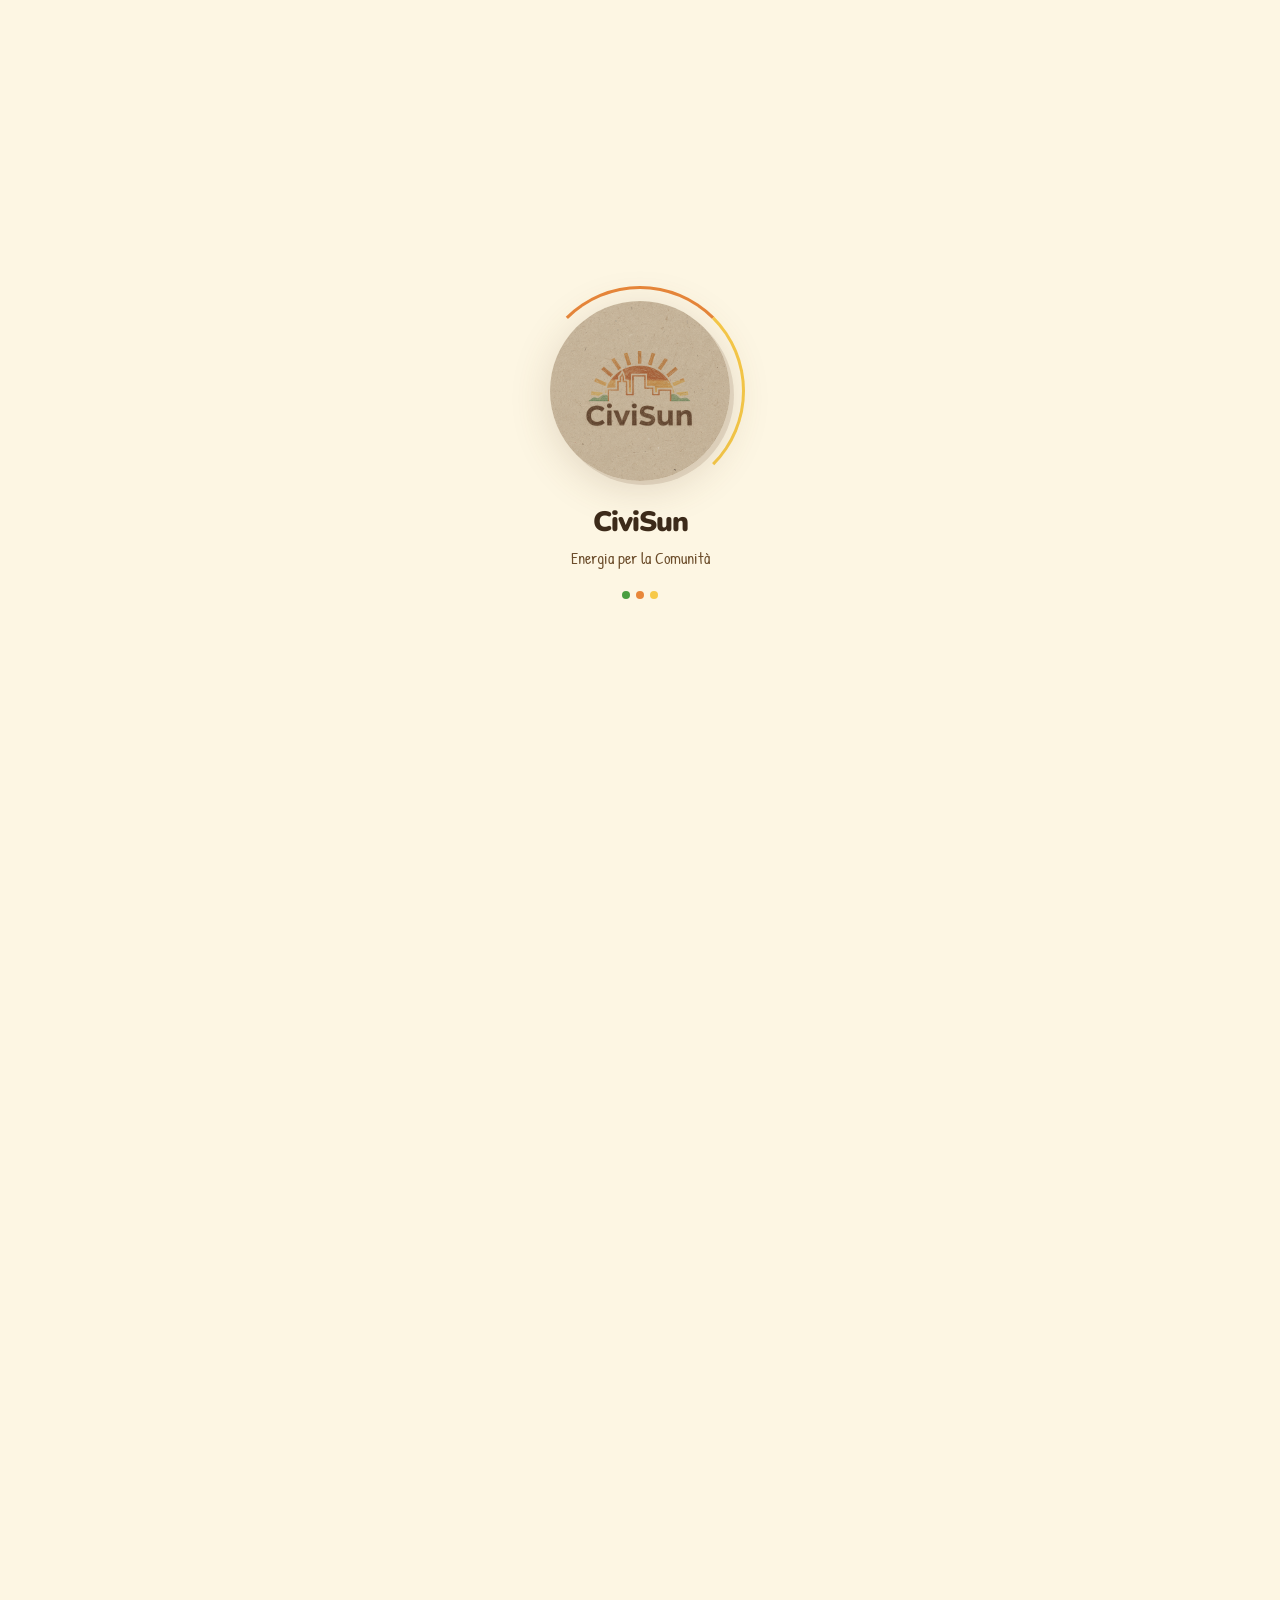
<file: servizi.html>
<!DOCTYPE html>
<html lang="it">
<head>
<meta charset="UTF-8"><meta name="viewport" content="width=device-width, initial-scale=1.0">
<title>Servizi · CiviSun</title>
<meta name="description" content="CiviSun — Comunità Energetiche Rinnovabili. Dalmine (BG).">
<link href="https://fonts.googleapis.com/css2?family=Playfair+Display:ital,wght@0,700;0,900;1,700&family=Patrick+Hand&family=Nunito:wght@400;600;700;800;900&display=swap" rel="stylesheet">
<link rel="stylesheet" href="assets/css/main.css">

</head>
<body>
<div id="loader">
  <div style="position:relative;display:flex;align-items:center;justify-content:center">
    <div id="loader-ring"></div>
    <img id="loader-logo-img" src="assets/img/logo-kraft.jpg" alt="CiviSun logo">
  </div>
  <div id="loader-brand">CiviSun</div>
  <div id="loader-tagline">Energia per la Comunità</div>
  <div class="loader-dots"><div class="loader-dot"></div><div class="loader-dot"></div><div class="loader-dot"></div></div>
</div>
<div id="progress-bar"></div>
<button id="back-top" aria-label="Torna in cima">
  <svg viewBox="0 0 20 20" fill="none"><path d="M10 16V4M4 10l6-6 6 6" stroke="currentColor" stroke-width="2.2" stroke-linecap="round" stroke-linejoin="round"/></svg>
</button>
<nav id="navbar">
  <a class="nav-logo" href="index.html">
    <img class="nav-logo-img" src="assets/img/logo-kraft.jpg" alt="CiviSun">
    <span class="nav-logo-text">Civi<span>Sun</span></span>
  </a>
  <ul class="nav-links"><li><a href="chi-siamo.html" data-it="Chi Siamo" data-en="About" class="i18n">Chi Siamo</a></li><li><a href="servizi.html" class="active" data-it="Servizi" data-en="Services" class="i18n">Servizi</a></li><li><a href="cer-monitor.html" data-it="CER Monitor" data-en="CER Monitor" class="i18n">CER Monitor</a></li><li><a href="notizie.html" data-it="Notizie" data-en="News" class="i18n">Notizie</a></li><li><a href="eventi.html" data-it="Eventi" data-en="Events" class="i18n">Eventi</a></li><li><a href="contatti.html" data-it="Contatti" data-en="Contact" class="i18n">Contatti</a></li></ul>
  <div class="nav-right">
    <div class="lang-toggle"><button class="lang-btn active" data-lang="it">IT</button><button class="lang-btn" data-lang="en">EN</button></div>
    <a class="btn-nav" href="contatti.html" data-it="Diventa Socio" data-en="Join Us" class="i18n">Diventa Socio</a>
    <button id="hamburger" aria-label="Menu"><span></span><span></span><span></span></button>
  </div>
</nav>
<div id="mobile-menu">
  <a href="chi-siamo.html" data-it="Chi Siamo" data-en="About" class="i18n">Chi Siamo</a>
  <a href="servizi.html" data-it="Servizi" data-en="Services" class="i18n">Servizi</a>
  <a href="cer-monitor.html" data-it="CER Monitor" data-en="CER Monitor" class="i18n">CER Monitor</a>
  <a href="notizie.html" data-it="Notizie" data-en="News" class="i18n">Notizie</a>
  <a href="eventi.html" data-it="Eventi" data-en="Events" class="i18n">Eventi</a>
  <a href="contatti.html" data-it="Contatti" data-en="Contact" class="i18n">Contatti</a>
</div>
<div id="site" style="opacity:0">

<div class="page-header">
  <div class="page-header-inner">
    <span class="eyebrow" data-it="I nostri servizi" data-en="Our services" class="i18n">I nostri servizi</span>
    <h1 style="margin-top:8px" data-it="Due strumenti, <span class='hl-yellow'>una visione</span>" data-en="Two tools, <span class='hl-yellow'>one vision</span>" class="i18n">Due strumenti, <span class="hl-yellow">una visione</span></h1>
    <p class="lead" style="margin-top:14px;max-width:560px" data-it="Dalla costituzione al monitoraggio, CiviSun ti accompagna in ogni fase della vita della tua CER." data-en="From setup to monitoring, CiviSun is with you at every stage of your CER's life." class="i18n">Dalla costituzione al monitoraggio, CiviSun ti accompagna in ogni fase.</p>
  </div>
</div>

<!-- Consulenza CER -->
<section class="section-pad watermark-section">
  <div class="wrap">
    <div style="display:grid;grid-template-columns:1fr 1.1fr;gap:56px;align-items:start" class="serv-grid">
      <div class="reveal-left">
        <span class="eyebrow" data-it="Servizio 1" data-en="Service 1" class="i18n">Servizio 1</span>
        <h2 style="margin-top:8px" data-it="Consulenza CER" data-en="CER Consulting" class="i18n">Consulenza CER</h2>
        <p style="margin-top:14px" data-it="Ti guidiamo passo dopo passo nella costituzione e avvio della tua Comunità Energetica Rinnovabile. Dal primo sopralluogo alla pratica GSE approvata, gestiamo noi la burocrazia." data-en="We guide you step by step in setting up and launching your Renewable Energy Community. From first site visit to approved GSE filing, we handle the bureaucracy." class="i18n">Ti guidiamo passo dopo passo nella costituzione e avvio della tua CER.</p>

        <div style="margin-top:28px">
          <h3 style="margin-bottom:16px" data-it="Cosa include" data-en="What's included" class="i18n">Cosa include</h3>
          <div style="display:flex;flex-direction:column;gap:12px">
            <div style="display:flex;align-items:flex-start;gap:14px;padding:14px;background:white;border:2px solid var(--pd);border-radius:12px">
              <img src="assets/svg/icons/leaf.svg" width="36" height="36" alt="" style="flex-shrink:0">
              <div><h3 style="font-size:.95rem" data-it="Analisi di fattibilità" data-en="Feasibility analysis" class="i18n">Analisi di fattibilità</h3><p style="font-size:.84rem;margin-top:3px" data-it="Simulazione incentivi GSE, stima risparmio bolletta e verifica compatibilità cabina primaria." data-en="GSE incentive simulation, bill savings estimate and primary substation compatibility check." class="i18n">Simulazione incentivi GSE, stima risparmio e verifica cabina primaria.</p></div>
            </div>
            <div style="display:flex;align-items:flex-start;gap:14px;padding:14px;background:white;border:2px solid var(--pd);border-radius:12px">
              <img src="assets/svg/icons/community.svg" width="36" height="36" alt="" style="flex-shrink:0">
              <div><h3 style="font-size:.95rem" data-it="Costituzione legale" data-en="Legal setup" class="i18n">Costituzione legale</h3><p style="font-size:.84rem;margin-top:3px" data-it="Redazione statuto, atto costitutivo e regolamento interno. Assistenza notarile inclusa." data-en="Drafting charter, founding act and internal regulations. Notary assistance included." class="i18n">Statuto, atto costitutivo e regolamento interno. Assistenza notarile inclusa.</p></div>
            </div>
            <div style="display:flex;align-items:flex-start;gap:14px;padding:14px;background:white;border:2px solid var(--pd);border-radius:12px">
              <img src="assets/svg/icons/savings.svg" width="36" height="36" alt="" style="flex-shrink:0">
              <div><h3 style="font-size:.95rem" data-it="Pratiche GSE e PNRR" data-en="GSE and PNRR filing" class="i18n">Pratiche GSE e PNRR</h3><p style="font-size:.84rem;margin-top:3px" data-it="Gestione completa della domanda GSE, accesso ai fondi PNRR e follow-up istruttoria." data-en="Complete GSE application management, PNRR fund access and review follow-up." class="i18n">Gestione completa domanda GSE, accesso PNRR e follow-up istruttoria.</p></div>
            </div>
            <div style="display:flex;align-items:flex-start;gap:14px;padding:14px;background:white;border:2px solid var(--pd);border-radius:12px">
              <img src="assets/svg/icons/monitoring.svg" width="36" height="36" alt="" style="flex-shrink:0">
              <div><h3 style="font-size:.95rem" data-it="Supporto continuativo" data-en="Ongoing support" class="i18n">Supporto continuativo</h3><p style="font-size:.84rem;margin-top:3px" data-it="Aggiornamenti normativi, rinnovi GSE, gestione assemblee soci e rendiconti annuali." data-en="Regulatory updates, GSE renewals, member assemblies and annual reports." class="i18n">Aggiornamenti normativi, rinnovi GSE e assemblee soci.</p></div>
            </div>
          </div>
        </div>
      </div>
      <div class="reveal-right" style="transition-delay:0.2s">
        <div class="postit tape" style="--r:1deg;padding:28px">
          <h3 style="margin-bottom:14px" data-it="Per chi è adatto" data-en="Who it's for" class="i18n">Per chi è adatto</h3>
          <div style="display:flex;flex-direction:column;gap:10px">
            <div class="badge badge-green" style="padding:8px 14px;border-radius:10px;font-size:13px;text-align:left" data-it="🏢 Condomini — da 10 unità abitative" data-en="🏢 Condominiums — from 10 residential units" class="i18n">🏢 Condomini — da 10 unità abitative</div>
            <div class="badge badge-yellow" style="padding:8px 14px;border-radius:10px;font-size:13px;text-align:left" data-it="🏭 PMI — capannoni con superficie tetto utile" data-en="🏭 SMEs — warehouses with usable roof surface" class="i18n">🏭 PMI — capannoni con superficie tetto utile</div>
            <div class="badge badge-orange" style="padding:8px 14px;border-radius:10px;font-size:13px;text-align:left" data-it="🏛️ Comuni — edifici pubblici e patrimonio" data-en="🏛️ Municipalities — public buildings and assets" class="i18n">🏛️ Comuni — edifici pubblici e patrimonio</div>
          </div>
          <div style="margin-top:18px;padding:14px;background:rgba(255,255,255,0.6);border-radius:10px">
            <p style="font-size:.88rem;font-family:'Patrick Hand',cursive" data-it="⏱️ Tempistica media: 3-6 mesi dalla prima consulenza all'accesso agli incentivi GSE." data-en="⏱️ Average timeline: 3-6 months from first consultation to GSE incentive access." class="i18n">⏱️ Tempistica media: 3-6 mesi dalla prima consulenza all'accesso agli incentivi GSE.</p>
          </div>
        </div>
        <div style="margin-top:20px;padding:22px;background:var(--bd);border-radius:16px;color:white">
          <h3 style="color:white;margin-bottom:8px" data-it="Incentivi previsti" data-en="Expected incentives" class="i18n">Incentivi previsti</h3>
          <div style="display:grid;grid-template-columns:1fr 1fr;gap:10px;margin-top:14px">
            <div style="background:rgba(255,255,255,0.08);border-radius:10px;padding:12px;text-align:center">
              <div style="font-family:'Playfair Display',serif;font-size:1.6rem;font-weight:900;color:var(--yellow)">110</div>
              <div style="font-size:11px;color:var(--bl);margin-top:3px">€/MWh GSE</div>
            </div>
            <div style="background:rgba(255,255,255,0.08);border-radius:10px;padding:12px;text-align:center">
              <div style="font-family:'Playfair Display',serif;font-size:1.6rem;font-weight:900;color:var(--yellow)">-40%</div>
              <div style="font-size:11px;color:var(--bl);margin-top:3px" data-it="risparmio bolletta" data-en="bill savings" class="i18n">risparmio bolletta</div>
            </div>
            <div style="background:rgba(255,255,255,0.08);border-radius:10px;padding:12px;text-align:center">
              <div style="font-family:'Playfair Display',serif;font-size:1.6rem;font-weight:900;color:var(--yellow)">2.2B</div>
              <div style="font-size:11px;color:var(--bl);margin-top:3px" data-it="€ PNRR disponibili" data-en="€ PNRR available" class="i18n">€ PNRR disponibili</div>
            </div>
            <div style="background:rgba(255,255,255,0.08);border-radius:10px;padding:12px;text-align:center">
              <div style="font-family:'Playfair Display',serif;font-size:1.6rem;font-weight:900;color:var(--yellow)">20</div>
              <div style="font-size:11px;color:var(--bl);margin-top:3px" data-it="anni durata incentivo" data-en="years incentive duration" class="i18n">anni durata incentivo</div>
            </div>
          </div>
        </div>
        <a href="contatti.html" class="btn-primary" style="width:100%;justify-content:center;margin-top:18px">
          <span data-it="Richiedi una consulenza gratuita" data-en="Request a free consultation" class="i18n">Richiedi una consulenza gratuita</span> →
        </a>
      </div>
    </div>
  </div>
</section>

<style>.serv-grid{display:grid;grid-template-columns:1fr 1.1fr;gap:56px;align-items:start}@media(max-width:960px){.serv-grid{grid-template-columns:1fr}}</style>

<!-- Wave + CER Monitor teaser -->
<div class="wave-divider"><svg viewBox="0 0 1440 60" xmlns="http://www.w3.org/2000/svg" preserveAspectRatio="none"><path d="M0,30 Q360,60 720,20 Q1080,-20 1440,30 L1440,60 L0,60 Z" fill="var(--bd)"/></svg></div>
<section class="section-pad section-dark" style="text-align:center">
  <div class="wrap reveal">
    <img src="assets/svg/icons/monitoring.svg" width="72" height="72" alt="" style="margin:0 auto 18px">
    <h2 data-it="Hai già una CER? Aggiungici CER Monitor." data-en="Already have a CER? Add CER Monitor." class="i18n">Hai già una CER? Aggiungici CER Monitor.</h2>
    <p style="margin-top:12px;max-width:520px;margin-inline:auto" data-it="La dashboard SaaS che trasforma dati complessi in risparmio visibile. Funziona su qualsiasi CER costituita, indipendentemente da chi ti ha seguito nella fase di avvio." data-en="The SaaS dashboard that turns complex data into visible savings. Works on any constituted CER, regardless of who guided you during setup." class="i18n">La dashboard che trasforma dati complessi in risparmio visibile.</p>
    <div style="display:flex;gap:14px;justify-content:center;flex-wrap:wrap;margin-top:28px">
      <a href="cer-monitor.html" class="btn-yellow" data-it="Scopri CER Monitor" data-en="Discover CER Monitor" class="i18n">Scopri CER Monitor →</a>
      <a href="contatti.html" class="btn-ghost" data-it="Richiedi demo" data-en="Request demo" class="i18n">Richiedi demo</a>
    </div>
  </div>
</section>

<footer>
  <div class="footer-grid">
    <div class="footer-brand">
      <div class="footer-brand-logo"><img src="assets/img/logo-kraft.jpg" alt="CiviSun"><span>CiviSun</span></div>
      <p data-it="Startup italiana specializzata in CER. Consulenza GSE, CER Monitor SaaS e supporto PNRR." data-en="Italian startup specializing in CERs. GSE consulting, CER Monitor SaaS and PNRR support." class="i18n">Startup italiana specializzata in CER.</p>
      <div class="footer-social" style="margin-top:14px">
        <a href="#" aria-label="LinkedIn"><svg viewBox="0 0 20 20" fill="white" width="16" height="16"><path d="M16 2H4a2 2 0 00-2 2v12a2 2 0 002 2h12a2 2 0 002-2V4a2 2 0 00-2-2zM7 15H5V8h2v7zm-1-8a1 1 0 110-2 1 1 0 010 2zm9 8h-2v-3.5c0-1-.8-1.5-1.5-1.5S10 10.5 10 11.5V15H8V8h2v1a3 3 0 015 2v4z"/></svg></a>
      </div>
    </div>
    <div class="footer-col"><h4>Servizi</h4><ul class="footer-links"><li><a href="servizi.html" data-it="Consulenza CER" data-en="CER Consulting" class="i18n">Consulenza CER</a></li><li><a href="cer-monitor.html">CER Monitor</a></li><li><a href="servizi.html" data-it="Supporto GSE" data-en="GSE Support" class="i18n">Supporto GSE</a></li></ul></div>
    <div class="footer-col"><h4 data-it="Risorse" data-en="Resources" class="i18n">Risorse</h4><ul class="footer-links"><li><a href="notizie.html" data-it="Notizie" data-en="News" class="i18n">Notizie</a></li><li><a href="eventi.html" data-it="Eventi" data-en="Events" class="i18n">Eventi</a></li><li><a href="https://www.gse.it" target="_blank">GSE.it ↗</a></li></ul></div>
    <div class="footer-col"><h4 data-it="Azienda" data-en="Company" class="i18n">Azienda</h4><ul class="footer-links"><li><a href="contatti.html" data-it="Contattaci" data-en="Contact us" class="i18n">Contattaci</a></li><li><a href="#" data-it="Privacy" data-en="Privacy" class="i18n">Privacy</a></li><li><a href="#" data-it="Termini" data-en="Terms" class="i18n">Termini</a></li></ul></div>
  </div>
  <div class="footer-bottom">
    <span data-it="© 2025 CiviSun Srl · Dalmine (BG) · P.IVA 00000000000" data-en="© 2025 CiviSun Srl · Dalmine (BG) Italy" class="i18n">© 2025 CiviSun Srl · Dalmine (BG) · P.IVA 00000000000</span>
    <span style="font-family:'Patrick Hand',cursive;font-size:14px;color:var(--yellow)" data-it="Energia per la Comunità ☀️" data-en="Energy for the Community ☀️" class="i18n">Energia per la Comunità ☀️</span>
  </div>
</footer>
<div id="cookie-banner">
  <span data-it="🍪 Utilizziamo cookie tecnici. Nessun dato ceduto a terzi." data-en="🍪 We use technical cookies. No data sold to third parties." class="i18n">🍪 Utilizziamo cookie tecnici. Nessun dato ceduto a terzi.</span>
  <div class="ck-btns"><button class="ck-btn ck-accept" data-it="Accetta" data-en="Accept" class="i18n">Accetta</button><button class="ck-btn ck-reject" data-it="Solo essenziali" data-en="Essential only" class="i18n">Solo essenziali</button></div>
</div>
</div>
<script src="assets/js/translations.js"></script>
<script src="assets/js/main.js"></script>

</body>
</html>
</file>
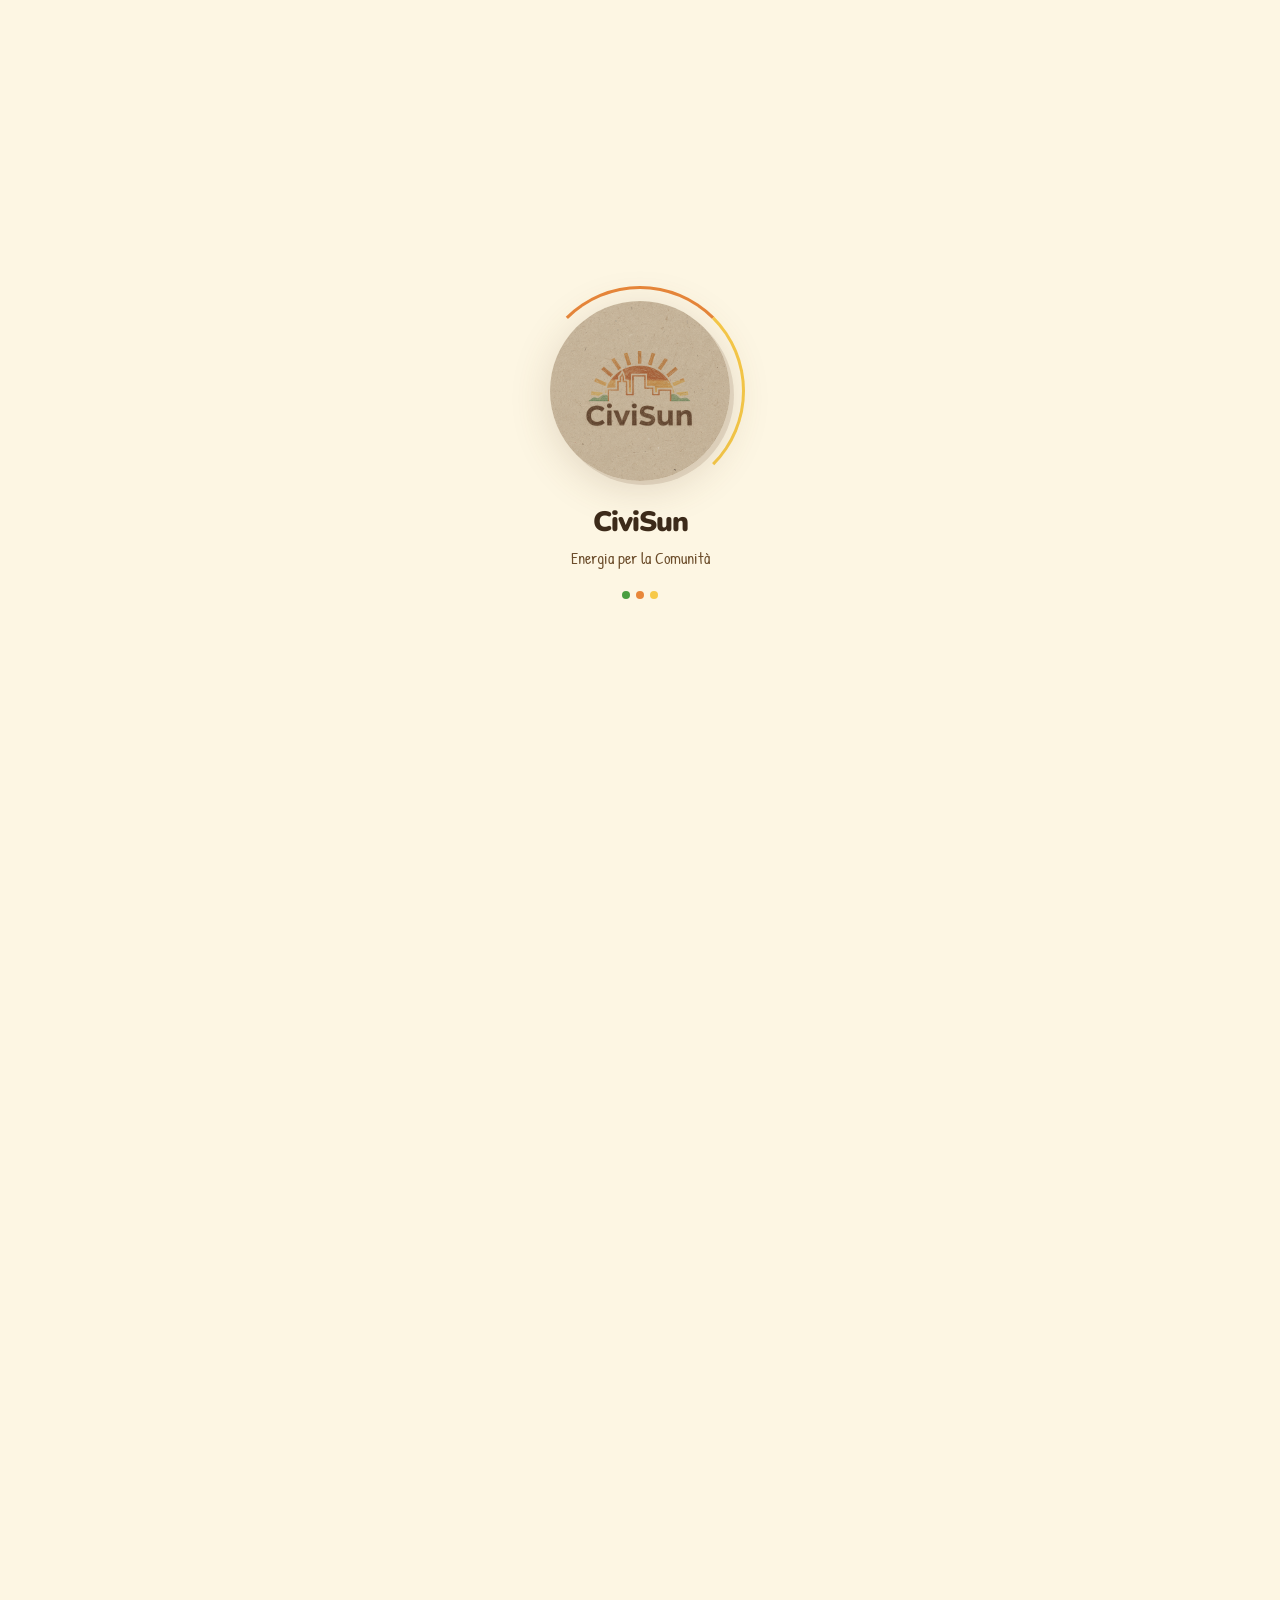
<file: pages/cer-monitor.html>
<!DOCTYPE html>
<html lang="it">
<head>
<meta charset="UTF-8"><meta name="viewport" content="width=device-width, initial-scale=1.0">
<title>CER Monitor · CiviSun</title>
<meta name="description" content="CiviSun — Comunità Energetiche Rinnovabili. Dalmine (BG).">
<link href="https://fonts.googleapis.com/css2?family=Playfair+Display:ital,wght@0,700;0,900;1,700&family=Patrick+Hand&family=Nunito:wght@400;600;700;800;900&display=swap" rel="stylesheet">
<link rel="stylesheet" href="../assets/css/main.css">

</head>
<body>
<div id="loader">
  <div style="position:relative;display:flex;align-items:center;justify-content:center">
    <div id="loader-ring"></div>
    <img id="loader-logo-img" src="../assets/img/logo-kraft.jpg" alt="CiviSun logo">
  </div>
  <div id="loader-brand">CiviSun</div>
  <div id="loader-tagline">Energia per la Comunità</div>
  <div class="loader-dots"><div class="loader-dot"></div><div class="loader-dot"></div><div class="loader-dot"></div></div>
</div>
<div id="progress-bar"></div>
<button id="back-top" aria-label="Torna in cima">
  <svg viewBox="0 0 20 20" fill="none"><path d="M10 16V4M4 10l6-6 6 6" stroke="currentColor" stroke-width="2.2" stroke-linecap="round" stroke-linejoin="round"/></svg>
</button>
<nav id="navbar">
  <a class="nav-logo" href="index.html">
    <img class="nav-logo-img" src="../assets/img/logo-kraft.jpg" alt="CiviSun">
    <span class="nav-logo-text">Civi<span>Sun</span></span>
  </a>
  <ul class="nav-links"><li><a href="chi-siamo.html" data-it="Chi Siamo" data-en="About" class="i18n">Chi Siamo</a></li><li><a href="servizi.html" data-it="Servizi" data-en="Services" class="i18n">Servizi</a></li><li><a href="cer-monitor.html" class="active" data-it="CER Monitor" data-en="CER Monitor" class="i18n">CER Monitor</a></li><li><a href="notizie.html" data-it="Notizie" data-en="News" class="i18n">Notizie</a></li><li><a href="eventi.html" data-it="Eventi" data-en="Events" class="i18n">Eventi</a></li><li><a href="contatti.html" data-it="Contatti" data-en="Contact" class="i18n">Contatti</a></li></ul>
  <div class="nav-right">
    <div class="lang-toggle"><button class="lang-btn active" data-lang="it">IT</button><button class="lang-btn" data-lang="en">EN</button></div>
    <a class="btn-nav" href="contatti.html" data-it="Diventa Socio" data-en="Join Us" class="i18n">Diventa Socio</a>
    <button id="hamburger" aria-label="Menu"><span></span><span></span><span></span></button>
  </div>
</nav>
<div id="mobile-menu">
  <a href="chi-siamo.html" data-it="Chi Siamo" data-en="About" class="i18n">Chi Siamo</a>
  <a href="servizi.html" data-it="Servizi" data-en="Services" class="i18n">Servizi</a>
  <a href="cer-monitor.html" data-it="CER Monitor" data-en="CER Monitor" class="i18n">CER Monitor</a>
  <a href="notizie.html" data-it="Notizie" data-en="News" class="i18n">Notizie</a>
  <a href="eventi.html" data-it="Eventi" data-en="Events" class="i18n">Eventi</a>
  <a href="contatti.html" data-it="Contatti" data-en="Contact" class="i18n">Contatti</a>
</div>
<div id="site" style="opacity:0">

<div class="page-header section-dark" style="background:var(--bd)">
  <div class="page-header-inner">
    <span class="eyebrow" style="color:var(--yellow)" data-it="Il prodotto" data-en="The product" class="i18n">Il prodotto</span>
    <h1 style="margin-top:8px;color:white" data-it="CER Monitor" data-en="CER Monitor" class="i18n"><span class="hl-yellow">CER</span> Monitor</h1>
    <p class="lead" style="margin-top:14px;max-width:560px;color:var(--paper)" data-it="La dashboard SaaS proprietaria di CiviSun per il monitoraggio in tempo reale della tua Comunità Energetica Rinnovabile." data-en="CiviSun's proprietary SaaS dashboard for real-time monitoring of your Renewable Energy Community." class="i18n">La dashboard SaaS proprietaria di CiviSun per il monitoraggio in tempo reale.</p>
  </div>
</div>

<!-- Bordo strappato stile carta -->
<div class="torn-edge" aria-hidden="true">
  <svg viewBox="0 0 1440 36" xmlns="http://www.w3.org/2000/svg" preserveAspectRatio="none">
    <path d="M0,0 L0,28 Q30,36 60,28 Q90,20 120,28 Q150,36 180,28 Q210,20 240,28 Q270,36 300,28 Q330,20 360,28 Q400,36 440,28 Q480,20 520,28 Q560,36 600,28 Q640,20 680,28 Q720,36 760,28 Q800,20 840,28 Q880,36 920,28 Q960,20 1000,28 Q1040,36 1080,28 Q1120,20 1160,28 Q1200,36 1240,28 Q1280,20 1320,28 Q1380,36 1440,28 L1440,0 Z"
      fill="#f5efe0"/>
  </svg>
</div>
<section class="section-pad watermark-section">
  <div class="wrap">
    <div style="display:grid;grid-template-columns:1fr 1.15fr;gap:60px;align-items:center" class="mon-grid">
      <div class="reveal-left">
        <span class="eyebrow" data-it="Funzionalità principali" data-en="Key features" class="i18n">Funzionalità principali</span>
        <h2 style="margin-top:8px" data-it="Una finestra in tempo reale sulla tua energia" data-en="A real-time window into your energy" class="i18n">Una finestra in tempo reale sulla tua energia</h2>
        <p style="margin-top:14px" data-it="CER Monitor trasforma dati complessi in insight chiari e azionabili. Scopri quanta energia sta producendo la tua comunità, quanto stai risparmiando e quanta CO₂ hai evitato." data-en="CER Monitor transforms complex data into clear, actionable insights. See how much energy your community is producing, how much you're saving, and how much CO₂ you've avoided." class="i18n">CER Monitor trasforma dati complessi in insight chiari e azionabili.</p>
        <ul style="list-style:none;margin:22px 0">
          <li style="display:flex;align-items:flex-start;gap:12px;padding:11px 0;border-bottom:1px solid var(--pd)">
            <img src="../assets/svg/icons/lightning.svg" width="24" height="24" alt="" style="flex-shrink:0;margin-top:2px">
            <span style="font-size:.93rem;color:var(--brown)" data-it="Aggiornamento ogni 15 min dai contatori GSE" data-en="Updated every 15 min from GSE meters" class="i18n">Aggiornamento ogni 15 min dai contatori GSE</span>
          </li>
          <li style="display:flex;align-items:flex-start;gap:12px;padding:11px 0;border-bottom:1px solid var(--pd)">
            <img src="../assets/svg/icons/lightning.svg" width="24" height="24" alt="" style="flex-shrink:0;margin-top:2px">
            <span style="font-size:.93rem;color:var(--brown)" data-it="Grafici interattivi giornalieri, settimanali, annuali" data-en="Interactive daily, weekly, annual charts" class="i18n">Grafici interattivi giornalieri, settimanali, annuali</span>
          </li>
          <li style="display:flex;align-items:flex-start;gap:12px;padding:11px 0;border-bottom:1px solid var(--pd)">
            <img src="../assets/svg/icons/lightning.svg" width="24" height="24" alt="" style="flex-shrink:0;margin-top:2px">
            <span style="font-size:.93rem;color:var(--brown)" data-it="Report automatici PDF con storico e trend" data-en="Automatic PDF reports with history and trends" class="i18n">Report automatici PDF con storico e trend</span>
          </li>
          <li style="display:flex;align-items:flex-start;gap:12px;padding:11px 0;border-bottom:1px solid var(--pd)">
            <img src="../assets/svg/icons/lightning.svg" width="24" height="24" alt="" style="flex-shrink:0;margin-top:2px">
            <span style="font-size:.93rem;color:var(--brown)" data-it="Notifiche push per anomalie e picchi di produzione" data-en="Push notifications for anomalies and production peaks" class="i18n">Notifiche push per anomalie e picchi di produzione</span>
          </li>
          <li style="display:flex;align-items:flex-start;gap:12px;padding:11px 0;border-bottom:1px solid var(--pd)">
            <img src="../assets/svg/icons/lightning.svg" width="24" height="24" alt="" style="flex-shrink:0;margin-top:2px">
            <span style="font-size:.93rem;color:var(--brown)" data-it="Rendiconto mensile automatico per ogni socio" data-en="Automatic monthly statement for each member" class="i18n">Rendiconto mensile automatico per ogni socio</span>
          </li>
          <li style="display:flex;align-items:flex-start;gap:12px;padding:11px 0">
            <img src="../assets/svg/icons/lightning.svg" width="24" height="24" alt="" style="flex-shrink:0;margin-top:2px">
            <span style="font-size:.93rem;color:var(--brown)" data-it="Interfaccia bilingua IT/EN · dark &amp; light mode" data-en="Bilingual IT/EN interface · dark &amp; light mode" class="i18n">Interfaccia bilingua IT/EN · dark &amp; light mode</span>
          </li>
        </ul>
        <a href="contatti.html" class="btn-primary">
          <span data-it="Richiedi una demo gratuita" data-en="Request a free demo" class="i18n">Richiedi una demo gratuita</span> →
        </a>
      </div>

      <!-- Mockup dashboard -->
      <div class="reveal-right" style="transition-delay:0.2s">
        <div style="background:#1a1a2e;border-radius:18px;border:1.5px solid rgba(255,255,255,0.1);overflow:hidden;box-shadow:0 28px 72px rgba(0,0,0,0.45)">
          <div style="background:#2a2a3e;padding:11px 16px;display:flex;align-items:center;gap:7px;border-bottom:1px solid rgba(255,255,255,0.08)">
            <div style="width:11px;height:11px;border-radius:50%;background:#ff5f56"></div>
            <div style="width:11px;height:11px;border-radius:50%;background:#ffbd2e"></div>
            <div style="width:11px;height:11px;border-radius:50%;background:#27c93f"></div>
            <span style="margin-left:10px;font-family:'Patrick Hand',cursive;color:#8888aa;font-size:12px">CER Monitor · dashboard · live</span>
            <span style="margin-left:auto;font-size:10px;color:#4a9e3f;font-weight:800">● LIVE</span>
          </div>
          <div style="padding:18px">
            <!-- KPI row -->
            <div style="display:grid;grid-template-columns:repeat(3,1fr);gap:9px;margin-bottom:14px">
              <div style="background:#2a2a3e;border-radius:10px;padding:12px;text-align:center">
                <span id="m-prod" style="font-size:1.4rem;font-weight:800;color:#f7c948;display:block">62.4</span>
                <span style="font-size:.65rem;color:#9090b8;display:block;margin-top:2px" data-it="kWh oggi" data-en="kWh today" class="i18n">kWh oggi</span>
              </div>
              <div style="background:#2a2a3e;border-radius:10px;padding:12px;text-align:center">
                <span style="font-size:1.4rem;font-weight:800;color:#7bc86c;display:block">87%</span>
                <span style="font-size:.65rem;color:#9090b8;display:block;margin-top:2px" data-it="autoconsumo" data-en="self-cons." class="i18n">autoconsumo</span>
              </div>
              <div style="background:#2a2a3e;border-radius:10px;padding:12px;text-align:center">
                <span style="font-size:1.4rem;font-weight:800;color:#e8873a;display:block">38€</span>
                <span style="font-size:.65rem;color:#9090b8;display:block;margin-top:2px" data-it="incentivi/mese" data-en="incentives/mo" class="i18n">incentivi/mese</span>
              </div>
            </div>
            <!-- Grafico barre animato -->
            <div id="mock-bars" style="background:#2a2a3e;border-radius:10px;padding:14px;height:94px;display:flex;align-items:flex-end;gap:4px;justify-content:center"></div>
            <div style="margin-top:6px;display:flex;justify-content:space-between;align-items:center">
              <span style="font-family:'Patrick Hand',cursive;font-size:10px;color:#7777aa" data-it="Produzione oggi (kWh) — 6:00 → 19:00" data-en="Today's production (kWh) — 6:00 → 19:00" class="i18n">Produzione oggi (kWh) — 6:00 → 19:00</span>
            </div>
            <!-- CO2 row -->
            <div style="margin-top:12px;background:#2a2a3e;border-radius:10px;padding:12px;display:flex;align-items:center;gap:12px">
              <img src="../assets/svg/icons/leaf.svg" width="28" height="28" alt="">
              <div>
                <span style="font-size:.7rem;color:#9090b8;display:block" data-it="CO₂ evitata questo mese" data-en="CO₂ avoided this month" class="i18n">CO₂ evitata questo mese</span>
                <span style="font-size:1.1rem;font-weight:800;color:#7bc86c">1.24 ton</span>
              </div>
              <div style="margin-left:auto;text-align:right">
                <span style="font-size:.7rem;color:#9090b8;display:block" data-it="Alberi equivalenti" data-en="Equivalent trees" class="i18n">Alberi equivalenti</span>
                <span style="font-size:1.1rem;font-weight:800;color:#f7c948">≈ 56</span>
              </div>
            </div>
          </div>
        </div>
      </div>
    </div>
  </div>
</section>

<style>.mon-grid{display:grid;grid-template-columns:1fr 1.15fr;gap:60px;align-items:center}@media(max-width:960px){.mon-grid{grid-template-columns:1fr}}</style>

<!-- FAQ CER Monitor -->
<section class="section-pad" style="background:var(--paper)">
  <div class="wrap">
    <div class="reveal text-center" style="max-width:560px;margin:0 auto 40px">
      <span class="eyebrow" data-it="Domande frequenti" data-en="FAQ" class="i18n">Domande frequenti</span>
      <h2 style="margin-top:8px" data-it="Tutto su CER Monitor" data-en="Everything about CER Monitor" class="i18n">Tutto su CER Monitor</h2>
    </div>
    <div style="max-width:720px;margin:0 auto" class="reveal">
      <div class="faq-item"><div class="faq-question"><span data-it="CER Monitor è gratuito?" data-en="Is CER Monitor free?" class="i18n">CER Monitor è gratuito?</span><span class="faq-icon">+</span></div><div class="faq-answer"><p data-it="CER Monitor è disponibile in abbonamento mensile. Offriamo 30 giorni di prova gratuita senza carta di credito. Sconto del 20% per le CER costituite con il supporto di CiviSun." data-en="CER Monitor is available on a monthly subscription. We offer a 30-day free trial with no credit card. 20% discount for CERs formed with CiviSun's support." class="i18n">CER Monitor è in abbonamento con 30 giorni gratuiti. Sconto 20% per chi usa anche la nostra consulenza.</p></div></div>
      <div class="faq-item"><div class="faq-question"><span data-it="Funziona con qualsiasi CER?" data-en="Does it work with any CER?" class="i18n">Funziona con qualsiasi CER?</span><span class="faq-icon">+</span></div><div class="faq-answer"><p data-it="Sì. CER Monitor si integra con qualsiasi CER già costituita in Italia, purché abbiano contatori GSE attivi. Non è necessario aver usato CiviSun per la fase di consulenza." data-en="Yes. CER Monitor integrates with any CER already constituted in Italy, provided they have active GSE meters. It's not necessary to have used CiviSun for the consulting phase." class="i18n">Sì. Si integra con qualsiasi CER italiana con contatori GSE attivi.</p></div></div>
      <div class="faq-item"><div class="faq-question"><span data-it="Esiste una app mobile?" data-en="Is there a mobile app?" class="i18n">Esiste una app mobile?</span><span class="faq-icon">+</span></div><div class="faq-answer"><p data-it="Sì. CER Monitor è disponibile come web app responsive e come app nativa iOS/Android per i soci della CER. L'app mostra i dati live, i rendiconti mensili e le notifiche push." data-en="Yes. CER Monitor is available as a responsive web app and as a native iOS/Android app for CER members. The app shows live data, monthly statements and push notifications." class="i18n">Sì, app nativa iOS/Android con dati live, rendiconti e notifiche push.</p></div></div>
    </div>
  </div>
</section>

<footer>
  <div class="footer-grid">
    <div class="footer-brand">
      <div class="footer-brand-logo"><img src="../assets/img/logo-kraft.jpg" alt="CiviSun"><span>CiviSun</span></div>
      <p data-it="Startup italiana specializzata in CER. Consulenza GSE, CER Monitor SaaS e supporto PNRR." data-en="Italian startup specializing in CERs. GSE consulting, CER Monitor SaaS and PNRR support." class="i18n">Startup italiana specializzata in CER.</p>
      <div class="footer-social" style="margin-top:14px">
        <a href="#" aria-label="LinkedIn"><svg viewBox="0 0 20 20" fill="white" width="16" height="16"><path d="M16 2H4a2 2 0 00-2 2v12a2 2 0 002 2h12a2 2 0 002-2V4a2 2 0 00-2-2zM7 15H5V8h2v7zm-1-8a1 1 0 110-2 1 1 0 010 2zm9 8h-2v-3.5c0-1-.8-1.5-1.5-1.5S10 10.5 10 11.5V15H8V8h2v1a3 3 0 015 2v4z"/></svg></a>
      </div>
    </div>
    <div class="footer-col"><h4>Servizi</h4><ul class="footer-links"><li><a href="servizi.html" data-it="Consulenza CER" data-en="CER Consulting" class="i18n">Consulenza CER</a></li><li><a href="cer-monitor.html">CER Monitor</a></li><li><a href="servizi.html" data-it="Supporto GSE" data-en="GSE Support" class="i18n">Supporto GSE</a></li></ul></div>
    <div class="footer-col"><h4 data-it="Risorse" data-en="Resources" class="i18n">Risorse</h4><ul class="footer-links"><li><a href="notizie.html" data-it="Notizie" data-en="News" class="i18n">Notizie</a></li><li><a href="eventi.html" data-it="Eventi" data-en="Events" class="i18n">Eventi</a></li><li><a href="https://www.gse.it" target="_blank">GSE.it ↗</a></li></ul></div>
    <div class="footer-col"><h4 data-it="Azienda" data-en="Company" class="i18n">Azienda</h4><ul class="footer-links"><li><a href="contatti.html" data-it="Contattaci" data-en="Contact us" class="i18n">Contattaci</a></li><li><a href="#" data-it="Privacy" data-en="Privacy" class="i18n">Privacy</a></li><li><a href="#" data-it="Termini" data-en="Terms" class="i18n">Termini</a></li></ul></div>
  </div>
  <div class="footer-bottom">
    <span data-it="© 2025 CiviSun Srl · Dalmine (BG) · P.IVA 00000000000" data-en="© 2025 CiviSun Srl · Dalmine (BG) Italy" class="i18n">© 2025 CiviSun Srl · Dalmine (BG) · P.IVA 00000000000</span>
    <span style="font-family:'Patrick Hand',cursive;font-size:14px;color:var(--yellow)" data-it="Energia per la Comunità ☀️" data-en="Energy for the Community ☀️" class="i18n">Energia per la Comunità ☀️</span>
  </div>
</footer>
<div id="cookie-banner">
  <span data-it="🍪 Utilizziamo cookie tecnici. Nessun dato ceduto a terzi." data-en="🍪 We use technical cookies. No data sold to third parties." class="i18n">🍪 Utilizziamo cookie tecnici. Nessun dato ceduto a terzi.</span>
  <div class="ck-btns"><button class="ck-btn ck-accept" data-it="Accetta" data-en="Accept" class="i18n">Accetta</button><button class="ck-btn ck-reject" data-it="Solo essenziali" data-en="Essential only" class="i18n">Solo essenziali</button></div>
</div>
</div>
<script src="../assets/js/translations.js"></script>
<script src="../assets/js/main.js"></script>
<script>
// Mockup chart CER Monitor — barre animate
(function(){
  const vals=[2,8,18,32,45,55,62,58,52,40,28,15,5,1];
  const mx=Math.max(...vals);
  const el=document.getElementById('mock-bars');
  if(!el) return;
  vals.forEach((v,i)=>{
    const b=document.createElement('div');
    b.style.cssText='background:'+(i===6?'#f7c948':'#4a9e3f')+';border-radius:3px 3px 0 0;width:19px;height:4px;transition:height .6s ease '+i*.04+'s;flex-shrink:0';
    el.appendChild(b);
    setTimeout(()=>{ b.style.height=Math.max(4,(v/mx)*74)+'px'; }, 900);
  });
  // Live update
  let v=62.4;
  const mp=document.getElementById('m-prod');
  setInterval(()=>{
    v+=(Math.random()-.45)*.9; v=Math.max(58,Math.min(67,v));
    if(mp) mp.textContent=v.toFixed(1);
  },2400);
})();
</script>
</body>
</html>
</file>
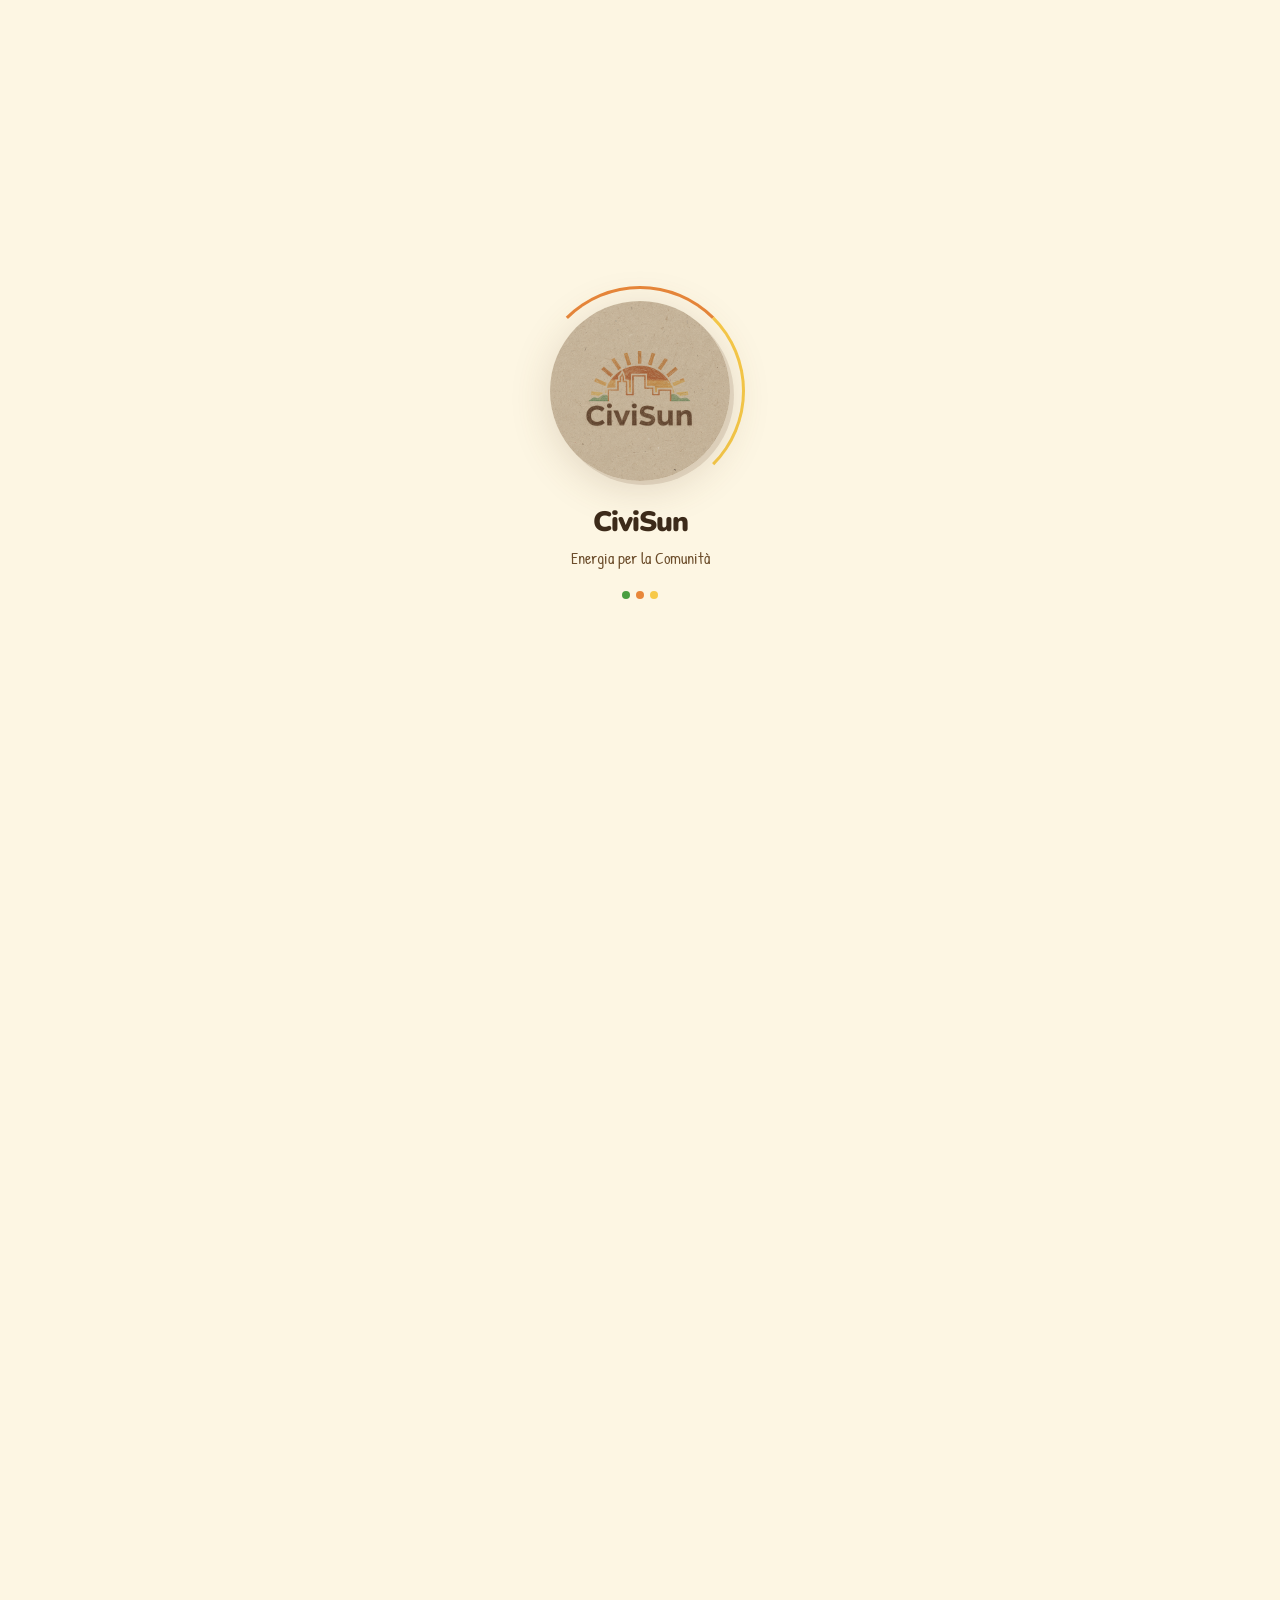
<file: pages/chi-siamo.html>
<!DOCTYPE html>
<html lang="it">
<head>
<meta charset="UTF-8"><meta name="viewport" content="width=device-width, initial-scale=1.0">
<title>Chi Siamo · CiviSun</title>
<meta name="description" content="CiviSun — Comunità Energetiche Rinnovabili. Dalmine (BG).">
<link href="https://fonts.googleapis.com/css2?family=Playfair+Display:ital,wght@0,700;0,900;1,700&family=Patrick+Hand&family=Nunito:wght@400;600;700;800;900&display=swap" rel="stylesheet">
<link rel="stylesheet" href="../assets/css/main.css">

</head>
<body>
<div id="loader">
  <div style="position:relative;display:flex;align-items:center;justify-content:center">
    <div id="loader-ring"></div>
    <img id="loader-logo-img" src="../assets/img/logo-kraft.jpg" alt="CiviSun logo">
  </div>
  <div id="loader-brand">CiviSun</div>
  <div id="loader-tagline">Energia per la Comunità</div>
  <div class="loader-dots"><div class="loader-dot"></div><div class="loader-dot"></div><div class="loader-dot"></div></div>
</div>
<div id="progress-bar"></div>
<button id="back-top" aria-label="Torna in cima">
  <svg viewBox="0 0 20 20" fill="none"><path d="M10 16V4M4 10l6-6 6 6" stroke="currentColor" stroke-width="2.2" stroke-linecap="round" stroke-linejoin="round"/></svg>
</button>
<nav id="navbar">
  <a class="nav-logo" href="index.html">
    <img class="nav-logo-img" src="../assets/img/logo-kraft.jpg" alt="CiviSun">
    <span class="nav-logo-text">Civi<span>Sun</span></span>
  </a>
  <ul class="nav-links"><li><a href="chi-siamo.html" class="active" data-it="Chi Siamo" data-en="About" class="i18n">Chi Siamo</a></li><li><a href="servizi.html" data-it="Servizi" data-en="Services" class="i18n">Servizi</a></li><li><a href="cer-monitor.html" data-it="CER Monitor" data-en="CER Monitor" class="i18n">CER Monitor</a></li><li><a href="notizie.html" data-it="Notizie" data-en="News" class="i18n">Notizie</a></li><li><a href="eventi.html" data-it="Eventi" data-en="Events" class="i18n">Eventi</a></li><li><a href="contatti.html" data-it="Contatti" data-en="Contact" class="i18n">Contatti</a></li></ul>
  <div class="nav-right">
    <div class="lang-toggle"><button class="lang-btn active" data-lang="it">IT</button><button class="lang-btn" data-lang="en">EN</button></div>
    <a class="btn-nav" href="contatti.html" data-it="Diventa Socio" data-en="Join Us" class="i18n">Diventa Socio</a>
    <button id="hamburger" aria-label="Menu"><span></span><span></span><span></span></button>
  </div>
</nav>
<div id="mobile-menu">
  <a href="chi-siamo.html" data-it="Chi Siamo" data-en="About" class="i18n">Chi Siamo</a>
  <a href="servizi.html" data-it="Servizi" data-en="Services" class="i18n">Servizi</a>
  <a href="cer-monitor.html" data-it="CER Monitor" data-en="CER Monitor" class="i18n">CER Monitor</a>
  <a href="notizie.html" data-it="Notizie" data-en="News" class="i18n">Notizie</a>
  <a href="eventi.html" data-it="Eventi" data-en="Events" class="i18n">Eventi</a>
  <a href="contatti.html" data-it="Contatti" data-en="Contact" class="i18n">Contatti</a>
</div>
<div id="site" style="opacity:0">

<div class="page-header">
  <div class="page-header-inner">
    <span class="eyebrow" data-it="La nostra storia" data-en="Our story" class="i18n">La nostra storia</span>
    <h1 style="margin-top:8px" data-it="Nati per democratizzare l'energia" data-en="Born to democratize energy" class="i18n">Nati per <span class="hl-yellow">democratizzare</span> l'energia</h1>
  </div>
</div>

<!-- Bordo strappato stile carta -->
<div class="torn-edge" aria-hidden="true">
  <svg viewBox="0 0 1440 36" xmlns="http://www.w3.org/2000/svg" preserveAspectRatio="none">
    <path d="M0,0 L0,28 Q30,36 60,28 Q90,20 120,28 Q150,36 180,28 Q210,20 240,28 Q270,36 300,28 Q330,20 360,28 Q400,36 440,28 Q480,20 520,28 Q560,36 600,28 Q640,20 680,28 Q720,36 760,28 Q800,20 840,28 Q880,36 920,28 Q960,20 1000,28 Q1040,36 1080,28 Q1120,20 1160,28 Q1200,36 1240,28 Q1280,20 1320,28 Q1380,36 1440,28 L1440,0 Z"
      fill="#f5efe0"/>
  </svg>
</div>
<section class="section-pad watermark-section">
  <div class="wrap">
    <div style="display:grid;grid-template-columns:1fr 1fr;gap:60px;align-items:start" class="chi-grid">
      <div class="reveal-left">
        <h2 data-it="Chi siamo" data-en="Who we are" class="i18n">Chi siamo</h2>
        <p style="margin-top:16px" data-it="CiviSun è una startup italiana fondata a Dalmine, in provincia di Bergamo. Siamo un team di circa 10 persone appassionato di energie rinnovabili, urbanistica partecipata e innovazione digitale." data-en="CiviSun is an Italian startup founded in Dalmine, province of Bergamo. We are a team of about 10 people passionate about renewable energy, participatory urban planning and digital innovation." class="i18n">CiviSun è una startup italiana fondata a Dalmine, in provincia di Bergamo. Siamo un team di circa 10 persone appassionato di energie rinnovabili, urbanistica partecipata e innovazione digitale.</p>
        <p style="margin-top:14px" data-it="La nostra missione è semplice: rendere accessibile a tutti la transizione energetica. Crediamo che le CER siano uno strumento straordinario per ridurre le bollette, combattere la povertà energetica e costruire territori più sostenibili." data-en="Our mission: make the energy transition accessible to all. We believe CERs are an extraordinary tool to reduce bills, fight energy poverty and build more sustainable territories." class="i18n">La nostra missione: rendere accessibile la transizione energetica. Le CER riducono le bollette e costruiscono territori più sostenibili.</p>

        <div class="postit" style="--r:-0.5deg;margin-top:22px" data-it='"La comunità energetica non è solo un progetto tecnico. È un atto di fiducia reciproca tra vicini."' data-en='"An energy community is not just a technical project. It is an act of mutual trust between neighbors."' class="i18n">"La comunità energetica non è solo un progetto tecnico. È un atto di fiducia reciproca tra vicini."</div>

        <div style="margin-top:22px;padding:18px 22px;background:white;border:2px solid var(--pd);border-radius:14px;display:flex;align-items:center;justify-content:space-around">
          <div style="text-align:center"><div style="font-family:'Playfair Display',serif;font-size:2rem;font-weight:900;color:var(--green)">~10</div><div style="font-size:11px;color:var(--brown);font-family:'Patrick Hand'" data-it="nel team" data-en="team members" class="i18n">nel team</div></div>
          <div style="width:1px;height:42px;background:var(--pd)"></div>
          <div style="text-align:center"><div style="font-family:'Playfair Display',serif;font-size:2rem;font-weight:900;color:var(--orange)">2023</div><div style="font-size:11px;color:var(--brown);font-family:'Patrick Hand'" data-it="fondazione" data-en="founded" class="i18n">fondazione</div></div>
          <div style="width:1px;height:42px;background:var(--pd)"></div>
          <div style="text-align:center"><div style="font-family:'Playfair Display',serif;font-size:2rem;font-weight:900;color:var(--rust)">BG</div><div style="font-size:11px;color:var(--brown);font-family:'Patrick Hand'">Dalmine</div></div>
        </div>
      </div>

      <div class="reveal-right" style="transition-delay:0.2s">
        <h3 style="margin-bottom:16px" data-it="I nostri valori" data-en="Our values" class="i18n">I nostri valori</h3>
        <div class="grid-2" style="gap:12px">
          <div class="card" style="padding:18px;border-left:4px solid var(--green)">
            <img src="../assets/svg/icons/solar-panel.svg" width="32" height="32" alt="" style="margin-bottom:8px">
            <h3 style="font-size:.93rem" data-it="Accessibilità" data-en="Accessibility" class="i18n">Accessibilità</h3>
            <p style="font-size:.84rem;margin-top:4px" data-it="CER per tutti: condomini, PMI, comuni." data-en="CER for everyone: condos, SMEs, municipalities." class="i18n">CER per tutti: condomini, PMI, comuni.</p>
          </div>
          <div class="card" style="padding:18px;border-left:4px solid var(--orange)">
            <img src="../assets/svg/icons/community.svg" width="32" height="32" alt="" style="margin-bottom:8px">
            <h3 style="font-size:.93rem" data-it="Comunità" data-en="Community" class="i18n">Comunità</h3>
            <p style="font-size:.84rem;margin-top:4px" data-it="Costruiamo reti di persone, non solo impianti." data-en="We build networks of people, not just systems." class="i18n">Costruiamo reti di persone, non solo impianti.</p>
          </div>
          <div class="card" style="padding:18px;border-left:4px solid var(--yellow)">
            <img src="../assets/svg/icons/monitoring.svg" width="32" height="32" alt="" style="margin-bottom:8px">
            <h3 style="font-size:.93rem" data-it="Trasparenza" data-en="Transparency" class="i18n">Trasparenza</h3>
            <p style="font-size:.84rem;margin-top:4px" data-it="Dati live, rendiconti chiari, zero sorprese." data-en="Live data, clear reports, zero surprises." class="i18n">Dati live, rendiconti chiari, zero sorprese.</p>
          </div>
          <div class="card" style="padding:18px;border-left:4px solid var(--green)">
            <img src="../assets/svg/icons/leaf.svg" width="32" height="32" alt="" style="margin-bottom:8px">
            <h3 style="font-size:.93rem" data-it="Impatto" data-en="Impact" class="i18n">Impatto</h3>
            <p style="font-size:.84rem;margin-top:4px" data-it="Ogni kWh condiviso è CO₂ evitata." data-en="Every shared kWh is CO₂ avoided." class="i18n">Ogni kWh condiviso è CO₂ evitata.</p>
          </div>
        </div>

        <!-- Partner istituzionali -->
        <div style="margin-top:22px;padding:18px;background:var(--paper);border:2px solid var(--pd);border-radius:14px">
          <p style="font-family:'Patrick Hand',cursive;font-size:13px;color:var(--green);margin-bottom:10px" data-it="🤝 Ecosistema e partner" data-en="🤝 Ecosystem and partners" class="i18n">🤝 Ecosistema e partner</p>
          <div style="display:flex;flex-wrap:wrap;gap:8px">
            <span class="badge badge-green">GSE</span>
            <span class="badge badge-yellow">PNRR</span>
            <span class="badge" style="background:var(--pd);color:var(--brown)">Terna</span>
            <span class="badge" style="background:var(--rlight);color:var(--rust)">RSE</span>
            <span class="badge" style="background:var(--pd);color:var(--brown)">Univ. Bergamo</span>
            <span class="badge" style="background:var(--pd);color:var(--brown)">Comune Dalmine</span>
          </div>
        </div>
      </div>
    </div>
  </div>
</section>

<style>.chi-grid{display:grid;grid-template-columns:1fr 1fr;gap:60px;align-items:start}@media(max-width:960px){.chi-grid{grid-template-columns:1fr}}</style>

<!-- Mappa Dalmine - OpenStreetMap reale -->
<section class="section-pad" style="background:var(--paper)">
  <div class="wrap">
    <div class="reveal text-center" style="max-width:560px;margin:0 auto 36px">
      <span class="eyebrow" data-it="Dove siamo" data-en="Where we are" class="i18n">Dove siamo</span>
      <h2 style="margin-top:8px" data-it="Dalmine, cuore della Bergamasca" data-en="Dalmine, heart of the Bergamo area" class="i18n">Dalmine, cuore della Bergamasca</h2>
    </div>
    <div class="card reveal" style="padding:0;overflow:hidden;transition-delay:0.2s">
      <div style="background:var(--bd);padding:12px 20px;display:flex;align-items:center;gap:10px">
        <img src="../assets/svg/icons/location-pin.svg" width="20" height="20" alt="">
        <span style="color:white;font-family:'Patrick Hand',cursive;font-size:14px">CiviSun Srl · Via della Rinascita 1 · 24044 Dalmine (BG)</span>
      </div>
      <!-- Mappa OpenStreetMap reale centrata su Dalmine (BG) - lat 45.653 lon 9.610 -->
      <iframe
        title="Mappa sede CiviSun — Dalmine (BG)"
        src="https://www.openstreetmap.org/export/embed.html?bbox=9.5800%2C45.6300%2C9.6400%2C45.6760&layer=mapnik&marker=45.6533%2C9.6097"
        style="width:100%;height:420px;border:none;display:block"
        loading="lazy"
        allowfullscreen>
      </iframe>
      <div style="padding:14px 20px;background:white;display:flex;gap:16px;align-items:center;flex-wrap:wrap">
        <span style="font-size:13px;color:var(--brown)" data-it="📍 24044 Dalmine (BG) — 12 km da Bergamo, 45 km da Milano" data-en="📍 24044 Dalmine (BG) — 12 km from Bergamo, 45 km from Milan" class="i18n">📍 24044 Dalmine (BG) — 12 km da Bergamo, 45 km da Milano</span>
        <a href="https://www.openstreetmap.org/?mlat=45.6533&mlon=9.6097#map=15/45.6533/9.6097" target="_blank" class="btn-secondary" style="padding:7px 16px;font-size:13px" data-it="Apri in mappa" data-en="Open in map" class="i18n">Apri in mappa ↗</a>
      </div>
    </div>
  </div>
</section>

<footer>
  <div class="footer-grid">
    <div class="footer-brand">
      <div class="footer-brand-logo"><img src="../assets/img/logo-kraft.jpg" alt="CiviSun"><span>CiviSun</span></div>
      <p data-it="Startup italiana specializzata in CER. Consulenza GSE, CER Monitor SaaS e supporto PNRR." data-en="Italian startup specializing in CERs. GSE consulting, CER Monitor SaaS and PNRR support." class="i18n">Startup italiana specializzata in CER.</p>
      <div class="footer-social" style="margin-top:14px">
        <a href="#" aria-label="LinkedIn"><svg viewBox="0 0 20 20" fill="white" width="16" height="16"><path d="M16 2H4a2 2 0 00-2 2v12a2 2 0 002 2h12a2 2 0 002-2V4a2 2 0 00-2-2zM7 15H5V8h2v7zm-1-8a1 1 0 110-2 1 1 0 010 2zm9 8h-2v-3.5c0-1-.8-1.5-1.5-1.5S10 10.5 10 11.5V15H8V8h2v1a3 3 0 015 2v4z"/></svg></a>
      </div>
    </div>
    <div class="footer-col"><h4>Servizi</h4><ul class="footer-links"><li><a href="servizi.html" data-it="Consulenza CER" data-en="CER Consulting" class="i18n">Consulenza CER</a></li><li><a href="cer-monitor.html">CER Monitor</a></li><li><a href="servizi.html" data-it="Supporto GSE" data-en="GSE Support" class="i18n">Supporto GSE</a></li></ul></div>
    <div class="footer-col"><h4 data-it="Risorse" data-en="Resources" class="i18n">Risorse</h4><ul class="footer-links"><li><a href="notizie.html" data-it="Notizie" data-en="News" class="i18n">Notizie</a></li><li><a href="eventi.html" data-it="Eventi" data-en="Events" class="i18n">Eventi</a></li><li><a href="https://www.gse.it" target="_blank">GSE.it ↗</a></li></ul></div>
    <div class="footer-col"><h4 data-it="Azienda" data-en="Company" class="i18n">Azienda</h4><ul class="footer-links"><li><a href="contatti.html" data-it="Contattaci" data-en="Contact us" class="i18n">Contattaci</a></li><li><a href="#" data-it="Privacy" data-en="Privacy" class="i18n">Privacy</a></li><li><a href="#" data-it="Termini" data-en="Terms" class="i18n">Termini</a></li></ul></div>
  </div>
  <div class="footer-bottom">
    <span data-it="© 2025 CiviSun Srl · Dalmine (BG) · P.IVA 00000000000" data-en="© 2025 CiviSun Srl · Dalmine (BG) Italy" class="i18n">© 2025 CiviSun Srl · Dalmine (BG) · P.IVA 00000000000</span>
    <span style="font-family:'Patrick Hand',cursive;font-size:14px;color:var(--yellow)" data-it="Energia per la Comunità ☀️" data-en="Energy for the Community ☀️" class="i18n">Energia per la Comunità ☀️</span>
  </div>
</footer>
<div id="cookie-banner">
  <span data-it="🍪 Utilizziamo cookie tecnici. Nessun dato ceduto a terzi." data-en="🍪 We use technical cookies. No data sold to third parties." class="i18n">🍪 Utilizziamo cookie tecnici. Nessun dato ceduto a terzi.</span>
  <div class="ck-btns"><button class="ck-btn ck-accept" data-it="Accetta" data-en="Accept" class="i18n">Accetta</button><button class="ck-btn ck-reject" data-it="Solo essenziali" data-en="Essential only" class="i18n">Solo essenziali</button></div>
</div>
</div>
<script src="../assets/js/translations.js"></script>
<script src="../assets/js/main.js"></script>

</body>
</html>
</file>
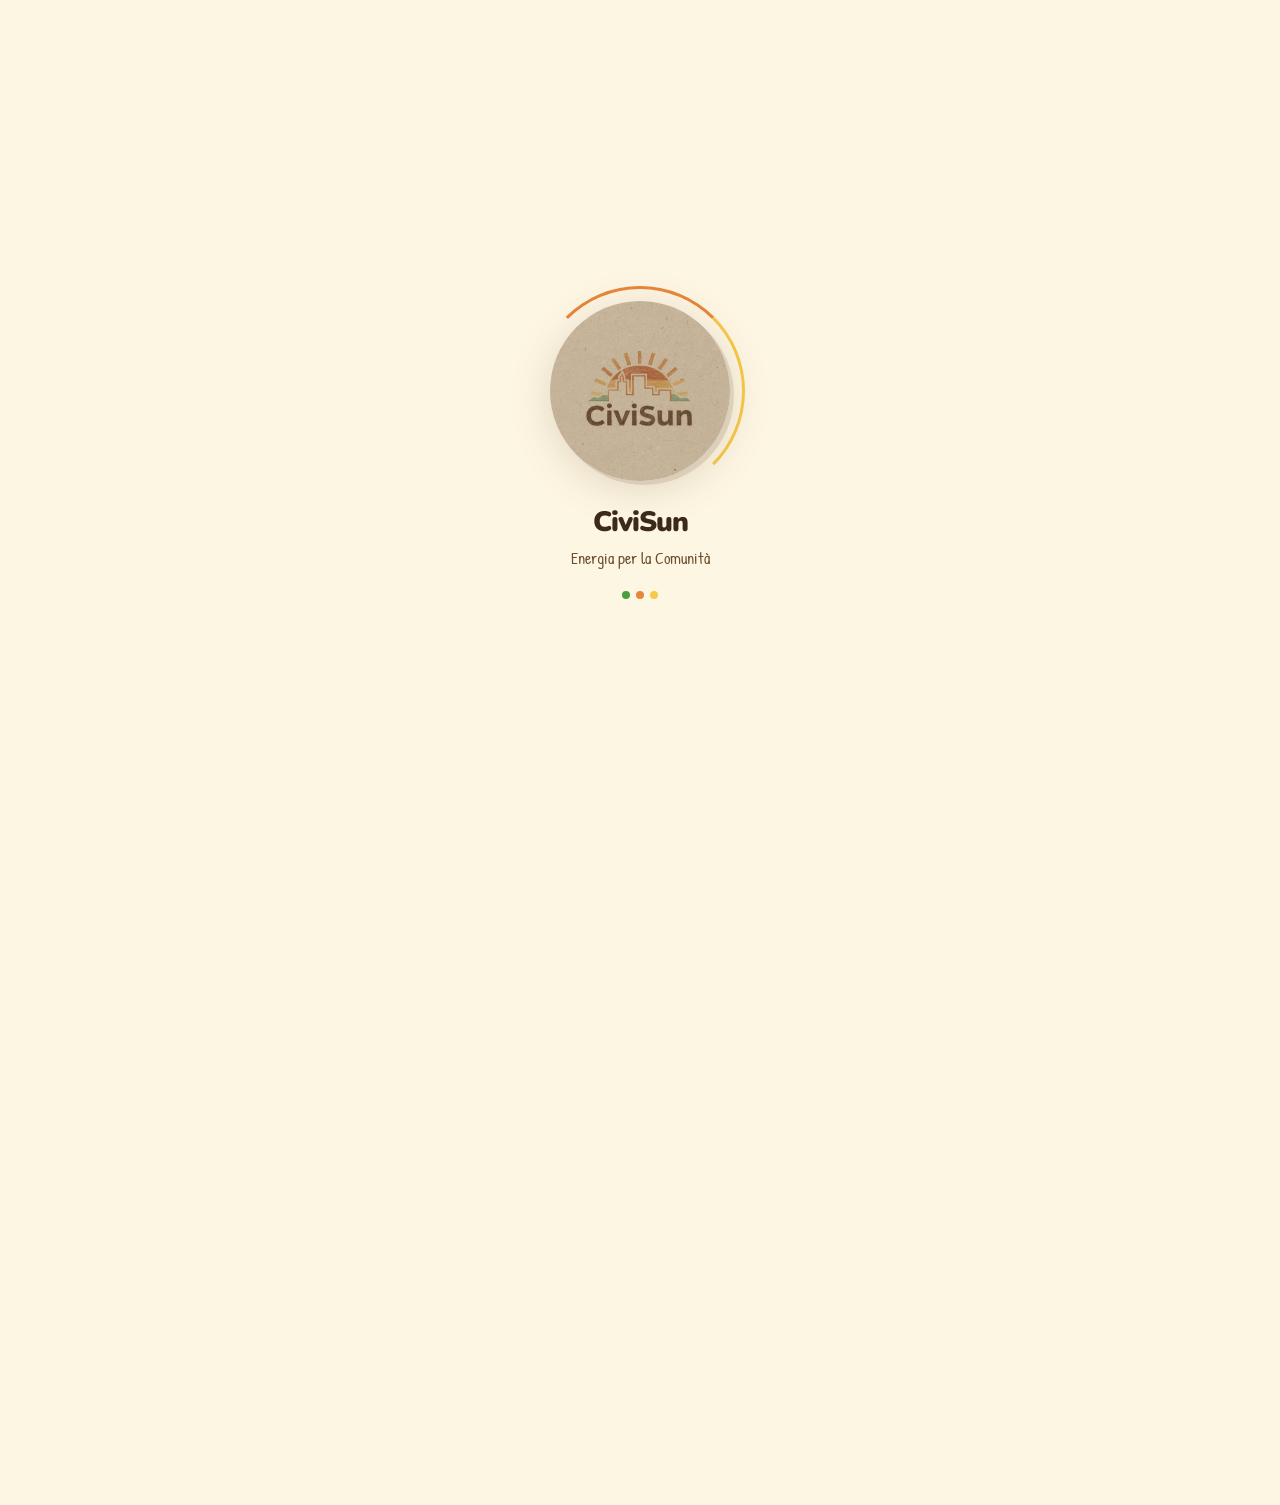
<file: pages/contatti.html>
<!DOCTYPE html>
<html lang="it">
<head>
<meta charset="UTF-8"><meta name="viewport" content="width=device-width, initial-scale=1.0">
<title>Contatti · CiviSun</title>
<meta name="description" content="CiviSun — Comunità Energetiche Rinnovabili. Dalmine (BG).">
<link href="https://fonts.googleapis.com/css2?family=Playfair+Display:ital,wght@0,700;0,900;1,700&family=Patrick+Hand&family=Nunito:wght@400;600;700;800;900&display=swap" rel="stylesheet">
<link rel="stylesheet" href="../assets/css/main.css">

</head>
<body>
<div id="loader">
  <div style="position:relative;display:flex;align-items:center;justify-content:center">
    <div id="loader-ring"></div>
    <img id="loader-logo-img" src="../assets/img/logo-kraft.jpg" alt="CiviSun logo">
  </div>
  <div id="loader-brand">CiviSun</div>
  <div id="loader-tagline">Energia per la Comunità</div>
  <div class="loader-dots"><div class="loader-dot"></div><div class="loader-dot"></div><div class="loader-dot"></div></div>
</div>
<div id="progress-bar"></div>
<button id="back-top" aria-label="Torna in cima">
  <svg viewBox="0 0 20 20" fill="none"><path d="M10 16V4M4 10l6-6 6 6" stroke="currentColor" stroke-width="2.2" stroke-linecap="round" stroke-linejoin="round"/></svg>
</button>
<nav id="navbar">
  <a class="nav-logo" href="index.html">
    <img class="nav-logo-img" src="../assets/img/logo-kraft.jpg" alt="CiviSun">
    <span class="nav-logo-text">Civi<span>Sun</span></span>
  </a>
  <ul class="nav-links"><li><a href="chi-siamo.html" data-it="Chi Siamo" data-en="About" class="i18n">Chi Siamo</a></li><li><a href="servizi.html" data-it="Servizi" data-en="Services" class="i18n">Servizi</a></li><li><a href="cer-monitor.html" data-it="CER Monitor" data-en="CER Monitor" class="i18n">CER Monitor</a></li><li><a href="notizie.html" data-it="Notizie" data-en="News" class="i18n">Notizie</a></li><li><a href="eventi.html" data-it="Eventi" data-en="Events" class="i18n">Eventi</a></li><li><a href="contatti.html" class="active" data-it="Contatti" data-en="Contact" class="i18n">Contatti</a></li></ul>
  <div class="nav-right">
    <div class="lang-toggle"><button class="lang-btn active" data-lang="it">IT</button><button class="lang-btn" data-lang="en">EN</button></div>
    <a class="btn-nav" href="contatti.html" data-it="Diventa Socio" data-en="Join Us" class="i18n">Diventa Socio</a>
    <button id="hamburger" aria-label="Menu"><span></span><span></span><span></span></button>
  </div>
</nav>
<div id="mobile-menu">
  <a href="chi-siamo.html" data-it="Chi Siamo" data-en="About" class="i18n">Chi Siamo</a>
  <a href="servizi.html" data-it="Servizi" data-en="Services" class="i18n">Servizi</a>
  <a href="cer-monitor.html" data-it="CER Monitor" data-en="CER Monitor" class="i18n">CER Monitor</a>
  <a href="notizie.html" data-it="Notizie" data-en="News" class="i18n">Notizie</a>
  <a href="eventi.html" data-it="Eventi" data-en="Events" class="i18n">Eventi</a>
  <a href="contatti.html" data-it="Contatti" data-en="Contact" class="i18n">Contatti</a>
</div>
<div id="site" style="opacity:0">

<div class="page-header">
  <div class="page-header-inner">
    <span class="eyebrow" data-it="Scrivici" data-en="Write to us" class="i18n">Scrivici</span>
    <h1 style="margin-top:8px" data-it="Iniziamo a <span class='hl-yellow'>parlare</span>" data-en="Let's start <span class='hl-yellow'>talking</span>" class="i18n">Iniziamo a <span class="hl-yellow">parlare</span></h1>
    <p class="lead" style="margin-top:14px;max-width:560px" data-it="Che tu voglia costituire una CER, monitorare quella esistente o semplicemente capire se sei nelle condizioni giuste — siamo qui." data-en="Whether you want to set up a CER, monitor an existing one, or simply understand if you're in the right conditions — we are here." class="i18n">Siamo qui per rispondere a qualsiasi domanda sulla tua Comunità Energetica.</p>
  </div>
</div>

<!-- Bordo strappato stile carta -->
<div class="torn-edge" aria-hidden="true">
  <svg viewBox="0 0 1440 36" xmlns="http://www.w3.org/2000/svg" preserveAspectRatio="none">
    <path d="M0,0 L0,28 Q30,36 60,28 Q90,20 120,28 Q150,36 180,28 Q210,20 240,28 Q270,36 300,28 Q330,20 360,28 Q400,36 440,28 Q480,20 520,28 Q560,36 600,28 Q640,20 680,28 Q720,36 760,28 Q800,20 840,28 Q880,36 920,28 Q960,20 1000,28 Q1040,36 1080,28 Q1120,20 1160,28 Q1200,36 1240,28 Q1280,20 1320,28 Q1380,36 1440,28 L1440,0 Z"
      fill="#f5efe0"/>
  </svg>
</div>
<section class="section-pad watermark-section">
  <div class="wrap">
    <div style="display:grid;grid-template-columns:1fr 1.4fr;gap:60px;align-items:start" class="cont-grid">
      <div class="reveal-left">
        <h2 style="font-size:1.5rem" data-it="Info di contatto" data-en="Contact info" class="i18n">Info di contatto</h2>

        <div style="margin-top:28px;display:flex;flex-direction:column;gap:18px">
          <div style="display:flex;align-items:flex-start;gap:14px">
            <div style="width:44px;height:44px;border-radius:12px;background:var(--pd);display:flex;align-items:center;justify-content:center;flex-shrink:0">
              <img src="../assets/svg/icons/location-pin.svg" width="24" height="24" alt="">
            </div>
            <div><strong>CiviSun Srl</strong><p style="font-size:.88rem;margin-top:3px">Via della Rinascita 1<br>24044 Dalmine (BG) · Italia</p></div>
          </div>
          <div style="display:flex;align-items:flex-start;gap:14px">
            <div style="width:44px;height:44px;border-radius:12px;background:var(--pd);display:flex;align-items:center;justify-content:center;flex-shrink:0;font-size:20px">✉️</div>
            <div><strong>Email</strong><p style="font-size:.88rem;margin-top:3px"><a href="mailto:info@civisun.it" style="color:var(--green)">info@civisun.it</a></p></div>
          </div>
          <div style="display:flex;align-items:flex-start;gap:14px">
            <div style="width:44px;height:44px;border-radius:12px;background:var(--pd);display:flex;align-items:center;justify-content:center;flex-shrink:0;font-size:20px">⏱️</div>
            <div><strong data-it="Risposta garantita in 24h" data-en="Reply guaranteed in 24h" class="i18n">Risposta garantita in 24h</strong><p style="font-size:.88rem;margin-top:3px" data-it="Nei giorni lavorativi (lun–ven)." data-en="On business days (Mon–Fri)." class="i18n">Nei giorni lavorativi (lun–ven).</p></div>
          </div>
        </div>

        <!-- Mini mappa -->
        <div class="card" style="padding:0;overflow:hidden;margin-top:28px">
          <iframe title="Dalmine" src="https://www.openstreetmap.org/export/embed.html?bbox=9.5800%2C45.6300%2C9.6400%2C45.6760&layer=mapnik&marker=45.6533%2C9.6097" style="width:100%;height:260px;border:none;display:block" loading="lazy"></iframe>
        </div>
      </div>

      <div class="reveal-right" style="transition-delay:0.2s">
        <div class="card" style="padding:38px;position:relative">
          <div class="postit" style="position:absolute;top:-16px;right:20px;--r:1.5deg;padding:5px 14px;font-size:13px" data-it="Risposta in 24h 👋" data-en="Reply in 24h 👋" class="i18n">Risposta in 24h 👋</div>
          <h3 style="margin-bottom:22px" data-it="Inviaci un messaggio" data-en="Send us a message" class="i18n">Inviaci un messaggio</h3>
          <div style="display:grid;grid-template-columns:1fr 1fr;gap:12px">
            <div class="form-group">
              <label class="form-label" data-it="NOME" data-en="FIRST NAME" class="i18n">NOME</label>
              <input class="form-input" type="text" placeholder="Mario">
            </div>
            <div class="form-group">
              <label class="form-label" data-it="COGNOME" data-en="LAST NAME" class="i18n">COGNOME</label>
              <input class="form-input" type="text" placeholder="Rossi">
            </div>
          </div>
          <div class="form-group">
            <label class="form-label">EMAIL</label>
            <input class="form-input" type="email" placeholder="mario@esempio.it">
          </div>
          <div class="form-group">
            <label class="form-label" data-it="SEI UN..." data-en="YOU ARE A..." class="i18n">SEI UN...</label>
            <select class="form-select">
              <option data-it="Seleziona..." data-en="Select..." class="i18n">Seleziona...</option>
              <option data-it="Privato / Condominio" data-en="Private / Condominium" class="i18n">Privato / Condominio</option>
              <option data-it="PMI / Azienda" data-en="SME / Company" class="i18n">PMI / Azienda</option>
              <option data-it="Comune / Ente pubblico" data-en="Municipality / Public body" class="i18n">Comune / Ente pubblico</option>
              <option data-it="Professionista del settore" data-en="Industry professional" class="i18n">Professionista del settore</option>
            </select>
          </div>
          <div class="form-group">
            <label class="form-label" data-it="OGGETTO" data-en="SUBJECT" class="i18n">OGGETTO</label>
            <select class="form-select">
              <option data-it="Consulenza CER" data-en="CER Consulting" class="i18n">Consulenza CER</option>
              <option data-it="Demo CER Monitor" data-en="CER Monitor Demo" class="i18n">Demo CER Monitor</option>
              <option data-it="Informazioni generali" data-en="General information" class="i18n">Informazioni generali</option>
              <option data-it="Partnership" data-en="Partnership" class="i18n">Partnership</option>
            </select>
          </div>
          <div class="form-group">
            <label class="form-label" data-it="MESSAGGIO" data-en="MESSAGE" class="i18n">MESSAGGIO</label>
            <textarea class="form-textarea" placeholder="Raccontaci la tua situazione..."></textarea>
          </div>
          <button class="btn-primary" style="width:100%;justify-content:center" id="submit-btn" onclick="handleSubmit(this)">
            <span data-it="Invia il messaggio" data-en="Send message" class="i18n">Invia il messaggio</span> →
          </button>
        </div>
      </div>
    </div>
  </div>
</section>

<style>.cont-grid{display:grid;grid-template-columns:1fr 1.4fr;gap:60px;align-items:start}@media(max-width:960px){.cont-grid{grid-template-columns:1fr}}</style>

<footer>
  <div class="footer-grid">
    <div class="footer-brand">
      <div class="footer-brand-logo"><img src="../assets/img/logo-kraft.jpg" alt="CiviSun"><span>CiviSun</span></div>
      <p data-it="Startup italiana specializzata in CER. Consulenza GSE, CER Monitor SaaS e supporto PNRR." data-en="Italian startup specializing in CERs. GSE consulting, CER Monitor SaaS and PNRR support." class="i18n">Startup italiana specializzata in CER.</p>
      <div class="footer-social" style="margin-top:14px">
        <a href="#" aria-label="LinkedIn"><svg viewBox="0 0 20 20" fill="white" width="16" height="16"><path d="M16 2H4a2 2 0 00-2 2v12a2 2 0 002 2h12a2 2 0 002-2V4a2 2 0 00-2-2zM7 15H5V8h2v7zm-1-8a1 1 0 110-2 1 1 0 010 2zm9 8h-2v-3.5c0-1-.8-1.5-1.5-1.5S10 10.5 10 11.5V15H8V8h2v1a3 3 0 015 2v4z"/></svg></a>
      </div>
    </div>
    <div class="footer-col"><h4>Servizi</h4><ul class="footer-links"><li><a href="servizi.html" data-it="Consulenza CER" data-en="CER Consulting" class="i18n">Consulenza CER</a></li><li><a href="cer-monitor.html">CER Monitor</a></li><li><a href="servizi.html" data-it="Supporto GSE" data-en="GSE Support" class="i18n">Supporto GSE</a></li></ul></div>
    <div class="footer-col"><h4 data-it="Risorse" data-en="Resources" class="i18n">Risorse</h4><ul class="footer-links"><li><a href="notizie.html" data-it="Notizie" data-en="News" class="i18n">Notizie</a></li><li><a href="eventi.html" data-it="Eventi" data-en="Events" class="i18n">Eventi</a></li><li><a href="https://www.gse.it" target="_blank">GSE.it ↗</a></li></ul></div>
    <div class="footer-col"><h4 data-it="Azienda" data-en="Company" class="i18n">Azienda</h4><ul class="footer-links"><li><a href="contatti.html" data-it="Contattaci" data-en="Contact us" class="i18n">Contattaci</a></li><li><a href="#" data-it="Privacy" data-en="Privacy" class="i18n">Privacy</a></li><li><a href="#" data-it="Termini" data-en="Terms" class="i18n">Termini</a></li></ul></div>
  </div>
  <div class="footer-bottom">
    <span data-it="© 2025 CiviSun Srl · Dalmine (BG) · P.IVA 00000000000" data-en="© 2025 CiviSun Srl · Dalmine (BG) Italy" class="i18n">© 2025 CiviSun Srl · Dalmine (BG) · P.IVA 00000000000</span>
    <span style="font-family:'Patrick Hand',cursive;font-size:14px;color:var(--yellow)" data-it="Energia per la Comunità ☀️" data-en="Energy for the Community ☀️" class="i18n">Energia per la Comunità ☀️</span>
  </div>
</footer>
<div id="cookie-banner">
  <span data-it="🍪 Utilizziamo cookie tecnici. Nessun dato ceduto a terzi." data-en="🍪 We use technical cookies. No data sold to third parties." class="i18n">🍪 Utilizziamo cookie tecnici. Nessun dato ceduto a terzi.</span>
  <div class="ck-btns"><button class="ck-btn ck-accept" data-it="Accetta" data-en="Accept" class="i18n">Accetta</button><button class="ck-btn ck-reject" data-it="Solo essenziali" data-en="Essential only" class="i18n">Solo essenziali</button></div>
</div>
</div>
<script src="../assets/js/translations.js"></script>
<script src="../assets/js/main.js"></script>
<script>
function handleSubmit(btn) {
  const span = btn.querySelector('[data-it]');
  const orig_it = span.getAttribute('data-it');
  const orig_en = span.getAttribute('data-en');
  btn.disabled = true;
  btn.style.background = 'var(--gd)';
  span.setAttribute('data-it', 'Messaggio inviato! ✓');
  span.setAttribute('data-en', 'Message sent! ✓');
  if (window.LANG === 'en') span.textContent = 'Message sent! ✓';
  else span.textContent = 'Messaggio inviato! ✓';
  setTimeout(() => {
    btn.disabled = false;
    btn.style.background = '';
    span.setAttribute('data-it', orig_it);
    span.setAttribute('data-en', orig_en);
    if (window.LANG === 'en') span.textContent = orig_en + ' →';
    else span.textContent = orig_it + ' →';
  }, 3500);
}
</script>
</body>
</html>
</file>
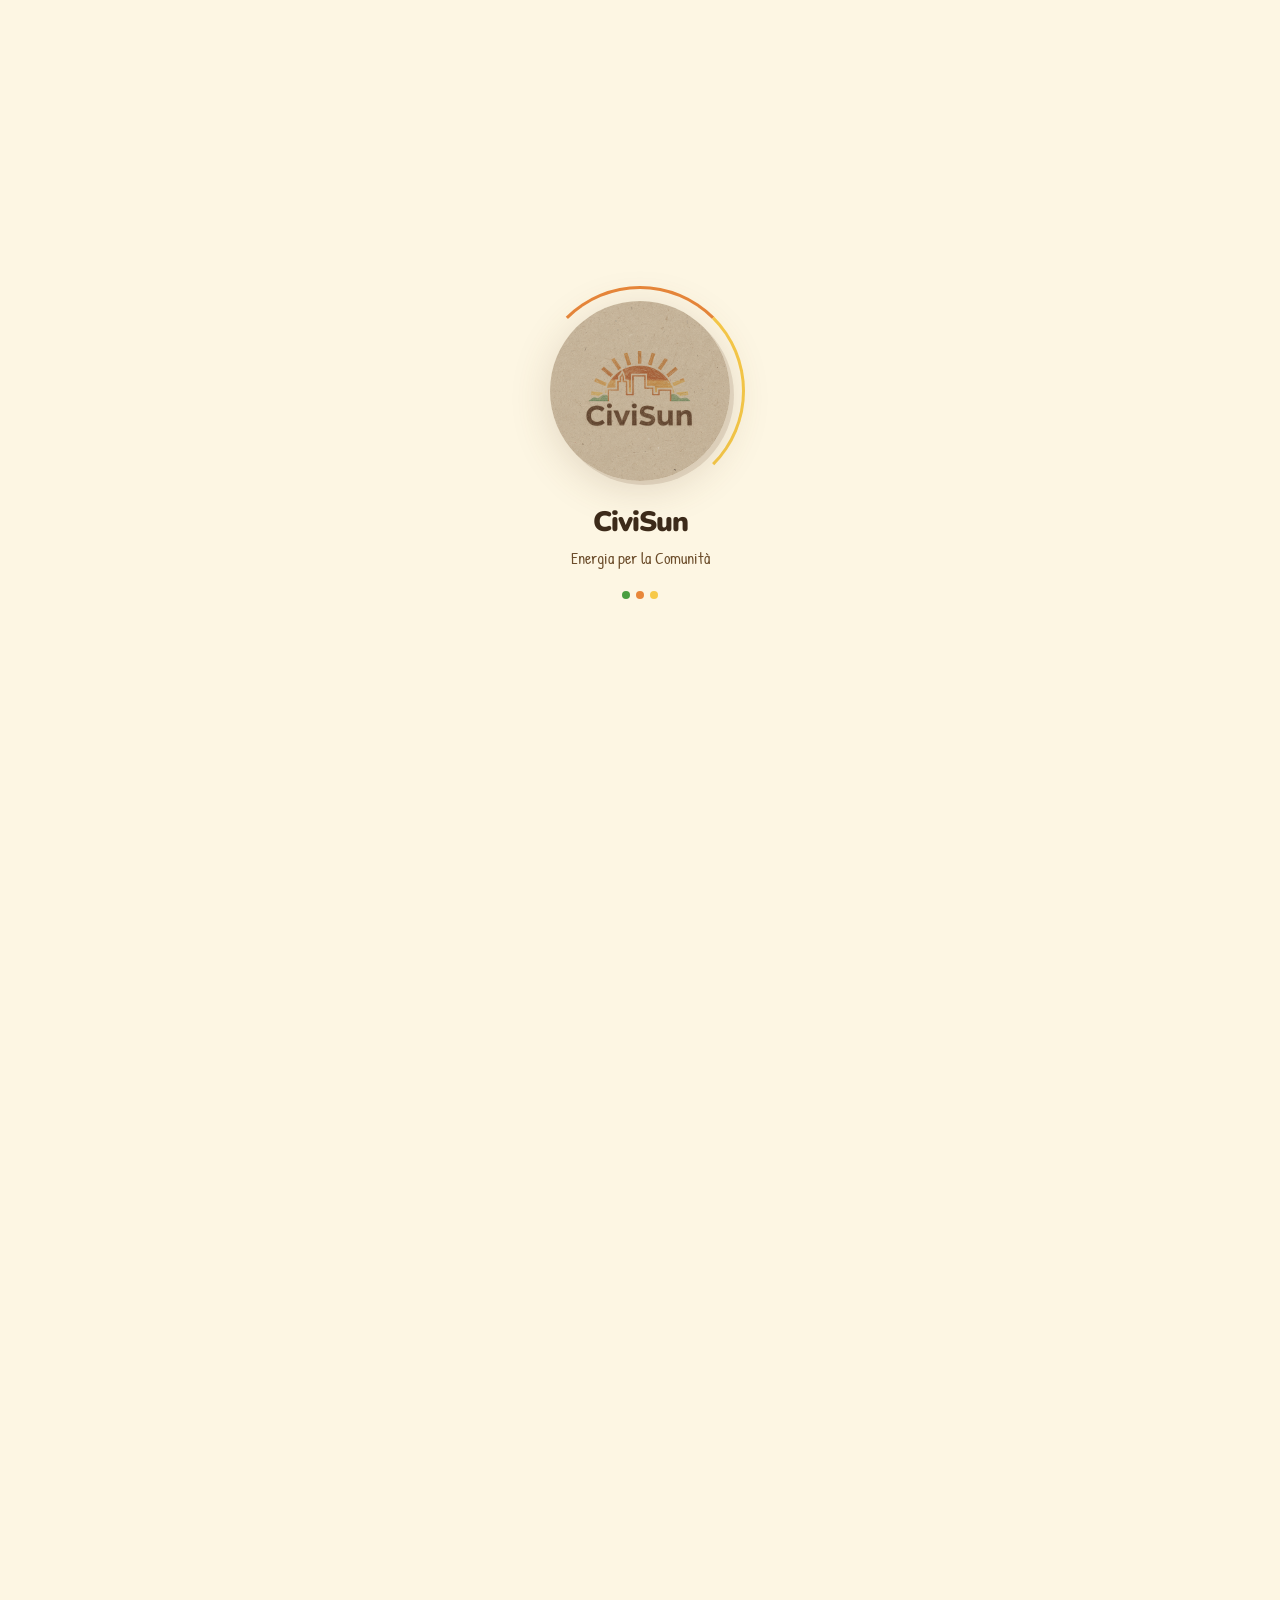
<file: pages/eventi.html>
<!DOCTYPE html>
<html lang="it">
<head>
<meta charset="UTF-8"><meta name="viewport" content="width=device-width, initial-scale=1.0">
<title>Eventi · CiviSun</title>
<meta name="description" content="CiviSun — Comunità Energetiche Rinnovabili. Dalmine (BG).">
<link href="https://fonts.googleapis.com/css2?family=Playfair+Display:ital,wght@0,700;0,900;1,700&family=Patrick+Hand&family=Nunito:wght@400;600;700;800;900&display=swap" rel="stylesheet">
<link rel="stylesheet" href="../assets/css/main.css">

</head>
<body>
<div id="loader">
  <div style="position:relative;display:flex;align-items:center;justify-content:center">
    <div id="loader-ring"></div>
    <img id="loader-logo-img" src="../assets/img/logo-kraft.jpg" alt="CiviSun logo">
  </div>
  <div id="loader-brand">CiviSun</div>
  <div id="loader-tagline">Energia per la Comunità</div>
  <div class="loader-dots"><div class="loader-dot"></div><div class="loader-dot"></div><div class="loader-dot"></div></div>
</div>
<div id="progress-bar"></div>
<button id="back-top" aria-label="Torna in cima">
  <svg viewBox="0 0 20 20" fill="none"><path d="M10 16V4M4 10l6-6 6 6" stroke="currentColor" stroke-width="2.2" stroke-linecap="round" stroke-linejoin="round"/></svg>
</button>
<nav id="navbar">
  <a class="nav-logo" href="index.html">
    <img class="nav-logo-img" src="../assets/img/logo-kraft.jpg" alt="CiviSun">
    <span class="nav-logo-text">Civi<span>Sun</span></span>
  </a>
  <ul class="nav-links"><li><a href="chi-siamo.html" data-it="Chi Siamo" data-en="About" class="i18n">Chi Siamo</a></li><li><a href="servizi.html" data-it="Servizi" data-en="Services" class="i18n">Servizi</a></li><li><a href="cer-monitor.html" data-it="CER Monitor" data-en="CER Monitor" class="i18n">CER Monitor</a></li><li><a href="notizie.html" data-it="Notizie" data-en="News" class="i18n">Notizie</a></li><li><a href="eventi.html" class="active" data-it="Eventi" data-en="Events" class="i18n">Eventi</a></li><li><a href="contatti.html" data-it="Contatti" data-en="Contact" class="i18n">Contatti</a></li></ul>
  <div class="nav-right">
    <div class="lang-toggle"><button class="lang-btn active" data-lang="it">IT</button><button class="lang-btn" data-lang="en">EN</button></div>
    <a class="btn-nav" href="contatti.html" data-it="Diventa Socio" data-en="Join Us" class="i18n">Diventa Socio</a>
    <button id="hamburger" aria-label="Menu"><span></span><span></span><span></span></button>
  </div>
</nav>
<div id="mobile-menu">
  <a href="chi-siamo.html" data-it="Chi Siamo" data-en="About" class="i18n">Chi Siamo</a>
  <a href="servizi.html" data-it="Servizi" data-en="Services" class="i18n">Servizi</a>
  <a href="cer-monitor.html" data-it="CER Monitor" data-en="CER Monitor" class="i18n">CER Monitor</a>
  <a href="notizie.html" data-it="Notizie" data-en="News" class="i18n">Notizie</a>
  <a href="eventi.html" data-it="Eventi" data-en="Events" class="i18n">Eventi</a>
  <a href="contatti.html" data-it="Contatti" data-en="Contact" class="i18n">Contatti</a>
</div>
<div id="site" style="opacity:0">

<div class="page-header">
  <div class="page-header-inner">
    <span class="eyebrow" data-it="In agenda" data-en="On the agenda" class="i18n">In agenda</span>
    <h1 style="margin-top:8px" data-it="Prossimi <span class='hl-yellow'>eventi</span>" data-en="Upcoming <span class='hl-yellow'>events</span>" class="i18n">Prossimi <span class="hl-yellow">eventi</span></h1>
    <p class="lead" style="margin-top:14px;max-width:520px" data-it="Webinar gratuiti, workshop sul territorio e fiere dove incontrarci." data-en="Free webinars, on-site workshops and trade fairs where you can meet us." class="i18n">Webinar gratuiti, workshop e fiere dove incontrarci.</p>
  </div>
</div>

<!-- Bordo strappato stile carta -->
<div class="torn-edge" aria-hidden="true">
  <svg viewBox="0 0 1440 36" xmlns="http://www.w3.org/2000/svg" preserveAspectRatio="none">
    <path d="M0,0 L0,28 Q30,36 60,28 Q90,20 120,28 Q150,36 180,28 Q210,20 240,28 Q270,36 300,28 Q330,20 360,28 Q400,36 440,28 Q480,20 520,28 Q560,36 600,28 Q640,20 680,28 Q720,36 760,28 Q800,20 840,28 Q880,36 920,28 Q960,20 1000,28 Q1040,36 1080,28 Q1120,20 1160,28 Q1200,36 1240,28 Q1280,20 1320,28 Q1380,36 1440,28 L1440,0 Z"
      fill="#f5efe0"/>
  </svg>
</div>
<section class="section-pad watermark-section">
  <div class="wrap">
    <div style="display:flex;flex-direction:column;gap:18px">
      <div class="card reveal" style="display:flex;gap:20px;align-items:flex-start;padding:22px;transition-delay:0.0s">
        <div style="text-align:center;background:var(--orange);color:white;border-radius:12px;padding:10px 16px;flex-shrink:0;min-width:60px">
          <div style="font-family:'Playfair Display',serif;font-size:1.8rem;font-weight:900;line-height:1">12</div>
          <div style="font-family:'Patrick Hand',cursive;font-size:12px;opacity:.9">GIU</div>
        </div>
        <div style="flex:1">
          <h3>Webinar: Come costituire la tua CER in 5 passi</h3>
          <p style="font-size:.88rem;margin-top:6px">Dalle verifiche preliminari all'accesso agli incentivi GSE. Sessione Q&A inclusa.</p>
          <div style="margin-top:10px;display:flex;gap:8px;flex-wrap:wrap;align-items:center">
            <span class="badge" style="background:var(--ylight);color:#7a5c00;padding:5px 12px">🖥️ Online · Gratuito</span>
            <a href="contatti.html" class="btn-primary" style="padding:6px 16px;font-size:13px" data-it="Iscriviti" data-en="Register" class="i18n">Iscriviti →</a>
          </div>
        </div>
        <img src="../assets/svg/icons/monitoring.svg" width="48" height="48" alt="" style="flex-shrink:0;opacity:0.7">
      </div>
      <div class="card reveal" style="display:flex;gap:20px;align-items:flex-start;padding:22px;transition-delay:0.1s">
        <div style="text-align:center;background:var(--green);color:white;border-radius:12px;padding:10px 16px;flex-shrink:0;min-width:60px">
          <div style="font-family:'Playfair Display',serif;font-size:1.8rem;font-weight:900;line-height:1">19</div>
          <div style="font-family:'Patrick Hand',cursive;font-size:12px;opacity:.9">GIU</div>
        </div>
        <div style="flex:1">
          <h3>Workshop CER per Comuni — Dalmine</h3>
          <p style="font-size:.88rem;margin-top:6px">Incontro riservato agli amministratori locali. Casi pratici e simulazione incentivi.</p>
          <div style="margin-top:10px;display:flex;gap:8px;flex-wrap:wrap;align-items:center">
            <span class="badge" style="background:#e8f4e8;color:var(--gd);padding:5px 12px">📍 Dalmine (BG) · Su invito</span>
            <a href="contatti.html" class="btn-primary" style="padding:6px 16px;font-size:13px" data-it="Iscriviti" data-en="Register" class="i18n">Iscriviti →</a>
          </div>
        </div>
        <img src="../assets/svg/icons/community.svg" width="48" height="48" alt="" style="flex-shrink:0;opacity:0.7">
      </div>
      <div class="card reveal" style="display:flex;gap:20px;align-items:flex-start;padding:22px;transition-delay:0.2s">
        <div style="text-align:center;background:var(--rust);color:white;border-radius:12px;padding:10px 16px;flex-shrink:0;min-width:60px">
          <div style="font-family:'Playfair Display',serif;font-size:1.8rem;font-weight:900;line-height:1">3</div>
          <div style="font-family:'Patrick Hand',cursive;font-size:12px;opacity:.9">LUG</div>
        </div>
        <div style="flex:1">
          <h3>Energ-etica Expo · Milano</h3>
          <p style="font-size:.88rem;margin-top:6px">CiviSun espone alla fiera nazionale sulle comunità energetiche. Stand B-14.</p>
          <div style="margin-top:10px;display:flex;gap:8px;flex-wrap:wrap;align-items:center">
            <span class="badge" style="background:var(--rlight);color:var(--rust);padding:5px 12px">📍 Fiera Milano · Accredito gratuito</span>
            <a href="contatti.html" class="btn-primary" style="padding:6px 16px;font-size:13px" data-it="Iscriviti" data-en="Register" class="i18n">Iscriviti →</a>
          </div>
        </div>
        <img src="../assets/svg/icons/solar-panel.svg" width="48" height="48" alt="" style="flex-shrink:0;opacity:0.7">
      </div>
      <div class="card reveal" style="display:flex;gap:20px;align-items:flex-start;padding:22px;transition-delay:0.30000000000000004s">
        <div style="text-align:center;background:var(--bd);color:white;border-radius:12px;padding:10px 16px;flex-shrink:0;min-width:60px">
          <div style="font-family:'Playfair Display',serif;font-size:1.8rem;font-weight:900;line-height:1">10</div>
          <div style="font-family:'Patrick Hand',cursive;font-size:12px;opacity:.9">LUG</div>
        </div>
        <div style="flex:1">
          <h3>Webinar: CER Monitor — Demo live</h3>
          <p style="font-size:.88rem;margin-top:6px">Guarda CER Monitor in azione. Panoramica completa delle funzionalità e Q&A.</p>
          <div style="margin-top:10px;display:flex;gap:8px;flex-wrap:wrap;align-items:center">
            <span class="badge" style="background:var(--ylight);color:#7a5c00;padding:5px 12px">🖥️ Online · Gratuito</span>
            <a href="contatti.html" class="btn-primary" style="padding:6px 16px;font-size:13px" data-it="Iscriviti" data-en="Register" class="i18n">Iscriviti →</a>
          </div>
        </div>
        <img src="../assets/svg/icons/monitoring.svg" width="48" height="48" alt="" style="flex-shrink:0;opacity:0.7">
      </div>
      <div class="card reveal" style="display:flex;gap:20px;align-items:flex-start;padding:22px;transition-delay:0.4s">
        <div style="text-align:center;background:var(--brown);color:white;border-radius:12px;padding:10px 16px;flex-shrink:0;min-width:60px">
          <div style="font-family:'Playfair Display',serif;font-size:1.8rem;font-weight:900;line-height:1">24</div>
          <div style="font-family:'Patrick Hand',cursive;font-size:12px;opacity:.9">LUG</div>
        </div>
        <div style="flex:1">
          <h3>Workshop: Accesso ai fondi PNRR per CER</h3>
          <p style="font-size:.88rem;margin-top:6px">Come sfruttare i 2,2 miliardi disponibili. Procedura, scadenze e requisiti.</p>
          <div style="margin-top:10px;display:flex;gap:8px;flex-wrap:wrap;align-items:center">
            <span class="badge" style="background:#e8f4e8;color:var(--gd);padding:5px 12px">🖥️ Online · 30 posti</span>
            <a href="contatti.html" class="btn-primary" style="padding:6px 16px;font-size:13px" data-it="Iscriviti" data-en="Register" class="i18n">Iscriviti →</a>
          </div>
        </div>
        <img src="../assets/svg/icons/savings.svg" width="48" height="48" alt="" style="flex-shrink:0;opacity:0.7">
      </div>
    </div>
  </div>
</section>

<footer>
  <div class="footer-grid">
    <div class="footer-brand">
      <div class="footer-brand-logo"><img src="../assets/img/logo-kraft.jpg" alt="CiviSun"><span>CiviSun</span></div>
      <p data-it="Startup italiana specializzata in CER. Consulenza GSE, CER Monitor SaaS e supporto PNRR." data-en="Italian startup specializing in CERs. GSE consulting, CER Monitor SaaS and PNRR support." class="i18n">Startup italiana specializzata in CER.</p>
      <div class="footer-social" style="margin-top:14px">
        <a href="#" aria-label="LinkedIn"><svg viewBox="0 0 20 20" fill="white" width="16" height="16"><path d="M16 2H4a2 2 0 00-2 2v12a2 2 0 002 2h12a2 2 0 002-2V4a2 2 0 00-2-2zM7 15H5V8h2v7zm-1-8a1 1 0 110-2 1 1 0 010 2zm9 8h-2v-3.5c0-1-.8-1.5-1.5-1.5S10 10.5 10 11.5V15H8V8h2v1a3 3 0 015 2v4z"/></svg></a>
      </div>
    </div>
    <div class="footer-col"><h4>Servizi</h4><ul class="footer-links"><li><a href="servizi.html" data-it="Consulenza CER" data-en="CER Consulting" class="i18n">Consulenza CER</a></li><li><a href="cer-monitor.html">CER Monitor</a></li><li><a href="servizi.html" data-it="Supporto GSE" data-en="GSE Support" class="i18n">Supporto GSE</a></li></ul></div>
    <div class="footer-col"><h4 data-it="Risorse" data-en="Resources" class="i18n">Risorse</h4><ul class="footer-links"><li><a href="notizie.html" data-it="Notizie" data-en="News" class="i18n">Notizie</a></li><li><a href="eventi.html" data-it="Eventi" data-en="Events" class="i18n">Eventi</a></li><li><a href="https://www.gse.it" target="_blank">GSE.it ↗</a></li></ul></div>
    <div class="footer-col"><h4 data-it="Azienda" data-en="Company" class="i18n">Azienda</h4><ul class="footer-links"><li><a href="contatti.html" data-it="Contattaci" data-en="Contact us" class="i18n">Contattaci</a></li><li><a href="#" data-it="Privacy" data-en="Privacy" class="i18n">Privacy</a></li><li><a href="#" data-it="Termini" data-en="Terms" class="i18n">Termini</a></li></ul></div>
  </div>
  <div class="footer-bottom">
    <span data-it="© 2025 CiviSun Srl · Dalmine (BG) · P.IVA 00000000000" data-en="© 2025 CiviSun Srl · Dalmine (BG) Italy" class="i18n">© 2025 CiviSun Srl · Dalmine (BG) · P.IVA 00000000000</span>
    <span style="font-family:'Patrick Hand',cursive;font-size:14px;color:var(--yellow)" data-it="Energia per la Comunità ☀️" data-en="Energy for the Community ☀️" class="i18n">Energia per la Comunità ☀️</span>
  </div>
</footer>
<div id="cookie-banner">
  <span data-it="🍪 Utilizziamo cookie tecnici. Nessun dato ceduto a terzi." data-en="🍪 We use technical cookies. No data sold to third parties." class="i18n">🍪 Utilizziamo cookie tecnici. Nessun dato ceduto a terzi.</span>
  <div class="ck-btns"><button class="ck-btn ck-accept" data-it="Accetta" data-en="Accept" class="i18n">Accetta</button><button class="ck-btn ck-reject" data-it="Solo essenziali" data-en="Essential only" class="i18n">Solo essenziali</button></div>
</div>
</div>
<script src="../assets/js/translations.js"></script>
<script src="../assets/js/main.js"></script>

</body>
</html>
</file>
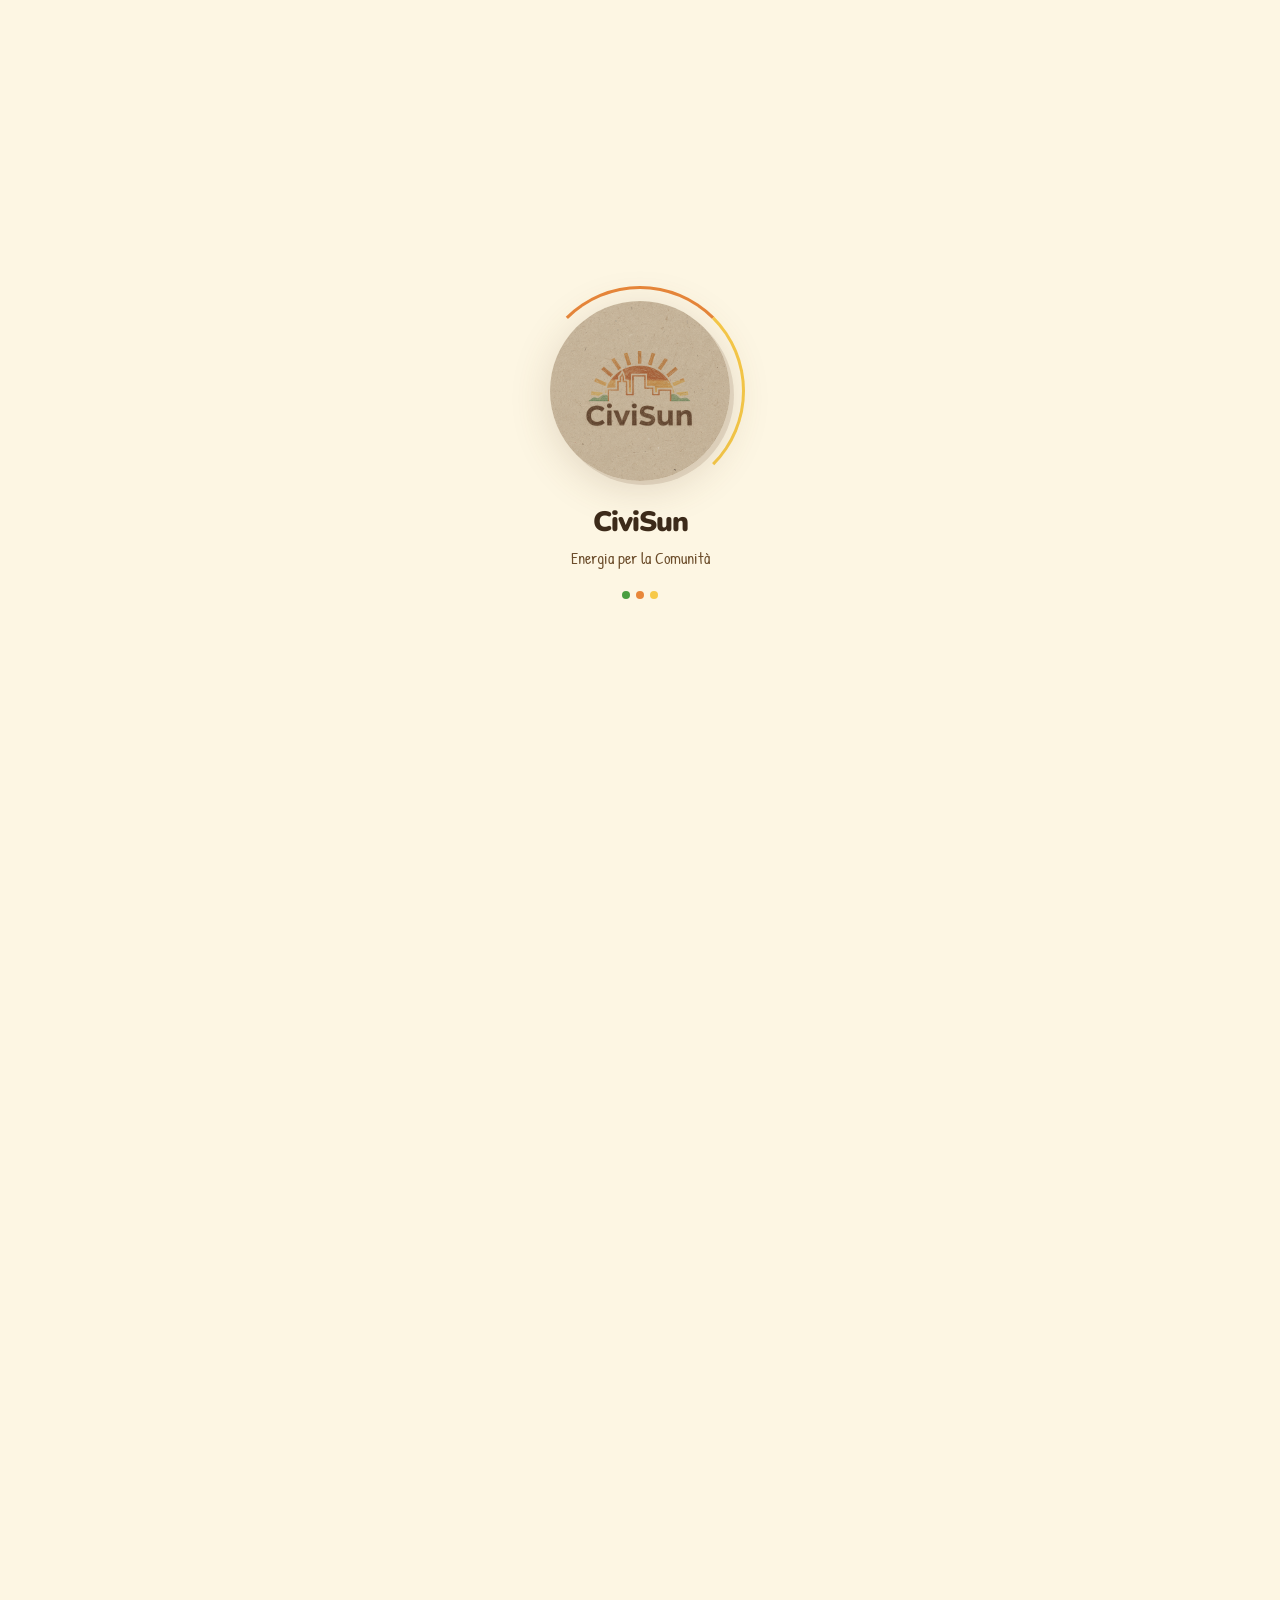
<file: pages/notizie.html>
<!DOCTYPE html>
<html lang="it">
<head>
<meta charset="UTF-8"><meta name="viewport" content="width=device-width, initial-scale=1.0">
<title>Notizie · CiviSun</title>
<meta name="description" content="CiviSun — Comunità Energetiche Rinnovabili. Dalmine (BG).">
<link href="https://fonts.googleapis.com/css2?family=Playfair+Display:ital,wght@0,700;0,900;1,700&family=Patrick+Hand&family=Nunito:wght@400;600;700;800;900&display=swap" rel="stylesheet">
<link rel="stylesheet" href="../assets/css/main.css">

</head>
<body>
<div id="loader">
  <div style="position:relative;display:flex;align-items:center;justify-content:center">
    <div id="loader-ring"></div>
    <img id="loader-logo-img" src="../assets/img/logo-kraft.jpg" alt="CiviSun logo">
  </div>
  <div id="loader-brand">CiviSun</div>
  <div id="loader-tagline">Energia per la Comunità</div>
  <div class="loader-dots"><div class="loader-dot"></div><div class="loader-dot"></div><div class="loader-dot"></div></div>
</div>
<div id="progress-bar"></div>
<button id="back-top" aria-label="Torna in cima">
  <svg viewBox="0 0 20 20" fill="none"><path d="M10 16V4M4 10l6-6 6 6" stroke="currentColor" stroke-width="2.2" stroke-linecap="round" stroke-linejoin="round"/></svg>
</button>
<nav id="navbar">
  <a class="nav-logo" href="index.html">
    <img class="nav-logo-img" src="../assets/img/logo-kraft.jpg" alt="CiviSun">
    <span class="nav-logo-text">Civi<span>Sun</span></span>
  </a>
  <ul class="nav-links"><li><a href="chi-siamo.html" data-it="Chi Siamo" data-en="About" class="i18n">Chi Siamo</a></li><li><a href="servizi.html" data-it="Servizi" data-en="Services" class="i18n">Servizi</a></li><li><a href="cer-monitor.html" data-it="CER Monitor" data-en="CER Monitor" class="i18n">CER Monitor</a></li><li><a href="notizie.html" class="active" data-it="Notizie" data-en="News" class="i18n">Notizie</a></li><li><a href="eventi.html" data-it="Eventi" data-en="Events" class="i18n">Eventi</a></li><li><a href="contatti.html" data-it="Contatti" data-en="Contact" class="i18n">Contatti</a></li></ul>
  <div class="nav-right">
    <div class="lang-toggle"><button class="lang-btn active" data-lang="it">IT</button><button class="lang-btn" data-lang="en">EN</button></div>
    <a class="btn-nav" href="contatti.html" data-it="Diventa Socio" data-en="Join Us" class="i18n">Diventa Socio</a>
    <button id="hamburger" aria-label="Menu"><span></span><span></span><span></span></button>
  </div>
</nav>
<div id="mobile-menu">
  <a href="chi-siamo.html" data-it="Chi Siamo" data-en="About" class="i18n">Chi Siamo</a>
  <a href="servizi.html" data-it="Servizi" data-en="Services" class="i18n">Servizi</a>
  <a href="cer-monitor.html" data-it="CER Monitor" data-en="CER Monitor" class="i18n">CER Monitor</a>
  <a href="notizie.html" data-it="Notizie" data-en="News" class="i18n">Notizie</a>
  <a href="eventi.html" data-it="Eventi" data-en="Events" class="i18n">Eventi</a>
  <a href="contatti.html" data-it="Contatti" data-en="Contact" class="i18n">Contatti</a>
</div>
<div id="site" style="opacity:0">

<div class="page-header">
  <div class="page-header-inner">
    <span class="eyebrow" data-it="Aggiornamenti" data-en="Updates" class="i18n">Aggiornamenti</span>
    <h1 style="margin-top:8px" data-it="Notizie e <span class='hl-yellow'>approfondimenti</span>" data-en="News and <span class='hl-yellow'>insights</span>" class="i18n">Notizie e <span class="hl-yellow">approfondimenti</span></h1>
    <p class="lead" style="margin-top:14px;max-width:520px" data-it="Normativa, incentivi, casi studio e aggiornamenti dal mondo delle Comunità Energetiche." data-en="Regulations, incentives, case studies and updates from the world of Energy Communities." class="i18n">Normativa, incentivi, casi studio e aggiornamenti dal mondo delle CER.</p>
  </div>
</div>

<!-- Bordo strappato stile carta -->
<div class="torn-edge" aria-hidden="true">
  <svg viewBox="0 0 1440 36" xmlns="http://www.w3.org/2000/svg" preserveAspectRatio="none">
    <path d="M0,0 L0,28 Q30,36 60,28 Q90,20 120,28 Q150,36 180,28 Q210,20 240,28 Q270,36 300,28 Q330,20 360,28 Q400,36 440,28 Q480,20 520,28 Q560,36 600,28 Q640,20 680,28 Q720,36 760,28 Q800,20 840,28 Q880,36 920,28 Q960,20 1000,28 Q1040,36 1080,28 Q1120,20 1160,28 Q1200,36 1240,28 Q1280,20 1320,28 Q1380,36 1440,28 L1440,0 Z"
      fill="#f5efe0"/>
  </svg>
</div>
<section class="section-pad watermark-section">
  <div class="wrap">
    <div class="grid-3">
      <!-- Articolo 1 -->
      <div class="card reveal" style="overflow:hidden;transition-delay:0.0s">
        <div style="height:140px;overflow:hidden;border-radius:0"><img src="https://images.unsplash.com/photo-1521618755572-156ae0cdd74d?auto=format&fit=crop&w=420&h=130&q=75" alt="" style="width:100%;height:100%;object-fit:cover" onerror="this.parentElement.style.background='linear-gradient(135deg,#e8f4e8,#c0dd97)';this.remove()"></div><div style="display:none">
          <img src="../assets/svg/icons/leaf.svg" width="72" height="72" alt="">
        </div>
        <div style="padding:20px">
          <span class="badge badge-green" style="margin-bottom:10px">Normativa</span>
          <h3 style="font-size:1rem">Decreto CER 2024: le novità che devi sapere</h3>
          <p style="font-size:.84rem;margin-top:8px">Il decreto attuativo ha aperto gli incentivi GSE alle CER costituite entro il 31/12/2024. Ecco cosa cambia e come accedere.</p>
          <span style="font-family:'Patrick Hand',cursive;font-size:11px;color:var(--bl);margin-top:12px;display:block">15 Marzo 2025</span>
          <a href="contatti.html" class="btn-secondary" style="margin-top:14px;padding:7px 16px;font-size:13px" data-it="Leggi di più" data-en="Read more" class="i18n">Leggi di più →</a>
        </div>
      </div>
      <!-- Articolo 2 -->
      <div class="card reveal" style="overflow:hidden;transition-delay:0.1s">
        <div style="height:140px;overflow:hidden;border-radius:0"><img src="https://images.unsplash.com/photo-1509391366360-2e959784a276?auto=format&fit=crop&w=420&h=130&q=75" alt="" style="width:100%;height:100%;object-fit:cover" onerror="this.parentElement.style.background='linear-gradient(135deg,#faeeda,#f7c948)';this.remove()"></div><div style="display:none">
          <img src="../assets/svg/icons/savings.svg" width="72" height="72" alt="">
        </div>
        <div style="padding:20px">
          <span class="badge badge-yellow" style="margin-bottom:10px">Caso Studio</span>
          <h3 style="font-size:1rem">CER Bergamo: 450 MWh condivisi nel primo anno</h3>
          <p style="font-size:.84rem;margin-top:8px">Come un condominio di 45 unità ha ridotto le bollette del 38% grazie a CiviSun e CER Monitor.</p>
          <span style="font-family:'Patrick Hand',cursive;font-size:11px;color:var(--bl);margin-top:12px;display:block">28 Febbraio 2025</span>
          <a href="contatti.html" class="btn-secondary" style="margin-top:14px;padding:7px 16px;font-size:13px" data-it="Leggi di più" data-en="Read more" class="i18n">Leggi di più →</a>
        </div>
      </div>
      <!-- Articolo 3 -->
      <div class="card reveal" style="overflow:hidden;transition-delay:0.2s">
        <div style="height:140px;overflow:hidden;border-radius:0"><img src="https://images.unsplash.com/photo-1473341304170-971dccb5ac1e?auto=format&fit=crop&w=420&h=130&q=75" alt="" style="width:100%;height:100%;object-fit:cover" onerror="this.parentElement.style.background='linear-gradient(135deg,var(--rlight),#f5cec6)';this.remove()"></div><div style="display:none">
          <img src="../assets/svg/icons/community.svg" width="72" height="72" alt="">
        </div>
        <div style="padding:20px">
          <span class="badge badge-orange" style="margin-bottom:10px">PNRR</span>
          <h3 style="font-size:1rem">2,2 miliardi per le CER: guida completa</h3>
          <p style="font-size:.84rem;margin-top:8px">Il PNRR destina fondi importanti alle Comunità Energetiche Rinnovabili. Ecco come presentare domanda.</p>
          <span style="font-family:'Patrick Hand',cursive;font-size:11px;color:var(--bl);margin-top:12px;display:block">10 Gennaio 2025</span>
          <a href="contatti.html" class="btn-secondary" style="margin-top:14px;padding:7px 16px;font-size:13px" data-it="Leggi di più" data-en="Read more" class="i18n">Leggi di più →</a>
        </div>
      </div>
      <!-- Articolo 4 -->
      <div class="card reveal" style="overflow:hidden;transition-delay:0.30000000000000004s">
        <div style="height:140px;display:flex;align-items:center;justify-content:center;background:linear-gradient(135deg,#e8f4e8,var(--pd))">
          <img src="../assets/svg/icons/solar-panel.svg" width="72" height="72" alt="">
        </div>
        <div style="padding:20px">
          <span class="badge badge-green" style="margin-bottom:10px">Tecnologia</span>
          <h3 style="font-size:1rem">CER Monitor: le nuove funzionalità 2025</h3>
          <p style="font-size:.84rem;margin-top:8px">Report automatici, integrazione GSE v3 e app mobile aggiornata. Tutte le novità della piattaforma.</p>
          <span style="font-family:'Patrick Hand',cursive;font-size:11px;color:var(--bl);margin-top:12px;display:block">5 Dicembre 2024</span>
          <a href="contatti.html" class="btn-secondary" style="margin-top:14px;padding:7px 16px;font-size:13px" data-it="Leggi di più" data-en="Read more" class="i18n">Leggi di più →</a>
        </div>
      </div>
      <!-- Articolo 5 -->
      <div class="card reveal" style="overflow:hidden;transition-delay:0.4s">
        <div style="height:140px;display:flex;align-items:center;justify-content:center;background:linear-gradient(135deg,#fdf6e3,var(--pd))">
          <img src="../assets/svg/icons/monitoring.svg" width="72" height="72" alt="">
        </div>
        <div style="padding:20px">
          <span class="badge badge-yellow" style="margin-bottom:10px">Mercato</span>
          <h3 style="font-size:1rem">Italia 2° in Europa per crescita CER</h3>
          <p style="font-size:.84rem;margin-top:8px">I dati GSE 2024 mostrano una crescita del 340% nelle Comunità Energetiche attive. L'Italia accelera.</p>
          <span style="font-family:'Patrick Hand',cursive;font-size:11px;color:var(--bl);margin-top:12px;display:block">18 Novembre 2024</span>
          <a href="contatti.html" class="btn-secondary" style="margin-top:14px;padding:7px 16px;font-size:13px" data-it="Leggi di più" data-en="Read more" class="i18n">Leggi di più →</a>
        </div>
      </div>
      <!-- Articolo 6 -->
      <div class="card reveal" style="overflow:hidden;transition-delay:0.5s">
        <div style="height:140px;display:flex;align-items:center;justify-content:center;background:linear-gradient(135deg,var(--rlight),#f5d5c0)">
          <img src="../assets/svg/icons/leaf.svg" width="72" height="72" alt="">
        </div>
        <div style="padding:20px">
          <span class="badge badge-orange" style="margin-bottom:10px">Intervista</span>
          <h3 style="font-size:1rem">"La CER ha cambiato il nostro condominio"</h3>
          <p style="font-size:.84rem;margin-top:8px">Marco Rizzoli, amministratore a Bergamo, racconta come la CER ha trasformato i rapporti tra i condòmini.</p>
          <span style="font-family:'Patrick Hand',cursive;font-size:11px;color:var(--bl);margin-top:12px;display:block">2 Ottobre 2024</span>
          <a href="contatti.html" class="btn-secondary" style="margin-top:14px;padding:7px 16px;font-size:13px" data-it="Leggi di più" data-en="Read more" class="i18n">Leggi di più →</a>
        </div>
      </div>
    </div>
  </div>
</section>

<footer>
  <div class="footer-grid">
    <div class="footer-brand">
      <div class="footer-brand-logo"><img src="../assets/img/logo-kraft.jpg" alt="CiviSun"><span>CiviSun</span></div>
      <p data-it="Startup italiana specializzata in CER. Consulenza GSE, CER Monitor SaaS e supporto PNRR." data-en="Italian startup specializing in CERs. GSE consulting, CER Monitor SaaS and PNRR support." class="i18n">Startup italiana specializzata in CER.</p>
      <div class="footer-social" style="margin-top:14px">
        <a href="#" aria-label="LinkedIn"><svg viewBox="0 0 20 20" fill="white" width="16" height="16"><path d="M16 2H4a2 2 0 00-2 2v12a2 2 0 002 2h12a2 2 0 002-2V4a2 2 0 00-2-2zM7 15H5V8h2v7zm-1-8a1 1 0 110-2 1 1 0 010 2zm9 8h-2v-3.5c0-1-.8-1.5-1.5-1.5S10 10.5 10 11.5V15H8V8h2v1a3 3 0 015 2v4z"/></svg></a>
      </div>
    </div>
    <div class="footer-col"><h4>Servizi</h4><ul class="footer-links"><li><a href="servizi.html" data-it="Consulenza CER" data-en="CER Consulting" class="i18n">Consulenza CER</a></li><li><a href="cer-monitor.html">CER Monitor</a></li><li><a href="servizi.html" data-it="Supporto GSE" data-en="GSE Support" class="i18n">Supporto GSE</a></li></ul></div>
    <div class="footer-col"><h4 data-it="Risorse" data-en="Resources" class="i18n">Risorse</h4><ul class="footer-links"><li><a href="notizie.html" data-it="Notizie" data-en="News" class="i18n">Notizie</a></li><li><a href="eventi.html" data-it="Eventi" data-en="Events" class="i18n">Eventi</a></li><li><a href="https://www.gse.it" target="_blank">GSE.it ↗</a></li></ul></div>
    <div class="footer-col"><h4 data-it="Azienda" data-en="Company" class="i18n">Azienda</h4><ul class="footer-links"><li><a href="contatti.html" data-it="Contattaci" data-en="Contact us" class="i18n">Contattaci</a></li><li><a href="#" data-it="Privacy" data-en="Privacy" class="i18n">Privacy</a></li><li><a href="#" data-it="Termini" data-en="Terms" class="i18n">Termini</a></li></ul></div>
  </div>
  <div class="footer-bottom">
    <span data-it="© 2025 CiviSun Srl · Dalmine (BG) · P.IVA 00000000000" data-en="© 2025 CiviSun Srl · Dalmine (BG) Italy" class="i18n">© 2025 CiviSun Srl · Dalmine (BG) · P.IVA 00000000000</span>
    <span style="font-family:'Patrick Hand',cursive;font-size:14px;color:var(--yellow)" data-it="Energia per la Comunità ☀️" data-en="Energy for the Community ☀️" class="i18n">Energia per la Comunità ☀️</span>
  </div>
</footer>
<div id="cookie-banner">
  <span data-it="🍪 Utilizziamo cookie tecnici. Nessun dato ceduto a terzi." data-en="🍪 We use technical cookies. No data sold to third parties." class="i18n">🍪 Utilizziamo cookie tecnici. Nessun dato ceduto a terzi.</span>
  <div class="ck-btns"><button class="ck-btn ck-accept" data-it="Accetta" data-en="Accept" class="i18n">Accetta</button><button class="ck-btn ck-reject" data-it="Solo essenziali" data-en="Essential only" class="i18n">Solo essenziali</button></div>
</div>
</div>
<script src="../assets/js/translations.js"></script>
<script src="../assets/js/main.js"></script>

</body>
</html>
</file>
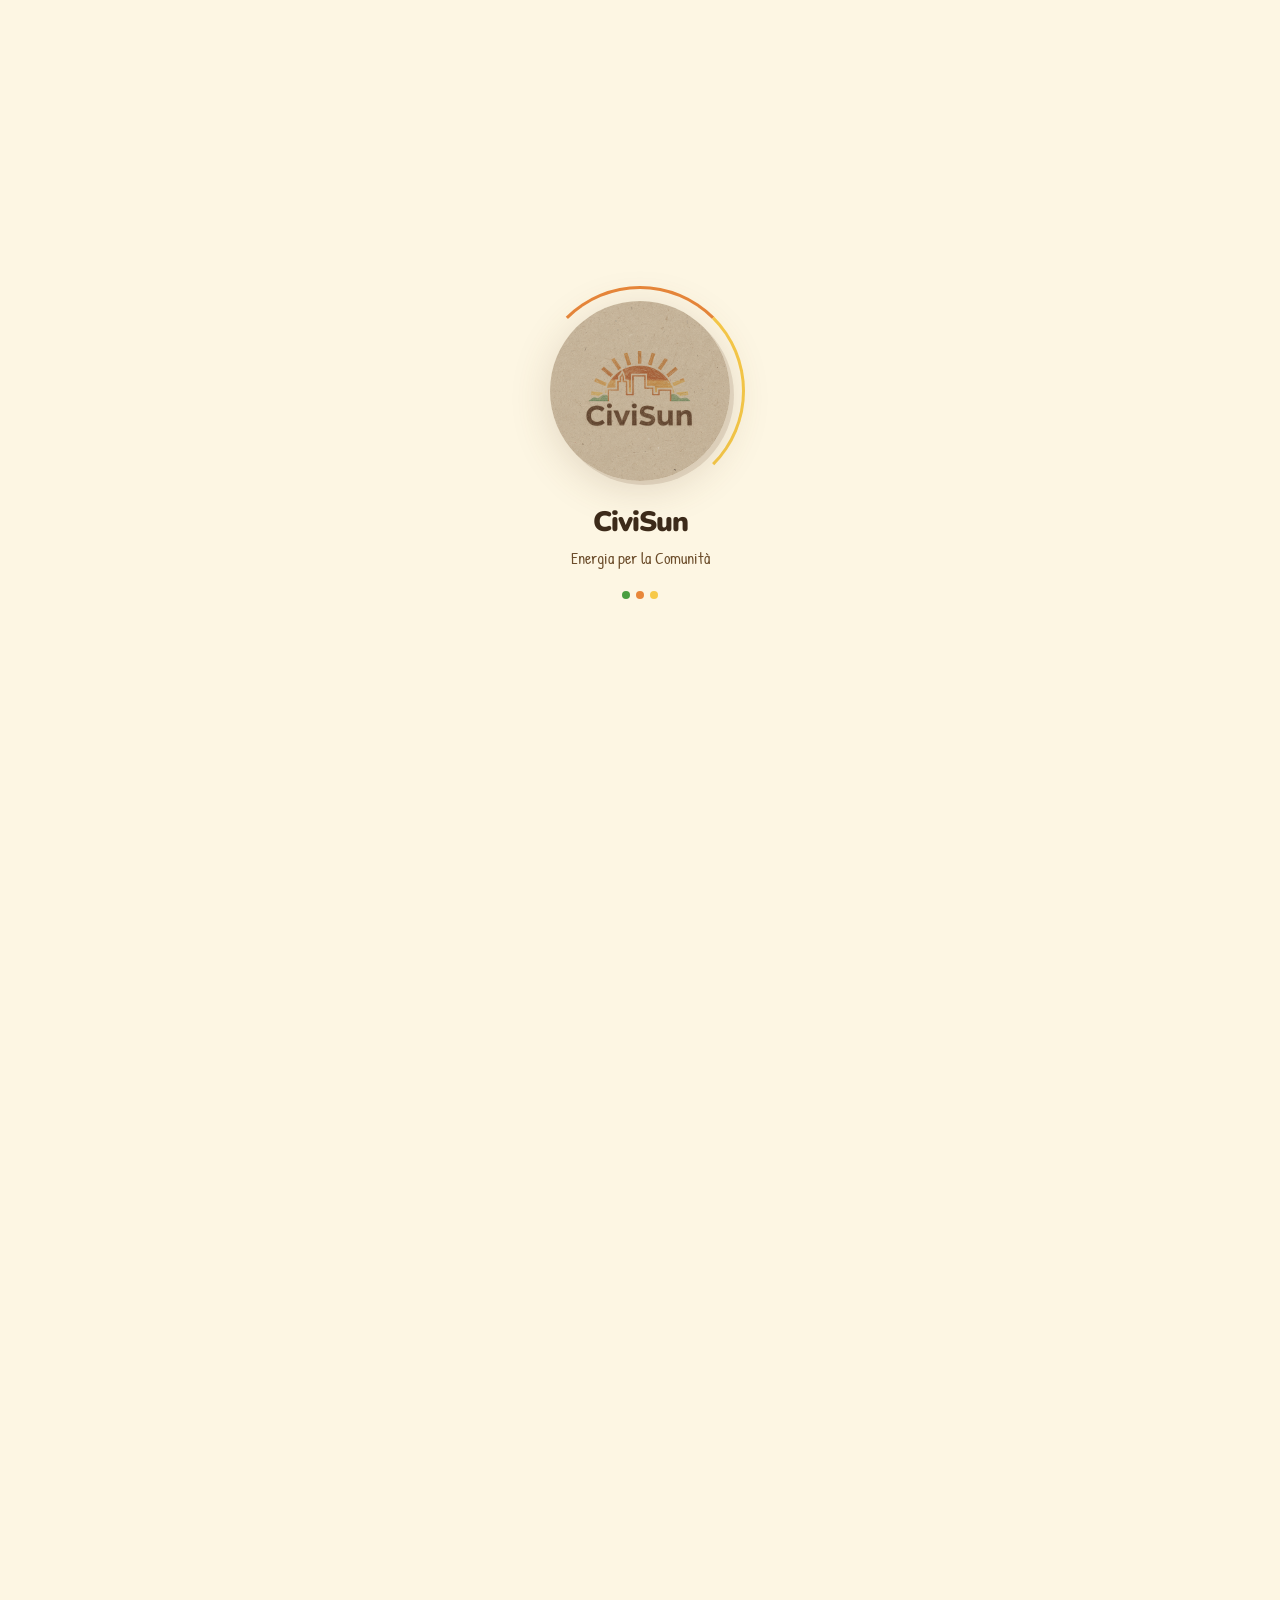
<file: pages/servizi.html>
<!DOCTYPE html>
<html lang="it">
<head>
<meta charset="UTF-8"><meta name="viewport" content="width=device-width, initial-scale=1.0">
<title>Servizi · CiviSun</title>
<meta name="description" content="CiviSun — Comunità Energetiche Rinnovabili. Dalmine (BG).">
<link href="https://fonts.googleapis.com/css2?family=Playfair+Display:ital,wght@0,700;0,900;1,700&family=Patrick+Hand&family=Nunito:wght@400;600;700;800;900&display=swap" rel="stylesheet">
<link rel="stylesheet" href="../assets/css/main.css">

</head>
<body>
<div id="loader">
  <div style="position:relative;display:flex;align-items:center;justify-content:center">
    <div id="loader-ring"></div>
    <img id="loader-logo-img" src="../assets/img/logo-kraft.jpg" alt="CiviSun logo">
  </div>
  <div id="loader-brand">CiviSun</div>
  <div id="loader-tagline">Energia per la Comunità</div>
  <div class="loader-dots"><div class="loader-dot"></div><div class="loader-dot"></div><div class="loader-dot"></div></div>
</div>
<div id="progress-bar"></div>
<button id="back-top" aria-label="Torna in cima">
  <svg viewBox="0 0 20 20" fill="none"><path d="M10 16V4M4 10l6-6 6 6" stroke="currentColor" stroke-width="2.2" stroke-linecap="round" stroke-linejoin="round"/></svg>
</button>
<nav id="navbar">
  <a class="nav-logo" href="index.html">
    <img class="nav-logo-img" src="../assets/img/logo-kraft.jpg" alt="CiviSun">
    <span class="nav-logo-text">Civi<span>Sun</span></span>
  </a>
  <ul class="nav-links"><li><a href="chi-siamo.html" data-it="Chi Siamo" data-en="About" class="i18n">Chi Siamo</a></li><li><a href="servizi.html" class="active" data-it="Servizi" data-en="Services" class="i18n">Servizi</a></li><li><a href="cer-monitor.html" data-it="CER Monitor" data-en="CER Monitor" class="i18n">CER Monitor</a></li><li><a href="notizie.html" data-it="Notizie" data-en="News" class="i18n">Notizie</a></li><li><a href="eventi.html" data-it="Eventi" data-en="Events" class="i18n">Eventi</a></li><li><a href="contatti.html" data-it="Contatti" data-en="Contact" class="i18n">Contatti</a></li></ul>
  <div class="nav-right">
    <div class="lang-toggle"><button class="lang-btn active" data-lang="it">IT</button><button class="lang-btn" data-lang="en">EN</button></div>
    <a class="btn-nav" href="contatti.html" data-it="Diventa Socio" data-en="Join Us" class="i18n">Diventa Socio</a>
    <button id="hamburger" aria-label="Menu"><span></span><span></span><span></span></button>
  </div>
</nav>
<div id="mobile-menu">
  <a href="chi-siamo.html" data-it="Chi Siamo" data-en="About" class="i18n">Chi Siamo</a>
  <a href="servizi.html" data-it="Servizi" data-en="Services" class="i18n">Servizi</a>
  <a href="cer-monitor.html" data-it="CER Monitor" data-en="CER Monitor" class="i18n">CER Monitor</a>
  <a href="notizie.html" data-it="Notizie" data-en="News" class="i18n">Notizie</a>
  <a href="eventi.html" data-it="Eventi" data-en="Events" class="i18n">Eventi</a>
  <a href="contatti.html" data-it="Contatti" data-en="Contact" class="i18n">Contatti</a>
</div>
<div id="site" style="opacity:0">

<div class="page-header">
  <div class="page-header-inner">
    <span class="eyebrow" data-it="I nostri servizi" data-en="Our services" class="i18n">I nostri servizi</span>
    <h1 style="margin-top:8px" data-it="Due strumenti, <span class='hl-yellow'>una visione</span>" data-en="Two tools, <span class='hl-yellow'>one vision</span>" class="i18n">Due strumenti, <span class="hl-yellow">una visione</span></h1>
    <p class="lead" style="margin-top:14px;max-width:560px" data-it="Dalla costituzione al monitoraggio, CiviSun ti accompagna in ogni fase della vita della tua CER." data-en="From setup to monitoring, CiviSun is with you at every stage of your CER's life." class="i18n">Dalla costituzione al monitoraggio, CiviSun ti accompagna in ogni fase.</p>
  </div>
</div>

<!-- Consulenza CER -->
<section class="section-pad watermark-section">
  <div class="wrap">
    <div style="display:grid;grid-template-columns:1fr 1.1fr;gap:56px;align-items:start" class="serv-grid">
      <div class="reveal-left">
        <span class="eyebrow" data-it="Servizio 1" data-en="Service 1" class="i18n">Servizio 1</span>
        <h2 style="margin-top:8px" data-it="Consulenza CER" data-en="CER Consulting" class="i18n">Consulenza CER</h2>
        <p style="margin-top:14px" data-it="Ti guidiamo passo dopo passo nella costituzione e avvio della tua Comunità Energetica Rinnovabile. Dal primo sopralluogo alla pratica GSE approvata, gestiamo noi la burocrazia." data-en="We guide you step by step in setting up and launching your Renewable Energy Community. From first site visit to approved GSE filing, we handle the bureaucracy." class="i18n">Ti guidiamo passo dopo passo nella costituzione e avvio della tua CER.</p>

        <div style="margin-top:28px">
          <h3 style="margin-bottom:16px" data-it="Cosa include" data-en="What's included" class="i18n">Cosa include</h3>
          <div style="display:flex;flex-direction:column;gap:12px">
            <div style="display:flex;align-items:flex-start;gap:14px;padding:14px;background:white;border:2px solid var(--pd);border-radius:12px">
              <img src="../assets/svg/icons/leaf.svg" width="36" height="36" alt="" style="flex-shrink:0">
              <div><h3 style="font-size:.95rem" data-it="Analisi di fattibilità" data-en="Feasibility analysis" class="i18n">Analisi di fattibilità</h3><p style="font-size:.84rem;margin-top:3px" data-it="Simulazione incentivi GSE, stima risparmio bolletta e verifica compatibilità cabina primaria." data-en="GSE incentive simulation, bill savings estimate and primary substation compatibility check." class="i18n">Simulazione incentivi GSE, stima risparmio e verifica cabina primaria.</p></div>
            </div>
            <div style="display:flex;align-items:flex-start;gap:14px;padding:14px;background:white;border:2px solid var(--pd);border-radius:12px">
              <img src="../assets/svg/icons/community.svg" width="36" height="36" alt="" style="flex-shrink:0">
              <div><h3 style="font-size:.95rem" data-it="Costituzione legale" data-en="Legal setup" class="i18n">Costituzione legale</h3><p style="font-size:.84rem;margin-top:3px" data-it="Redazione statuto, atto costitutivo e regolamento interno. Assistenza notarile inclusa." data-en="Drafting charter, founding act and internal regulations. Notary assistance included." class="i18n">Statuto, atto costitutivo e regolamento interno. Assistenza notarile inclusa.</p></div>
            </div>
            <div style="display:flex;align-items:flex-start;gap:14px;padding:14px;background:white;border:2px solid var(--pd);border-radius:12px">
              <img src="../assets/svg/icons/savings.svg" width="36" height="36" alt="" style="flex-shrink:0">
              <div><h3 style="font-size:.95rem" data-it="Pratiche GSE e PNRR" data-en="GSE and PNRR filing" class="i18n">Pratiche GSE e PNRR</h3><p style="font-size:.84rem;margin-top:3px" data-it="Gestione completa della domanda GSE, accesso ai fondi PNRR e follow-up istruttoria." data-en="Complete GSE application management, PNRR fund access and review follow-up." class="i18n">Gestione completa domanda GSE, accesso PNRR e follow-up istruttoria.</p></div>
            </div>
            <div style="display:flex;align-items:flex-start;gap:14px;padding:14px;background:white;border:2px solid var(--pd);border-radius:12px">
              <img src="../assets/svg/icons/monitoring.svg" width="36" height="36" alt="" style="flex-shrink:0">
              <div><h3 style="font-size:.95rem" data-it="Supporto continuativo" data-en="Ongoing support" class="i18n">Supporto continuativo</h3><p style="font-size:.84rem;margin-top:3px" data-it="Aggiornamenti normativi, rinnovi GSE, gestione assemblee soci e rendiconti annuali." data-en="Regulatory updates, GSE renewals, member assemblies and annual reports." class="i18n">Aggiornamenti normativi, rinnovi GSE e assemblee soci.</p></div>
            </div>
          </div>
        </div>
      </div>
      <div class="reveal-right" style="transition-delay:0.2s">
        <div class="postit tape" style="--r:1deg;padding:28px">
          <h3 style="margin-bottom:14px" data-it="Per chi è adatto" data-en="Who it's for" class="i18n">Per chi è adatto</h3>
          <div style="display:flex;flex-direction:column;gap:10px">
            <div class="badge badge-green" style="padding:8px 14px;border-radius:10px;font-size:13px;text-align:left" data-it="🏢 Condomini — da 10 unità abitative" data-en="🏢 Condominiums — from 10 residential units" class="i18n">🏢 Condomini — da 10 unità abitative</div>
            <div class="badge badge-yellow" style="padding:8px 14px;border-radius:10px;font-size:13px;text-align:left" data-it="🏭 PMI — capannoni con superficie tetto utile" data-en="🏭 SMEs — warehouses with usable roof surface" class="i18n">🏭 PMI — capannoni con superficie tetto utile</div>
            <div class="badge badge-orange" style="padding:8px 14px;border-radius:10px;font-size:13px;text-align:left" data-it="🏛️ Comuni — edifici pubblici e patrimonio" data-en="🏛️ Municipalities — public buildings and assets" class="i18n">🏛️ Comuni — edifici pubblici e patrimonio</div>
          </div>
          <div style="margin-top:18px;padding:14px;background:rgba(255,255,255,0.6);border-radius:10px">
            <p style="font-size:.88rem;font-family:'Patrick Hand',cursive" data-it="⏱️ Tempistica media: 3-6 mesi dalla prima consulenza all'accesso agli incentivi GSE." data-en="⏱️ Average timeline: 3-6 months from first consultation to GSE incentive access." class="i18n">⏱️ Tempistica media: 3-6 mesi dalla prima consulenza all'accesso agli incentivi GSE.</p>
          </div>
        </div>
        <div style="margin-top:20px;padding:22px;background:var(--bd);border-radius:16px;color:white">
          <h3 style="color:white;margin-bottom:8px" data-it="Incentivi previsti" data-en="Expected incentives" class="i18n">Incentivi previsti</h3>
          <div style="display:grid;grid-template-columns:1fr 1fr;gap:10px;margin-top:14px">
            <div style="background:rgba(255,255,255,0.08);border-radius:10px;padding:12px;text-align:center">
              <div style="font-family:'Playfair Display',serif;font-size:1.6rem;font-weight:900;color:var(--yellow)">110</div>
              <div style="font-size:11px;color:var(--bl);margin-top:3px">€/MWh GSE</div>
            </div>
            <div style="background:rgba(255,255,255,0.08);border-radius:10px;padding:12px;text-align:center">
              <div style="font-family:'Playfair Display',serif;font-size:1.6rem;font-weight:900;color:var(--yellow)">-40%</div>
              <div style="font-size:11px;color:var(--bl);margin-top:3px" data-it="risparmio bolletta" data-en="bill savings" class="i18n">risparmio bolletta</div>
            </div>
            <div style="background:rgba(255,255,255,0.08);border-radius:10px;padding:12px;text-align:center">
              <div style="font-family:'Playfair Display',serif;font-size:1.6rem;font-weight:900;color:var(--yellow)">2.2B</div>
              <div style="font-size:11px;color:var(--bl);margin-top:3px" data-it="€ PNRR disponibili" data-en="€ PNRR available" class="i18n">€ PNRR disponibili</div>
            </div>
            <div style="background:rgba(255,255,255,0.08);border-radius:10px;padding:12px;text-align:center">
              <div style="font-family:'Playfair Display',serif;font-size:1.6rem;font-weight:900;color:var(--yellow)">20</div>
              <div style="font-size:11px;color:var(--bl);margin-top:3px" data-it="anni durata incentivo" data-en="years incentive duration" class="i18n">anni durata incentivo</div>
            </div>
          </div>
        </div>
        <a href="contatti.html" class="btn-primary" style="width:100%;justify-content:center;margin-top:18px">
          <span data-it="Richiedi una consulenza gratuita" data-en="Request a free consultation" class="i18n">Richiedi una consulenza gratuita</span> →
        </a>
      </div>
    </div>
  </div>
</section>

<style>.serv-grid{display:grid;grid-template-columns:1fr 1.1fr;gap:56px;align-items:start}@media(max-width:960px){.serv-grid{grid-template-columns:1fr}}</style>

<!-- Wave + CER Monitor teaser -->
<div class="wave-divider"><svg viewBox="0 0 1440 60" xmlns="http://www.w3.org/2000/svg" preserveAspectRatio="none"><path d="M0,30 Q360,60 720,20 Q1080,-20 1440,30 L1440,60 L0,60 Z" fill="var(--bd)"/></svg></div>
<section class="section-pad section-dark" style="text-align:center">
  <div class="wrap reveal">
    <img src="../assets/svg/icons/monitoring.svg" width="72" height="72" alt="" style="margin:0 auto 18px">
    <h2 data-it="Hai già una CER? Aggiungici CER Monitor." data-en="Already have a CER? Add CER Monitor." class="i18n">Hai già una CER? Aggiungici CER Monitor.</h2>
    <p style="margin-top:12px;max-width:520px;margin-inline:auto" data-it="La dashboard SaaS che trasforma dati complessi in risparmio visibile. Funziona su qualsiasi CER costituita, indipendentemente da chi ti ha seguito nella fase di avvio." data-en="The SaaS dashboard that turns complex data into visible savings. Works on any constituted CER, regardless of who guided you during setup." class="i18n">La dashboard che trasforma dati complessi in risparmio visibile.</p>
    <div style="display:flex;gap:14px;justify-content:center;flex-wrap:wrap;margin-top:28px">
      <a href="cer-monitor.html" class="btn-yellow" data-it="Scopri CER Monitor" data-en="Discover CER Monitor" class="i18n">Scopri CER Monitor →</a>
      <a href="contatti.html" class="btn-ghost" data-it="Richiedi demo" data-en="Request demo" class="i18n">Richiedi demo</a>
    </div>
  </div>
</section>

<footer>
  <div class="footer-grid">
    <div class="footer-brand">
      <div class="footer-brand-logo"><img src="../assets/img/logo-kraft.jpg" alt="CiviSun"><span>CiviSun</span></div>
      <p data-it="Startup italiana specializzata in CER. Consulenza GSE, CER Monitor SaaS e supporto PNRR." data-en="Italian startup specializing in CERs. GSE consulting, CER Monitor SaaS and PNRR support." class="i18n">Startup italiana specializzata in CER.</p>
      <div class="footer-social" style="margin-top:14px">
        <a href="#" aria-label="LinkedIn"><svg viewBox="0 0 20 20" fill="white" width="16" height="16"><path d="M16 2H4a2 2 0 00-2 2v12a2 2 0 002 2h12a2 2 0 002-2V4a2 2 0 00-2-2zM7 15H5V8h2v7zm-1-8a1 1 0 110-2 1 1 0 010 2zm9 8h-2v-3.5c0-1-.8-1.5-1.5-1.5S10 10.5 10 11.5V15H8V8h2v1a3 3 0 015 2v4z"/></svg></a>
      </div>
    </div>
    <div class="footer-col"><h4>Servizi</h4><ul class="footer-links"><li><a href="servizi.html" data-it="Consulenza CER" data-en="CER Consulting" class="i18n">Consulenza CER</a></li><li><a href="cer-monitor.html">CER Monitor</a></li><li><a href="servizi.html" data-it="Supporto GSE" data-en="GSE Support" class="i18n">Supporto GSE</a></li></ul></div>
    <div class="footer-col"><h4 data-it="Risorse" data-en="Resources" class="i18n">Risorse</h4><ul class="footer-links"><li><a href="notizie.html" data-it="Notizie" data-en="News" class="i18n">Notizie</a></li><li><a href="eventi.html" data-it="Eventi" data-en="Events" class="i18n">Eventi</a></li><li><a href="https://www.gse.it" target="_blank">GSE.it ↗</a></li></ul></div>
    <div class="footer-col"><h4 data-it="Azienda" data-en="Company" class="i18n">Azienda</h4><ul class="footer-links"><li><a href="contatti.html" data-it="Contattaci" data-en="Contact us" class="i18n">Contattaci</a></li><li><a href="#" data-it="Privacy" data-en="Privacy" class="i18n">Privacy</a></li><li><a href="#" data-it="Termini" data-en="Terms" class="i18n">Termini</a></li></ul></div>
  </div>
  <div class="footer-bottom">
    <span data-it="© 2025 CiviSun Srl · Dalmine (BG) · P.IVA 00000000000" data-en="© 2025 CiviSun Srl · Dalmine (BG) Italy" class="i18n">© 2025 CiviSun Srl · Dalmine (BG) · P.IVA 00000000000</span>
    <span style="font-family:'Patrick Hand',cursive;font-size:14px;color:var(--yellow)" data-it="Energia per la Comunità ☀️" data-en="Energy for the Community ☀️" class="i18n">Energia per la Comunità ☀️</span>
  </div>
</footer>
<div id="cookie-banner">
  <span data-it="🍪 Utilizziamo cookie tecnici. Nessun dato ceduto a terzi." data-en="🍪 We use technical cookies. No data sold to third parties." class="i18n">🍪 Utilizziamo cookie tecnici. Nessun dato ceduto a terzi.</span>
  <div class="ck-btns"><button class="ck-btn ck-accept" data-it="Accetta" data-en="Accept" class="i18n">Accetta</button><button class="ck-btn ck-reject" data-it="Solo essenziali" data-en="Essential only" class="i18n">Solo essenziali</button></div>
</div>
</div>
<script src="../assets/js/translations.js"></script>
<script src="../assets/js/main.js"></script>

</body>
</html>
</file>
<file: assets/css/main.css>
/*
 * ════════════════════════════════════════════════════════════════
 *  CiviSun — main.css
 *  Foglio di stile condiviso tra tutte le pagine del sito.
 *  Organizzazione:
 *    1. Variabili CSS (colori, font, spaziature)
 *    2. Reset & base
 *    3. Texture & pattern di sfondo
 *    4. Loader / Splash screen
 *    5. Navbar & menu mobile
 *    6. Progress bar & back-to-top
 *    7. Tipografia
 *    8. Bottoni
 *    9. Card stile carta/cartone
 *   10. Badge, tag, post-it
 *   11. Sezioni hero (per-pagina)
 *   12. Footer
 *   13. Cookie banner
 *   14. Utilità (reveal, grid, ecc.)
 *   15. Responsive
 * ════════════════════════════════════════════════════════════════
 */

/* ── 1. VARIABILI ─────────────────────────────────────────────── */
:root {
  /* Palette principale */
  --cream:    #fdf6e3;
  --paper:    #f5efe0;
  --pd:       #e8dcc8;   /* bordo carta */
  --pd2:      #d4c4a4;   /* bordo più marcato */

  /* Verde */
  --green:    #4a9e3f;
  --gd:       #2d7a23;
  --gl:       #7bc86c;
  --gxl:      #c8e8c0;

  /* Arancio / giallo / ruggine */
  --orange:   #e8873a;
  --yellow:   #f7c948;
  --ylight:   #fdf0b0;
  --rust:     #c4523a;
  --rlight:   #f5cec6;

  /* Marroni */
  --bd:       #3d2b1a;   /* testo scuro */
  --brown:    #6b4c2a;   /* testo corpo */
  --bl:       #c4a77d;   /* testo muted */
  --bxl:      #e8dcc8;   /* bordo chiarissimo */

  /* Dark (sezioni scure) */
  --dark-bg:   #1e1a14;
  --dark-card: #2a241c;
  --dark-surf: #332c22;

  /* Spaziatura */
  --section-pad: 88px 2.5rem;
  --wrap-max:    1100px;

  /* Ombre carta */
  --shadow-card: 4px 4px 0 var(--pd);
  --shadow-hover: 7px 7px 0 var(--pd2);
}

/* ── 2. RESET & BASE ───────────────────────────────────────────── */
*, *::before, *::after { box-sizing: border-box; margin: 0; padding: 0; }
html { scroll-behavior: smooth; font-size: 16px; }
body {
  font-family: 'Nunito', sans-serif;
  background-color: var(--cream);
  color: var(--bd);
  overflow-x: hidden;
  min-height: 100vh;
}

/* ── 3. TEXTURE & PATTERN DI SFONDO ─────────────────────────────
   Sfondo tipo "carta da parati" ispirato al retro WhatsApp:
   SVG inline come data URI, ripetuto in tile su body.
   Visibilità molto bassa per non coprire i contenuti.
────────────────────────────────────────────────────────────────── */
body::before {
  content: '';
  position: fixed;
  inset: 0;
  pointer-events: none;
  z-index: 0;
  opacity: 0.045;
  background-image: url('../svg/patterns/bg-tile.svg');
  background-size: 120px 120px;
  background-repeat: repeat;
}

/* Sovrapposizione grana carta */
body::after {
  content: '';
  position: fixed;
  inset: 0;
  pointer-events: none;
  z-index: 0;
  opacity: 0.018;
  background-image: url("data:image/svg+xml,%3Csvg xmlns='http://www.w3.org/2000/svg' width='300' height='300'%3E%3Cfilter id='noise'%3E%3CfeTurbulence type='fractalNoise' baseFrequency='0.75' numOctaves='4' stitchTiles='stitch'/%3E%3C/filter%3E%3Crect width='300' height='300' filter='url(%23noise)'/%3E%3C/svg%3E");
}

/* Filigrana con il logo — visibile sulle sezioni chiare */
.watermark-section {
  position: relative;
  overflow: hidden;
}
.watermark-section::before {
  content: '';
  position: absolute;
  inset: 0;
  pointer-events: none;
  z-index: 0;
  background-image: url('../img/logo-kraft.jpg');
  background-repeat: repeat;
  background-size: 220px 220px;
  opacity: 0.028;
  filter: grayscale(1) sepia(0.3);
}
.watermark-section > * { position: relative; z-index: 1; }

/* ── 4. LOADER ────────────────────────────────────────────────── */
#loader {
  position: fixed; inset: 0;
  background: var(--cream);
  display: flex; flex-direction: column;
  align-items: center; justify-content: center;
  z-index: 10000;
  transition: opacity 0.7s ease;
}
#loader.hide { opacity: 0; pointer-events: none; }
#loader-logo-img {
  width: 180px; height: 180px;
  border-radius: 50%;
  object-fit: cover;
  opacity: 0;
  transform: scale(0.7) rotate(-15deg);
  transition: opacity 0.6s ease, transform 0.7s cubic-bezier(0.34,1.3,0.64,1);
  box-shadow: 0 8px 40px rgba(107,76,42,0.18), 4px 4px 0 var(--pd);
}
#loader-logo-img.show { opacity: 1; transform: scale(1) rotate(0deg); }
#loader-ring {
  position: absolute;
  width: 210px; height: 210px;
  border-radius: 50%;
  border: 3px solid transparent;
  border-top-color: var(--orange);
  border-right-color: var(--yellow);
  animation: spin 1.2s linear infinite;
  opacity: 0;
  transition: opacity 0.3s;
}
#loader-ring.show { opacity: 1; }
@keyframes spin { to { transform: rotate(360deg); } }
#loader-brand {
  margin-top: 22px;
  font-family: 'Nunito', sans-serif;
  font-weight: 900; font-size: 28px;
  color: var(--bd); letter-spacing: -1px;
  opacity: 0; transform: translateY(10px);
  transition: opacity 0.5s, transform 0.5s;
}
#loader-brand.show { opacity: 1; transform: none; }
#loader-tagline {
  font-family: 'Patrick Hand', cursive;
  font-size: 16px; color: var(--brown);
  margin-top: 6px;
  opacity: 0; transform: translateY(8px);
  transition: opacity 0.5s 0.15s, transform 0.5s 0.15s;
}
#loader-tagline.show { opacity: 1; transform: none; }
.loader-dots {
  display: flex; gap: 6px; margin-top: 22px;
}
.loader-dot {
  width: 8px; height: 8px; border-radius: 50%;
  background: var(--green);
  animation: dotPulse 1.4s ease-in-out infinite;
}
.loader-dot:nth-child(2) { animation-delay: 0.2s; background: var(--orange); }
.loader-dot:nth-child(3) { animation-delay: 0.4s; background: var(--yellow); }
@keyframes dotPulse {
  0%, 100% { transform: scale(0.6); opacity: 0.4; }
  50%       { transform: scale(1.2); opacity: 1; }
}

/* ── 5. NAVBAR ────────────────────────────────────────────────── */
#navbar {
  position: fixed; top: 0; left: 0; right: 0; z-index: 1000;
  height: 68px;
  background: rgba(253,246,227,0.96);
  border-bottom: 2.5px solid var(--pd);
  backdrop-filter: blur(12px);
  padding: 0 2.5rem;
  display: flex; align-items: center; justify-content: space-between;
  box-shadow: 0 2px 16px rgba(107,76,42,0.09);
  transition: transform 0.3s ease;
}
#navbar.hidden { transform: translateY(-100%); }

.nav-logo { display: flex; align-items: center; gap: 10px; text-decoration: none; }
.nav-logo-img {
  width: 38px; height: 38px;
  border-radius: 50%;
  object-fit: cover;
  border: 2px solid var(--pd);
}
.nav-logo-text {
  font-family: 'Nunito', sans-serif;
  font-weight: 900; font-size: 21px;
  color: var(--bd); letter-spacing: -0.5px;
}
.nav-logo-text span { color: var(--green); }

.nav-links { display: flex; align-items: center; gap: 2px; list-style: none; }
.nav-links a {
  text-decoration: none;
  font-size: 11px; font-weight: 800;
  color: var(--brown);
  padding: 5px 12px; border-radius: 20px;
  transition: background 0.2s, color 0.2s;
  letter-spacing: 0.6px; text-transform: uppercase;
  position: relative;
}
.nav-links a:hover { background: var(--pd); color: var(--bd); }
.nav-links a.active {
  background: var(--bd); color: var(--cream);
}

.nav-right { display: flex; align-items: center; gap: 12px; }

/* Language toggle */
.lang-toggle {
  display: flex; background: var(--pd); border-radius: 20px; padding: 3px; gap: 2px;
}
.lang-btn {
  border: none; background: none; padding: 4px 10px; border-radius: 17px;
  font-family: 'Nunito', sans-serif; font-size: 12px; font-weight: 800;
  cursor: pointer; transition: background 0.2s; color: var(--brown);
}
.lang-btn.active { background: var(--bd); color: var(--cream); }

/* CTA button navbar */
.btn-nav {
  background: var(--green); color: white; border: none;
  padding: 8px 18px; border-radius: 24px;
  font-family: 'Nunito', sans-serif; font-weight: 800; font-size: 13px;
  cursor: pointer; text-decoration: none;
  transition: background 0.2s, transform 0.15s;
}
.btn-nav:hover { background: var(--gd); transform: translateY(-1px); }

/* Hamburger */
#hamburger {
  display: none; flex-direction: column; gap: 5px;
  cursor: pointer; padding: 4px; background: none; border: none;
}
#hamburger span {
  display: block; width: 24px; height: 2.5px;
  background: var(--bd); border-radius: 2px; transition: all 0.3s;
}
#hamburger.open span:nth-child(1) { transform: rotate(45deg) translate(5px, 5px); }
#hamburger.open span:nth-child(2) { opacity: 0; }
#hamburger.open span:nth-child(3) { transform: rotate(-45deg) translate(5px,-5px); }

/* Menu mobile */
#mobile-menu {
  display: none; position: fixed;
  top: 68px; left: 0; right: 0;
  background: rgba(253,246,227,0.98);
  border-bottom: 2px solid var(--pd);
  backdrop-filter: blur(12px);
  z-index: 999; padding: 18px 1.6rem 24px;
  box-shadow: 0 8px 28px rgba(107,76,42,0.1);
}
#mobile-menu.open { display: block; }
#mobile-menu a {
  display: block; padding: 12px 0;
  font-weight: 800; font-size: 15px;
  color: var(--bd); text-decoration: none;
  border-bottom: 1px solid var(--pd);
  letter-spacing: 0.4px;
}
#mobile-menu a:last-child { border: none; }
#mobile-menu a.active { color: var(--green); }

/* ── 6. PROGRESS BAR & BACK-TO-TOP ──────────────────────────── */
#progress-bar {
  position: fixed; top: 0; left: 0; height: 3px;
  background: linear-gradient(90deg, var(--green), var(--yellow), var(--orange));
  z-index: 10001; width: 0%; transition: width 0.1s linear;
  border-radius: 0 2px 2px 0;
}
#back-top {
  position: fixed; bottom: 28px; right: 28px;
  width: 46px; height: 46px; border-radius: 50%;
  background: var(--bd); color: var(--cream); border: none;
  cursor: pointer; display: flex; align-items: center; justify-content: center;
  box-shadow: 3px 3px 0 rgba(0,0,0,0.2);
  opacity: 0; pointer-events: none;
  transition: opacity 0.3s, transform 0.2s; z-index: 998;
}
#back-top.show { opacity: 1; pointer-events: all; }
#back-top:hover { transform: translateY(-3px); }
#back-top svg { width: 20px; height: 20px; }

/* ── 7. TIPOGRAFIA ───────────────────────────────────────────── */
.eyebrow {
  font-family: 'Patrick Hand', cursive; font-size: 14px;
  color: var(--green); display: inline-block; margin-bottom: 8px;
  letter-spacing: 0.5px;
}
h1, .h1 {
  font-family: 'Playfair Display', serif; font-weight: 900;
  font-size: clamp(2.3rem, 5vw, 3.8rem);
  color: var(--bd); line-height: 1.07; letter-spacing: -1.5px;
}
h2, .h2 {
  font-family: 'Playfair Display', serif; font-weight: 700;
  font-size: clamp(1.7rem, 3.5vw, 2.6rem);
  color: var(--bd); line-height: 1.15; letter-spacing: -0.5px;
}
h3, .h3 {
  font-family: 'Nunito', sans-serif; font-weight: 800;
  font-size: 1.1rem; color: var(--bd);
}
h4, .h4 {
  font-family: 'Patrick Hand', cursive; font-size: 15px;
  color: var(--yellow); margin-bottom: 12px;
}
p { font-size: 1.02rem; line-height: 1.78; color: var(--brown); }
.lead { font-size: 1.12rem; line-height: 1.72; }
.small { font-size: 0.87rem; }
.muted { color: var(--bl); }

/* Evidenziatori stile pennarello */
.hl-yellow  { background: linear-gradient(to bottom, transparent 56%, var(--yellow) 56%); padding-bottom: 2px; }
.hl-green   { background: linear-gradient(to bottom, transparent 56%, var(--gxl) 56%); padding-bottom: 2px; }
.hl-orange  { background: linear-gradient(to bottom, transparent 56%, var(--rlight) 56%); padding-bottom: 2px; }

/* ── 8. BOTTONI ──────────────────────────────────────────────── */
.btn-primary {
  display: inline-flex; align-items: center; gap: 8px;
  background: var(--green); color: white; border: none;
  padding: 13px 26px; border-radius: 50px;
  font-family: 'Nunito', sans-serif; font-weight: 800; font-size: 15px;
  cursor: pointer; text-decoration: none;
  box-shadow: 3px 3px 0 var(--gd);
  transition: background 0.2s, transform 0.15s, box-shadow 0.15s;
}
.btn-primary:hover { background: var(--gd); transform: translate(-2px,-2px); box-shadow: 5px 5px 0 rgba(45,122,35,0.35); }

.btn-secondary {
  display: inline-flex; align-items: center; gap: 8px;
  background: transparent; color: var(--bd);
  border: 2.5px solid var(--bd);
  padding: 11px 24px; border-radius: 50px;
  font-family: 'Nunito', sans-serif; font-weight: 800; font-size: 15px;
  cursor: pointer; text-decoration: none;
  transition: all 0.2s;
}
.btn-secondary:hover { background: var(--bd); color: var(--cream); }

.btn-ghost {
  display: inline-flex; align-items: center; gap: 6px;
  background: rgba(255,255,255,0.12); color: white;
  border: 1.5px solid rgba(255,255,255,0.25);
  padding: 10px 22px; border-radius: 50px;
  font-family: 'Nunito', sans-serif; font-weight: 800; font-size: 14px;
  cursor: pointer; text-decoration: none; transition: background 0.2s;
}
.btn-ghost:hover { background: rgba(255,255,255,0.2); }

.btn-yellow {
  display: inline-flex; align-items: center; gap: 8px;
  background: var(--yellow); color: var(--bd); border: none;
  padding: 13px 26px; border-radius: 50px;
  font-family: 'Nunito', sans-serif; font-weight: 800; font-size: 15px;
  cursor: pointer; text-decoration: none;
  box-shadow: 3px 3px 0 rgba(0,0,0,0.15);
  transition: transform 0.15s, box-shadow 0.15s;
}
.btn-yellow:hover { transform: translate(-2px,-2px); box-shadow: 5px 5px 0 rgba(0,0,0,0.2); }

/* ── 9. CARD STILE CARTA ─────────────────────────────────────── */
.card {
  background: white; border: 2px solid var(--pd);
  border-radius: 18px; box-shadow: var(--shadow-card);
  transition: transform 0.2s, box-shadow 0.2s;
}
.card:hover { transform: translate(-2px,-2px); box-shadow: var(--shadow-hover); }
.card-paper {
  background: var(--paper); border: 2px solid var(--pd);
  border-radius: 18px; box-shadow: var(--shadow-card);
}
.card-dark {
  background: var(--dark-card); border: 1.5px solid rgba(255,255,255,0.08);
  border-radius: 18px; box-shadow: 0 8px 32px rgba(0,0,0,0.3);
}

/* Bordo sketchy doppio */
.sketch {
  border: 2px solid var(--pd); border-radius: 14px; position: relative;
}
.sketch::before {
  content: ''; position: absolute; inset: -3px;
  border: 1.5px solid var(--pd); border-radius: 16px;
  opacity: 0.4; transform: rotate(0.4deg); pointer-events: none;
}

/* ── 10. BADGE, TAG, POST-IT ─────────────────────────────────── */
.badge {
  display: inline-block; font-family: 'Patrick Hand', cursive;
  font-size: 11px; padding: 3px 10px; border-radius: 12px;
}
.badge-green  { background: var(--gxl);  color: var(--gd); }
.badge-yellow { background: var(--ylight); color: #7a5c00; }
.badge-orange { background: var(--rlight); color: var(--rust); }
.badge-dark   { background: var(--yellow); color: var(--bd); font-weight: 700; }

/* Post-it */
.postit {
  background: var(--yellow); border-radius: 5px;
  padding: 18px 20px;
  box-shadow: 3px 4px 0 rgba(0,0,0,0.12), inset 0 -2px 0 rgba(0,0,0,0.06);
  font-family: 'Patrick Hand', cursive; font-size: 15px; color: var(--bd);
  transform: rotate(var(--r, -1deg));
  transition: transform 0.2s;
}
.postit:hover { transform: rotate(0deg) scale(1.02); }
.postit.green { background: #d4f0d4; }
.postit.blue  { background: #d4e8f5; }

/* Nastro adesivo simulato */
.tape {
  position: relative;
}
.tape::before {
  content: '';
  position: absolute;
  top: -10px; left: 50%; transform: translateX(-50%);
  width: 60px; height: 20px;
  background: rgba(247,201,72,0.55);
  border-radius: 2px;
  border: 1px solid rgba(247,201,72,0.8);
}

/* ── 11. HERO ────────────────────────────────────────────────── */
.page-hero {
  padding-top: 68px; /* altezza navbar */
  min-height: 88vh;
  display: flex; align-items: center;
  position: relative; overflow: hidden;
}
.hero-home { background: var(--cream); }
.hero-inner {
  display: grid; grid-template-columns: 1.1fr 1fr;
  gap: 54px; align-items: center;
  max-width: var(--wrap-max); margin: 0 auto;
  padding: 40px 2.5rem;
  width: 100%;
}
.hero-cta { display: flex; gap: 14px; flex-wrap: wrap; margin-top: 34px; }

/* Hero interni (pagine secondarie) */
.page-header {
  padding: 106px 2.5rem 56px;
  background: var(--paper);
  border-bottom: 2px solid var(--pd);
  position: relative; overflow: hidden;
}
.page-header::after {
  content: '';
  position: absolute; bottom: -2px; left: 0; right: 0; height: 4px;
  background: linear-gradient(90deg, var(--green) 0%, var(--yellow) 50%, var(--orange) 100%);
}
.page-header-inner { max-width: var(--wrap-max); margin: 0 auto; }

/* ── 12. FOOTER ──────────────────────────────────────────────── */
footer {
  background: var(--bd); color: var(--paper);
  padding: 56px 2.5rem 28px;
}
.footer-grid {
  max-width: var(--wrap-max); margin: 0 auto;
  display: grid; grid-template-columns: 2fr 1fr 1fr 1fr;
  gap: 44px; padding-bottom: 42px;
  border-bottom: 1px solid rgba(255,255,255,0.09);
}
.footer-brand p { color: var(--bl); font-size: 0.87rem; margin-top: 12px; line-height: 1.7; }
.footer-brand-logo {
  display: flex; align-items: center; gap: 10px;
}
.footer-brand-logo img {
  width: 36px; height: 36px; border-radius: 50%; object-fit: cover;
  border: 1.5px solid rgba(255,255,255,0.2);
}
.footer-brand-logo span {
  font-family: 'Nunito', sans-serif; font-weight: 900; font-size: 19px; color: white;
}
.footer-col h4 { font-family: 'Patrick Hand', cursive; font-size: 14px; color: var(--yellow); margin-bottom: 13px; }
.footer-links { list-style: none; }
.footer-links li { margin-bottom: 9px; }
.footer-links a { text-decoration: none; color: var(--bl); font-size: 13.5px; transition: color 0.2s; }
.footer-links a:hover { color: white; }
.footer-bottom {
  max-width: var(--wrap-max); margin: 26px auto 0;
  display: flex; justify-content: space-between; align-items: center;
  font-size: 12px; color: var(--bl); flex-wrap: wrap; gap: 8px;
}
.footer-social { display: flex; gap: 8px; }
.footer-social a {
  width: 34px; height: 34px; border-radius: 8px;
  background: rgba(255,255,255,0.08);
  display: flex; align-items: center; justify-content: center;
  text-decoration: none;
  transition: background 0.2s;
}
.footer-social a:hover { background: rgba(255,255,255,0.18); }
.footer-social svg { width: 16px; height: 16px; }

/* ── 13. COOKIE BANNER ───────────────────────────────────────── */
#cookie-banner {
  position: fixed; bottom: 0; left: 0; right: 0;
  background: var(--dark-card); color: var(--paper);
  padding: 14px 2rem; z-index: 9998;
  display: flex; align-items: center; justify-content: space-between;
  gap: 16px; border-top: 2px solid rgba(255,255,255,0.08);
  flex-wrap: wrap; font-size: 13px;
  transition: transform 0.4s;
}
#cookie-banner.hide { transform: translateY(100%); }
#cookie-banner a { color: var(--yellow); }
.ck-btns { display: flex; gap: 8px; }
.ck-btn {
  padding: 6px 16px; border-radius: 20px;
  font-family: 'Nunito', sans-serif; font-size: 12px; font-weight: 800;
  cursor: pointer; border: none;
}
.ck-accept { background: var(--green); color: white; }
.ck-reject { background: rgba(255,255,255,0.1); color: var(--paper); }

/* ── 14. UTILITÀ ─────────────────────────────────────────────── */
.wrap { max-width: var(--wrap-max); margin: 0 auto; }
.section-pad { padding: var(--section-pad); }
.text-center { text-align: center; }
.mt-4 { margin-top: 16px; }
.mt-6 { margin-top: 24px; }
.mt-8 { margin-top: 32px; }
.mt-12 { margin-top: 48px; }

/* Grid generiche */
.grid-2 { display: grid; grid-template-columns: 1fr 1fr; gap: 24px; }
.grid-3 { display: grid; grid-template-columns: repeat(3,1fr); gap: 22px; }
.grid-4 { display: grid; grid-template-columns: repeat(4,1fr); gap: 18px; }

/* Scroll reveal */
.reveal {
  opacity: 0; transform: translateY(28px);
  transition: opacity 0.65s ease, transform 0.65s ease;
}
.reveal.visible { opacity: 1; transform: none; }
.reveal-left  { opacity: 0; transform: translateX(-28px); transition: opacity 0.65s, transform 0.65s; }
.reveal-left.visible  { opacity: 1; transform: none; }
.reveal-right { opacity: 0; transform: translateX(28px);  transition: opacity 0.65s, transform 0.65s; }
.reveal-right.visible { opacity: 1; transform: none; }

/* Sezione sfondo scuro */
.section-dark {
  background: var(--bd); color: var(--paper); position: relative; overflow: hidden;
}
.section-dark h2 { color: white; }
.section-dark p  { color: var(--paper); opacity: 0.85; }
.section-dark .eyebrow { color: var(--yellow); }

/* Sezione verde */
.section-green {
  background: var(--green); color: white; position: relative; overflow: hidden;
}
.section-green h2 { color: white; }
.section-green .eyebrow { color: var(--yellow); }

/* Divider ondulato */
.wave-divider { line-height: 0; overflow: hidden; }
.wave-divider svg { display: block; width: 100%; }

/* Form */
.form-group { margin-bottom: 16px; }
.form-label {
  display: block; font-size: 10px; font-weight: 900;
  color: var(--brown); margin-bottom: 5px;
  letter-spacing: 0.9px; text-transform: uppercase;
}
.form-input, .form-select, .form-textarea {
  width: 100%; padding: 11px 13px;
  border: 2px solid var(--pd); border-radius: 10px;
  font-family: 'Nunito', sans-serif; font-size: 14px;
  background: var(--paper); color: var(--bd);
  transition: border-color 0.2s; outline: none;
}
.form-input:focus, .form-select:focus, .form-textarea:focus {
  border-color: var(--green); background: white;
}
.form-textarea { resize: vertical; min-height: 100px; }

/* FAQ accordion */
.faq-item { background: white; border: 2px solid var(--pd); border-radius: 12px; margin-bottom: 10px; overflow: hidden; }
.faq-question {
  padding: 17px 20px; font-weight: 800; font-size: 0.96rem;
  cursor: pointer; display: flex; justify-content: space-between;
  align-items: center; user-select: none; transition: background 0.2s; gap: 12px;
}
.faq-question:hover { background: var(--paper); }
.faq-icon { font-family: 'Patrick Hand', cursive; font-size: 24px; color: var(--green); transition: transform 0.3s; flex-shrink: 0; }
.faq-answer { max-height: 0; overflow: hidden; transition: max-height 0.4s ease; padding: 0 20px; }
.faq-answer.open { max-height: 320px; padding: 0 20px 16px; }
.faq-item.open .faq-icon { transform: rotate(45deg); }

/* ── 15. RESPONSIVE ──────────────────────────────────────────── */
@media (max-width: 960px) {
  .hero-inner        { grid-template-columns: 1fr; gap: 36px; padding: 40px 1.6rem; }
  .grid-2, .grid-3   { grid-template-columns: 1fr; }
  .grid-4            { grid-template-columns: 1fr 1fr; }
  .footer-grid       { grid-template-columns: 1fr 1fr; }
  .nav-links         { display: none; }
  #hamburger         { display: flex; }
  .section-pad       { padding: 64px 1.6rem; }
}
@media (max-width: 600px) {
  .grid-4            { grid-template-columns: 1fr 1fr; }
  .footer-grid       { grid-template-columns: 1fr; }
  :root              { --section-pad: 58px 1.3rem; }
  .hero-cta          { flex-direction: column; }
  #back-top, #cookie-banner { bottom: 0; }
}


/* ══════════════════════════════════════════════════════════════
   STILE COLLAGE / CARTA-CARTONE — aggiornamento v1.1
   Aggiunge: bordi strappati sezioni, scotch più visibile,
   angoli foto, carte impilate, macchie inchiostro decorative.
══════════════════════════════════════════════════════════════ */

/* Bordo strappato tra sezioni (usare come <div class="torn-edge">) */
.torn-edge {
  position: relative;
  height: 36px;
  overflow: hidden;
  background: transparent;
  pointer-events: none;
}
.torn-edge svg { display: block; width: 100%; height: 100%; }

/* Sezione con sfondo carta più ricco */
.section-kraft {
  background: #f0e8d0;
  background-image:
    url("data:image/svg+xml,%3Csvg xmlns='http://www.w3.org/2000/svg' width='4' height='4'%3E%3Crect width='1' height='1' x='0' y='0' fill='%23c4a77d' opacity='.08'/%3E%3Crect width='1' height='1' x='2' y='2' fill='%23c4a77d' opacity='.06'/%3E%3C/svg%3E");
}

/* Cornice foto stile album polaroid */
.polaroid {
  background: white;
  padding: 10px 10px 28px;
  border: 1px solid var(--pd);
  box-shadow: 3px 4px 0 var(--pd2), 6px 8px 18px rgba(61,43,26,0.10);
  display: inline-block;
  transform: rotate(var(--r, -1.5deg));
  transition: transform 0.2s;
  position: relative;
}
.polaroid:hover { transform: rotate(0deg) scale(1.02); }
.polaroid img { display: block; width: 100%; border-radius: 2px; }
.polaroid-caption {
  position: absolute;
  bottom: 6px; left: 0; right: 0;
  text-align: center;
  font-family: 'Patrick Hand', cursive;
  font-size: 12px; color: var(--brown);
}

/* Scotch / tape visibile — versione più credibile */
.tape-h {
  display: block;
  height: 20px;
  background: rgba(247,201,72,0.52);
  border-radius: 2px;
  border-top: 1px solid rgba(255,255,255,0.5);
  border-bottom: 1px solid rgba(200,160,0,0.2);
  position: relative;
  backdrop-filter: blur(1px);
}
.tape-h::after {
  content: '';
  position: absolute; inset: 0;
  background: repeating-linear-gradient(90deg,
    transparent 0px, transparent 5px,
    rgba(255,255,255,0.15) 5px, rgba(255,255,255,0.15) 6px
  );
  border-radius: 2px;
}

/* Sfondo carta con righe sottili (stile quaderno) */
.lined-bg {
  background-image: repeating-linear-gradient(
    transparent,
    transparent 27px,
    rgba(74,158,63,0.07) 27px,
    rgba(74,158,63,0.07) 28px
  );
  background-size: 100% 28px;
}

/* Card con spillo da bacheca */
.pinned {
  position: relative;
}
.pinned::before {
  content: '';
  position: absolute;
  top: -10px; left: 50%; transform: translateX(-50%);
  width: 14px; height: 14px;
  border-radius: 50%;
  background: radial-gradient(circle at 38% 38%, #ff6b6b, #c0392b);
  box-shadow: 0 2px 4px rgba(0,0,0,0.3), inset 0 1px 2px rgba(255,255,255,0.3);
  z-index: 2;
}

/* Stack di carte sovrapposto */
.card-stack {
  position: relative;
}
.card-stack::before,
.card-stack::after {
  content: '';
  position: absolute;
  inset: 0;
  background: white;
  border: 2px solid var(--pd);
  border-radius: 18px;
  z-index: -1;
}
.card-stack::before { transform: rotate(2.5deg) translateX(4px); background: var(--ylight); }
.card-stack::after  { transform: rotate(-1.5deg) translateX(-3px); background: var(--paper); }

/* Macchioline inchiostro decorative */
.ink-dot {
  width: 8px; height: 8px;
  border-radius: 50%;
  background: var(--orange);
  opacity: 0.35;
  display: inline-block;
}

/* Sezione verde con tratteggio bordo superiore */
.section-dashed-top {
  border-top: 3px dashed rgba(74,158,63,0.25);
}

/* Margin note (postit laterale) */
.margin-note {
  position: absolute;
  left: -28px;
  background: var(--yellow);
  writing-mode: vertical-rl;
  transform: rotate(180deg);
  font-family: 'Patrick Hand', cursive;
  font-size: 11px;
  padding: 8px 5px;
  border-radius: 3px;
  color: var(--bd);
  box-shadow: 2px 2px 0 rgba(0,0,0,0.1);
  pointer-events: none;
}
@media (max-width: 960px) { .margin-note { display: none; } }
</file>
